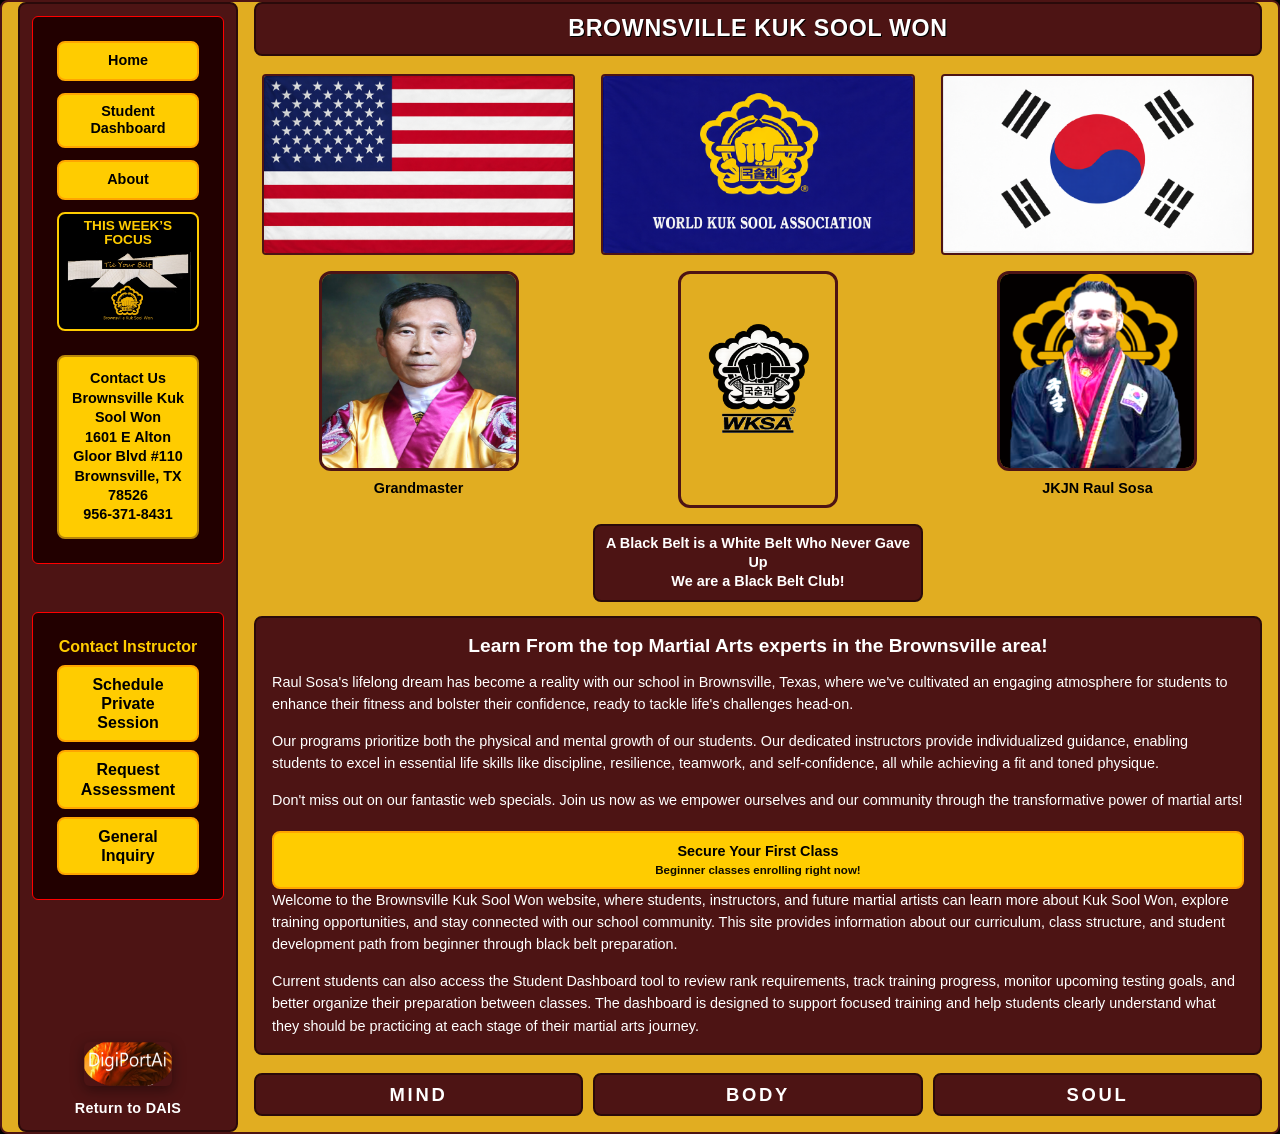
<file: index.html>
<!doctype html>
<html lang="en">

<head>
  <meta charset="utf-8">
  <meta name="viewport" content="width=device-width, initial-scale=1">
  <title>Brownsville Kuk Sool Won</title>
  <link rel="stylesheet" href="assets/css/style.css">
  <link rel="stylesheet" href="assets/css/dragon.css">
  <link rel="stylesheet" href="assets/css/home.css">
</head>

<body class="home-page">
  <div class="wrapper">
    <nav class="card site-nav site-nav--mobile-top" aria-label="Mobile navigation top">
      <div class="site-nav-row">
        <a class="btn" href="index.html">Home</a>
        <a class="btn" href="dashboard.html">Student<br>Dashboard</a>
        <a class="btn" href="about.html">About</a>
      </div>
    </nav>

    <div class="page-layout">
      <aside class="sidebar sidebar-stack">
        <div class="card sidebar-primary-panel">
          <nav class="sidebar-nav" aria-label="Primary navigation">
            <a class="btn" href="index.html">Home</a>
            <a class="btn" href="dashboard.html">Student<br>Dashboard</a>
            <a class="btn" href="about.html">About</a>
            <a class="btn sidebar-feature-thumb-btn" href="https://www.youtube.com/watch?v=524OClYrYD0&amp;t=24s" aria-label="Watch this week's focus video">
              <span class="sidebar-feature-thumb-label">This Week&rsquo;s<br>Focus</span>
              <img src="assets/images/thumbnail/feature.jpg" alt="" width="220" height="124">
            </a>
          </nav>
          <a class="box sidebar-address-card" href="mailto:johnbarkle@msn.com?subject=General%20Inquiry%20about%20your%20school&amp;body=Feel%20free%20to%20ask%20us%20about%20anything%E2%80%94class%20schedules%2C%20programs%2C%20getting%20started%2C%20or%20whatever%20is%20on%20your%20mind.%20We%20are%20here%20to%20help." aria-label="Contact Brownsville Kuk Sool Won by email">
            <p>
              <strong>Contact Us</strong><br>
              Brownsville Kuk Sool Won<br>
              1601 E Alton Gloor Blvd #110<br>
              Brownsville, TX 78526<br>
              956-371-8431
            </p>
          </a>
        </div>
        <section class="card sidebar-contact-instructor" aria-labelledby="sidebar-contact-instructor-heading">
          <h3 id="sidebar-contact-instructor-heading">Contact Instructor</h3>
          <div class="dashboard-contact-actions">
            <a class="btn" href="mailto:johnbarkle@msn.com?subject=Schedule%20Private%20Session&amp;body=Hello%2C%0A%0AI%20would%20like%20to%20schedule%20a%20private%20lesson%20at%20Brownsville%20Kuk%20Sool%20Won.%0A%0AStudent%20name%3A%0APreferred%20days%20or%20times%3A%0APhone%20%28optional%29%3A%0A%0AThank%20you.">Schedule Private Session</a>
            <a class="btn" href="mailto:johnbarkle@msn.com?subject=Request%20Assessment&amp;body=Hello%2C%0A%0AI%20would%20like%20to%20request%20feedback%20or%20an%20assessment%20related%20to%20rank%20testing.%0A%0ACurrent%20rank%3A%0AWhat%20I%20would%20like%20assessed%20or%20reviewed%3A%0A%0AThank%20you.">Request Assessment</a>
            <a class="btn" href="mailto:johnbarkle@msn.com?subject=General%20Inquiry%20about%20your%20school&amp;body=Feel%20free%20to%20ask%20us%20about%20anything%E2%80%94class%20schedules%2C%20programs%2C%20getting%20started%2C%20or%20whatever%20is%20on%20your%20mind.%20We%20are%20here%20to%20help.">General Inquiry</a>
          </div>
        </section>
        <div class="sidebar-dai-portal">
          <dai-home-button label="Return to DAIS"></dai-home-button>
          <p class="sidebar-dai-portal-caption">Return to DAIS</p>
        </div>
      </aside>

      <div class="page-content home-shell">
        <header class="home-header">
          <div class="home-header-wrap">
            <h1 class="home-header-title">Brownsville Kuk Sool Won</h1>
          </div>
        </header>

        <main class="home-main">
          <!-- Row 1: Flags -->
          <section class="home-row" aria-label="Association flags">
            <div class="home-flag-cell">
              <img src="assets/images/usa-flag.png" alt="United States flag" width="280" height="160">
            </div>
            <div class="home-flag-cell">
              <img src="assets/images/ksw-flag.png" alt="World Kuk Sool Association flag" width="280" height="160">
            </div>
            <div class="home-flag-cell">
              <img src="assets/images/korea-flag.png" alt="South Korea flag" width="280" height="160">
            </div>
          </section>

          <!-- Row 2: Profiles and center content -->
          <section class="home-row" aria-label="Leadership and club message">
            <figure class="home-profile">
              <img src="assets/images/ksn-profile.png" alt="Grandmaster portrait" width="220" height="280">
              <figcaption>Grandmaster</figcaption>
            </figure>

            <div class="home-center-col">
              <img class="home-logo" src="assets/images/logo.png" alt="Kuk Sool Won logo"
                width="180" height="180">
              <div class="home-panel home-quote">
                A Black Belt is a White Belt Who Never Gave Up<br>
                We are a Black Belt Club!
              </div>
            </div>

            <figure class="home-profile">
              <img src="assets/images/jkjn-sosa-headshot.png" alt="JKJN Raul Sosa" width="220" height="280">
              <figcaption>JKJN Raul Sosa</figcaption>
            </figure>
          </section>

          <section class="home-panel calltoaction" aria-labelledby="calltoaction-heading">
            <h2 id="calltoaction-heading">Learn From the top Martial Arts experts in the Brownsville area!</h2>
            <p>Raul Sosa's lifelong dream has become a reality with our school in Brownsville, Texas, where we've
              cultivated an engaging atmosphere for students to enhance their fitness and bolster their confidence,
              ready to tackle life's challenges head-on.</p>
            <p>Our programs prioritize both the physical and mental growth of our students. Our dedicated instructors
              provide individualized guidance, enabling students to excel in essential life skills like discipline,
              resilience, teamwork, and self-confidence, all while achieving a fit and toned physique.</p>
            <p>Don't miss out on our fantastic web specials. Join us now as we empower ourselves and our community
              through the transformative power of martial arts!</p>
            <div class="calltoaction-footer">
              <a class="btn calltoaction-btn"
                href="mailto:johnbarkle@msn.com?subject=Free%20introductory%20session%20request&body=Hello%2C%0A%0APlease%20contact%20me%20to%20arrange%20a%20free%20introductory%20session%20at%20Brownsville%20Kuk%20Sool%20Won.%0A%0AI%20can%20be%20reached%20at%20this%20email%20address%20%E2%80%94%20feel%20free%20to%20call%20or%20reply%20with%20times%20that%20work.%0A%0AThank%20you."
                aria-label="Email the instructor to request a free introductory session">
                <span class="calltoaction-btn-primary">Secure Your First Class</span>
                <span class="calltoaction-btn-sub">Beginner classes enrolling right now!</span>
              </a>
            </div>
            <div class="home-purpose-copy">
              <p>Welcome to the Brownsville Kuk Sool Won website, where students, instructors, and future martial artists can learn more about Kuk Sool Won, explore training opportunities, and stay connected with our school community. This site provides information about our curriculum, class structure, and student development path from beginner through black belt preparation.</p>
              <p>Current students can also access the Student Dashboard tool to review rank requirements, track training progress, monitor upcoming testing goals, and better organize their preparation between classes. The dashboard is designed to support focused training and help students clearly understand what they should be practicing at each stage of their martial arts journey.</p>
            </div>
          </section>

        </main>

        <section class="home-mobile-weekly-focus" aria-labelledby="home-mobile-weekly-focus-heading">
          <a class="home-panel home-mobile-weekly-focus-link" href="https://www.youtube.com/watch?v=524OClYrYD0&amp;t=24s">
            <span id="home-mobile-weekly-focus-heading" class="home-mobile-weekly-focus-title">This Week&rsquo;s Focus</span>
            <img src="assets/images/thumbnail/feature.jpg" alt="This week's focus video thumbnail" width="220" height="124">
          </a>
        </section>

        <footer class="home-row home-philosophy" aria-label="Mind Body Soul footer">
          <div class="home-panel">Mind</div>
          <div class="home-panel">Body</div>
          <div class="home-panel">Soul</div>
        </footer>

        <section class="home-mobile-contact-address" aria-label="School address and email">
          <a class="box sidebar-address-card" href="mailto:johnbarkle@msn.com?subject=General%20Inquiry%20about%20your%20school&amp;body=Feel%20free%20to%20ask%20us%20about%20anything%E2%80%94class%20schedules%2C%20programs%2C%20getting%20started%2C%20or%20whatever%20is%20on%20your%20mind.%20We%20are%20here%20to%20help." aria-label="Contact Brownsville Kuk Sool Won by email">
            <p>
              <strong>Contact Us</strong><br>
              Brownsville Kuk Sool Won<br>
              1601 E Alton Gloor Blvd #110<br>
              Brownsville, TX 78526<br>
              956-371-8431
            </p>
          </a>
        </section>
      </div>
    </div>
  </div>
  <script>
    (function () {
      var btn = document.querySelector('.calltoaction-btn');
      if (!btn) return;
      if (window.matchMedia('(prefers-reduced-motion: reduce)').matches) return;

      function cycle() {
        setTimeout(function () {
          btn.classList.add('is-pulsing');
          setTimeout(function () {
            btn.classList.remove('is-pulsing');
            setTimeout(cycle, 10000);
          }, 2000);
        }, 15000);
      }
      cycle();
    })();

  </script>
  <script type="module" src="assets/dai-portal-home-button/dai-home-button.js"></script>
  <script src="assets/js/sidebar-feature.js"></script>
</body>

</html>
</file>
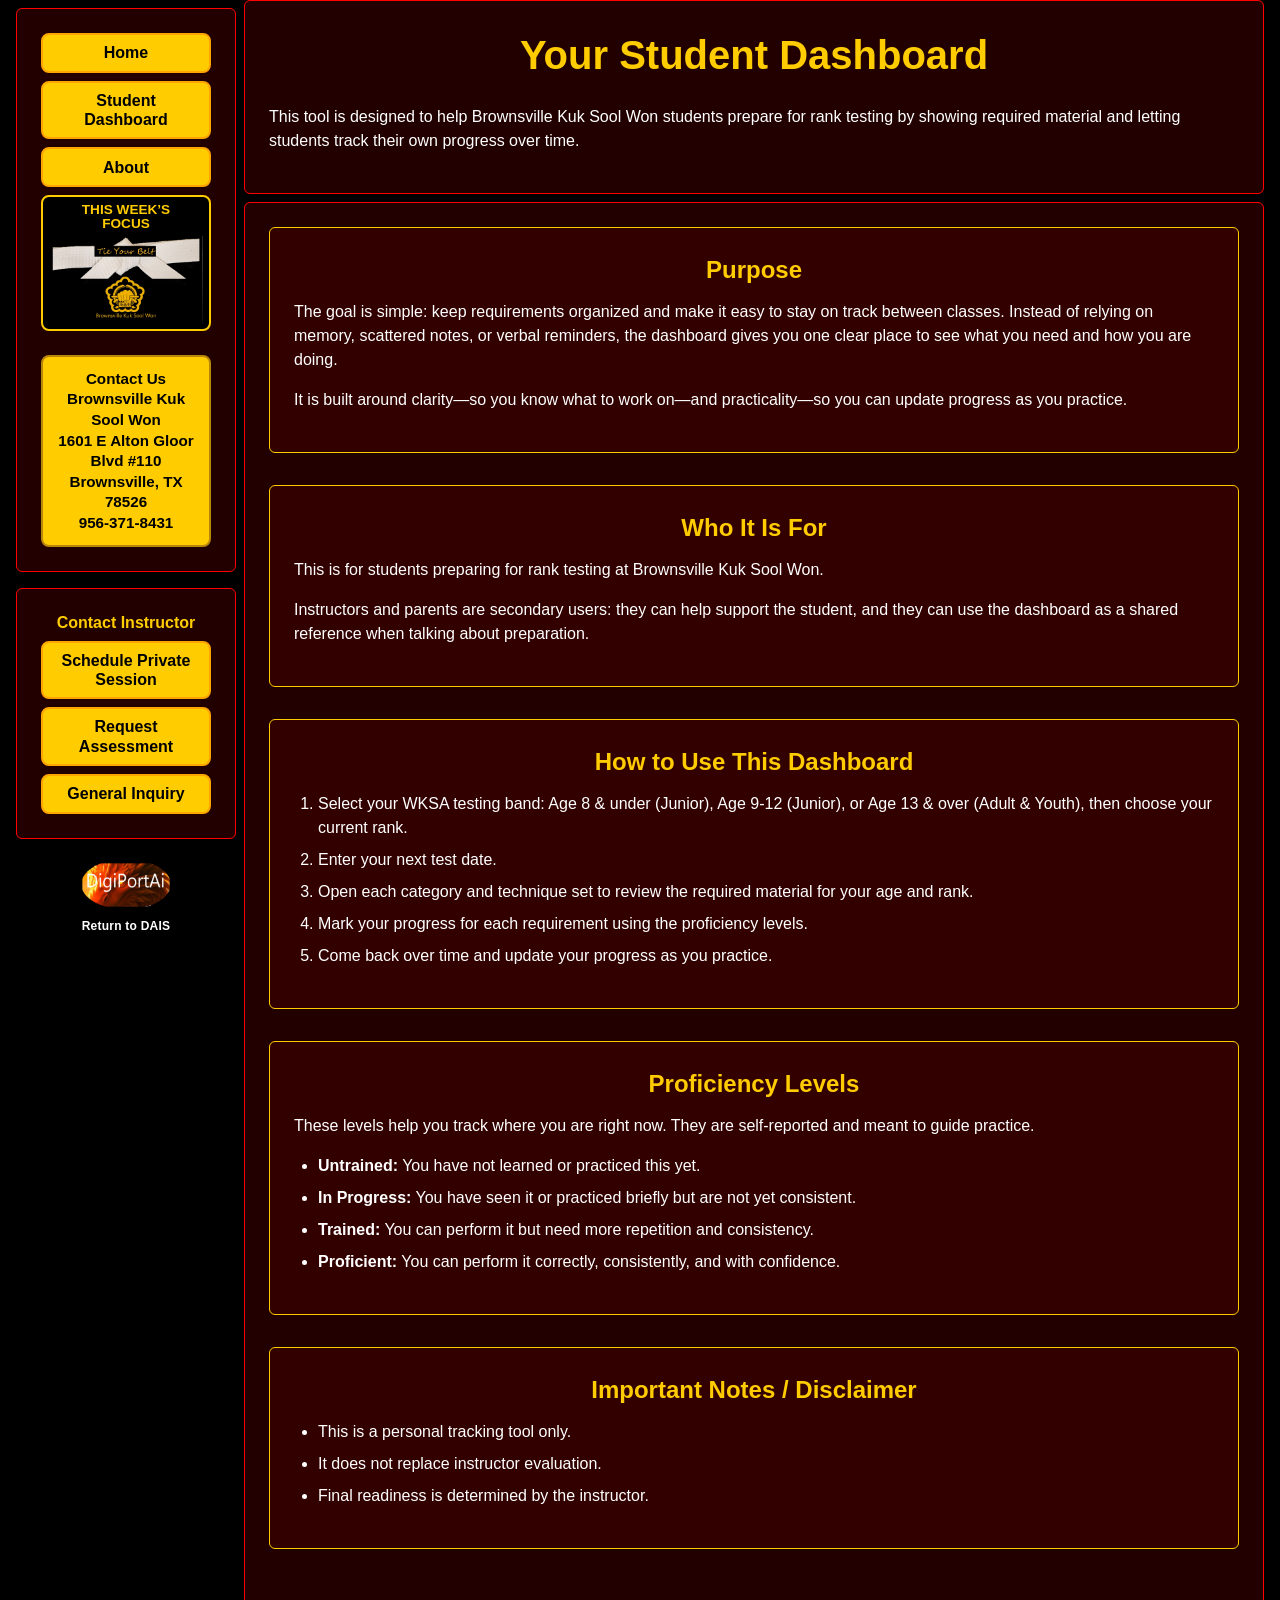
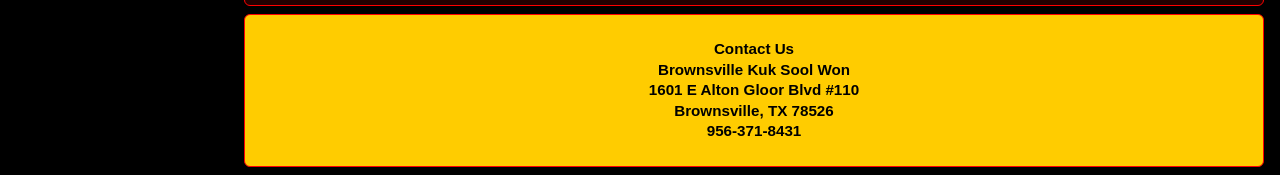
<file: about.html>
<!doctype html>
<html lang="en">
<head>
  <meta charset="utf-8">
  <meta name="viewport" content="width=device-width, initial-scale=1">
  <title>About the Student Dashboard — Brownsville Kuk Sool Won</title>
  <link rel="stylesheet" href="assets/css/style.css">
  <link rel="stylesheet" href="assets/css/dragon.css">
  <link rel="stylesheet" href="assets/css/home.css">
</head>
<body class="dashboard-page about-page">
  <div class="wrapper">
    <nav class="card site-nav site-nav--mobile-top" aria-label="Mobile navigation top">
      <div class="site-nav-row">
        <a class="btn" href="index.html">Home</a>
        <a class="btn" href="dashboard.html">Student<br>Dashboard</a>
        <a class="btn" href="about.html">About</a>
      </div>
    </nav>

    <div class="page-layout">
    <aside class="sidebar sidebar-stack">
      <div class="card sidebar-primary-panel">
        <nav class="sidebar-nav" aria-label="Primary navigation">
          <a class="btn" href="index.html">Home</a>
          <a class="btn" href="dashboard.html">Student<br>Dashboard</a>
          <a class="btn" href="about.html">About</a>
          <a class="btn sidebar-feature-thumb-btn" href="https://www.youtube.com/watch?v=524OClYrYD0&amp;t=24s" aria-label="Watch this week's focus video">
            <span class="sidebar-feature-thumb-label">This Week&rsquo;s<br>Focus</span>
            <img src="assets/images/thumbnail/feature.jpg" alt="" width="220" height="124">
          </a>
        </nav>
        <a class="box sidebar-address-card" href="mailto:johnbarkle@msn.com?subject=General%20Inquiry%20about%20your%20school&amp;body=Feel%20free%20to%20ask%20us%20about%20anything%E2%80%94class%20schedules%2C%20programs%2C%20getting%20started%2C%20or%20whatever%20is%20on%20your%20mind.%20We%20are%20here%20to%20help." aria-label="Contact Brownsville Kuk Sool Won by email">
          <p>
            <strong>Contact Us</strong><br>
            Brownsville Kuk Sool Won<br>
            1601 E Alton Gloor Blvd #110<br>
            Brownsville, TX 78526<br>
            956-371-8431
          </p>
        </a>
      </div>
      <section class="card sidebar-contact-instructor" aria-labelledby="sidebar-contact-instructor-heading">
        <h3 id="sidebar-contact-instructor-heading">Contact Instructor</h3>
        <div class="dashboard-contact-actions">
          <a class="btn" href="mailto:johnbarkle@msn.com?subject=Schedule%20Private%20Session&amp;body=Hello%2C%0A%0AI%20would%20like%20to%20schedule%20a%20private%20lesson%20at%20Brownsville%20Kuk%20Sool%20Won.%0A%0AStudent%20name%3A%0APreferred%20days%20or%20times%3A%0APhone%20%28optional%29%3A%0A%0AThank%20you.">Schedule Private Session</a>
          <a class="btn" href="mailto:johnbarkle@msn.com?subject=Request%20Assessment&amp;body=Hello%2C%0A%0AI%20would%20like%20to%20request%20feedback%20or%20an%20assessment%20related%20to%20rank%20testing.%0A%0ACurrent%20rank%3A%0AWhat%20I%20would%20like%20assessed%20or%20reviewed%3A%0A%0AThank%20you.">Request Assessment</a>
          <a class="btn" href="mailto:johnbarkle@msn.com?subject=General%20Inquiry%20about%20your%20school&amp;body=Feel%20free%20to%20ask%20us%20about%20anything%E2%80%94class%20schedules%2C%20programs%2C%20getting%20started%2C%20or%20whatever%20is%20on%20your%20mind.%20We%20are%20here%20to%20help.">General Inquiry</a>
        </div>
        </section>
        <div class="sidebar-dai-portal">
          <dai-home-button label="Return to DAIS"></dai-home-button>
          <p class="sidebar-dai-portal-caption">Return to DAIS</p>
        </div>
      </aside>

    <div class="page-content">
      <header class="card">
        <h1>Your Student Dashboard</h1>
        <p>
          This tool is designed to help Brownsville Kuk Sool Won students prepare for rank testing by showing required material
          and letting students track their own progress over time.
        </p>
      </header>

      <main class="card">
        <section class="box">
          <h3>Purpose</h3>
          <p>
            The goal is simple: keep requirements organized and make it easy to stay on track between classes.
            Instead of relying on memory, scattered notes, or verbal reminders, the dashboard gives you one clear place
            to see what you need and how you are doing.
          </p>
          <p>
            It is built around clarity—so you know what to work on—and practicality—so you can update progress
            as you practice.
          </p>
        </section>

        <section class="box">
          <h3>Who It Is For</h3>
          <p>This is for students preparing for rank testing at Brownsville Kuk Sool Won.</p>
          <p>
            Instructors and parents are secondary users: they can help support the student, and they can use
            the dashboard as a shared reference when talking about preparation.
          </p>
        </section>

        <section class="box">
          <h3>How to Use This Dashboard</h3>
          <ol>
            <li>Select your WKSA testing band: Age 8 &amp; under (Junior), Age 9-12 (Junior), or Age 13 &amp; over (Adult &amp; Youth), then choose your current rank.</li>
            <li>Enter your next test date.</li>
            <li>Open each category and technique set to review the required material for your age and rank.</li>
            <li>Mark your progress for each requirement using the proficiency levels.</li>
            <li>Come back over time and update your progress as you practice.</li>
          </ol>
        </section>

        <section class="box">
          <h3>Proficiency Levels</h3>
          <p>
            These levels help you track where you are right now. They are self-reported and meant to guide practice.
          </p>
          <ul>
            <li><strong>Untrained:</strong> You have not learned or practiced this yet.</li>
            <li><strong>In Progress:</strong> You have seen it or practiced briefly but are not yet consistent.</li>
            <li><strong>Trained:</strong> You can perform it but need more repetition and consistency.</li>
            <li><strong>Proficient:</strong> You can perform it correctly, consistently, and with confidence.</li>
          </ul>
        </section>

        <section class="box">
          <h3>Important Notes / Disclaimer</h3>
          <ul>
            <li>This is a personal tracking tool only.</li>
            <li>It does not replace instructor evaluation.</li>
            <li>Final readiness is determined by the instructor.</li>
          </ul>
        </section>
      </main>

        <footer class="about-page-footer" role="contentinfo" aria-label="Contact">
          <a class="card about-contact-address" href="mailto:johnbarkle@msn.com?subject=General%20Inquiry%20about%20your%20school&amp;body=Feel%20free%20to%20ask%20us%20about%20anything%E2%80%94class%20schedules%2C%20programs%2C%20getting%20started%2C%20or%20whatever%20is%20on%20your%20mind.%20We%20are%20here%20to%20help." aria-label="Contact Brownsville Kuk Sool Won by email">
            <p>
              <strong>Contact Us</strong><br>
              Brownsville Kuk Sool Won<br>
              1601 E Alton Gloor Blvd #110<br>
              Brownsville, TX 78526<br>
              956-371-8431
            </p>
          </a>
        </footer>
    </div>
    </div>
  </div>
  <script type="module" src="assets/dai-portal-home-button/dai-home-button.js"></script>
  <script src="assets/js/sidebar-feature.js"></script>
</body>
</html>
</file>
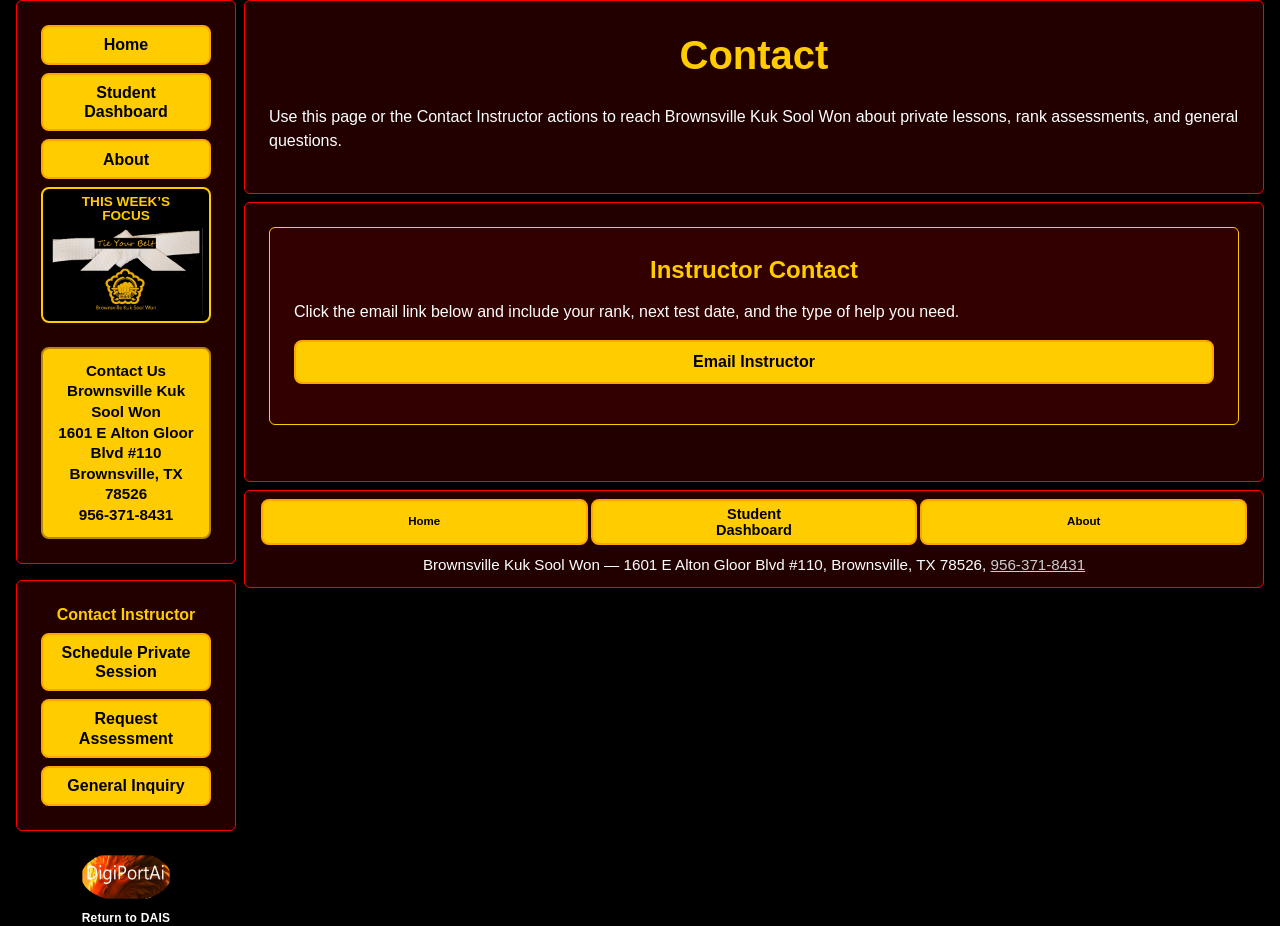
<file: contact.html>
<!doctype html>
<html lang="en">
<head>
  <meta charset="utf-8">
  <meta name="viewport" content="width=device-width, initial-scale=1">
  <title>Contact — Brownsville Kuk Sool Won</title>
  <link rel="stylesheet" href="assets/css/style.css">
  <link rel="stylesheet" href="assets/css/dragon.css">
  <link rel="stylesheet" href="assets/css/home.css">
</head>
<body class="dashboard-page">
  <div class="wrapper">
    <nav class="card site-nav site-nav--mobile-top" aria-label="Mobile navigation top">
      <div class="site-nav-row">
        <a class="btn" href="index.html">Home</a>
        <a class="btn" href="dashboard.html">Student<br>Dashboard</a>
        <a class="btn" href="about.html">About</a>
      </div>
    </nav>

    <div class="page-layout">
    <aside class="sidebar sidebar-stack">
      <div class="card sidebar-primary-panel">
        <nav class="sidebar-nav" aria-label="Primary navigation">
          <a class="btn" href="index.html">Home</a>
          <a class="btn" href="dashboard.html">Student<br>Dashboard</a>
          <a class="btn" href="about.html">About</a>
          <a class="btn sidebar-feature-thumb-btn" href="https://www.youtube.com/watch?v=524OClYrYD0&amp;t=24s" aria-label="Watch this week's focus video">
            <span class="sidebar-feature-thumb-label">This Week&rsquo;s<br>Focus</span>
            <img src="assets/images/thumbnail/feature.jpg" alt="" width="220" height="124">
          </a>
        </nav>
        <a class="box sidebar-address-card" href="mailto:johnbarkle@msn.com?subject=General%20Inquiry%20about%20your%20school&amp;body=Feel%20free%20to%20ask%20us%20about%20anything%E2%80%94class%20schedules%2C%20programs%2C%20getting%20started%2C%20or%20whatever%20is%20on%20your%20mind.%20We%20are%20here%20to%20help." aria-label="Contact Brownsville Kuk Sool Won by email">
          <p>
            <strong>Contact Us</strong><br>
            Brownsville Kuk Sool Won<br>
            1601 E Alton Gloor Blvd #110<br>
            Brownsville, TX 78526<br>
            956-371-8431
          </p>
        </a>
      </div>
      <section class="card sidebar-contact-instructor" aria-labelledby="sidebar-contact-instructor-heading">
        <h3 id="sidebar-contact-instructor-heading">Contact Instructor</h3>
        <div class="dashboard-contact-actions">
          <a class="btn" href="mailto:johnbarkle@msn.com?subject=Schedule%20Private%20Session&amp;body=Hello%2C%0A%0AI%20would%20like%20to%20schedule%20a%20private%20lesson%20at%20Brownsville%20Kuk%20Sool%20Won.%0A%0AStudent%20name%3A%0APreferred%20days%20or%20times%3A%0APhone%20%28optional%29%3A%0A%0AThank%20you.">Schedule Private Session</a>
          <a class="btn" href="mailto:johnbarkle@msn.com?subject=Request%20Assessment&amp;body=Hello%2C%0A%0AI%20would%20like%20to%20request%20feedback%20or%20an%20assessment%20related%20to%20rank%20testing.%0A%0ACurrent%20rank%3A%0AWhat%20I%20would%20like%20assessed%20or%20reviewed%3A%0A%0AThank%20you.">Request Assessment</a>
          <a class="btn" href="mailto:johnbarkle@msn.com?subject=General%20Inquiry%20about%20your%20school&amp;body=Feel%20free%20to%20ask%20us%20about%20anything%E2%80%94class%20schedules%2C%20programs%2C%20getting%20started%2C%20or%20whatever%20is%20on%20your%20mind.%20We%20are%20here%20to%20help.">General Inquiry</a>
        </div>
      </section>
      <div class="sidebar-dai-portal">
        <dai-home-button label="Return to DAIS"></dai-home-button>
        <p class="sidebar-dai-portal-caption">Return to DAIS</p>
      </div>
    </aside>

    <div class="page-content">
      <header class="card">
        <h1>Contact</h1>
        <p>
          Use this page or the Contact Instructor actions to reach Brownsville Kuk Sool Won about private lessons, rank assessments, and general questions.
        </p>
      </header>

      <main class="card">
        <section class="box" id="contact-me">
          <h3>Instructor Contact</h3>
          <p>
            Click the email link below and include your rank, next test date, and the type of help you need.
          </p>
          <p>
            <a class="btn" href="mailto:johnbarkle@msn.com?subject=KSW%20Audit%20Request">Email Instructor</a>
          </p>
        </section>
      </main>

        <footer class="card dashboard-page-footer">
          <nav class="site-nav dashboard-mobile-footer-nav" aria-label="Footer navigation">
            <div class="site-nav-row">
              <a class="btn" href="index.html">Home</a>
              <a class="btn" href="dashboard.html">Student<br>Dashboard</a>
              <a class="btn" href="about.html">About</a>
            </div>
          </nav>
          <p class="dashboard-footer-tagline">
            <span class="dashboard-footer-tagline__school">Brownsville Kuk Sool Won</span><span class="dashboard-footer-tagline__dash"> — </span><span class="dashboard-footer-tagline__street">1601 E Alton Gloor Blvd #110</span><span class="dashboard-footer-tagline__sep">, </span><span class="dashboard-footer-tagline__locality">Brownsville, TX 78526</span><span class="dashboard-footer-tagline__sep">, </span><a class="dashboard-footer-tagline__phone" href="tel:+19563718431">956-371-8431</a>
          </p>
        </footer>
    </div>
    </div>
  </div>
  <script type="module" src="assets/dai-portal-home-button/dai-home-button.js"></script>
  <script src="assets/js/sidebar-feature.js"></script>
</body>
</html>
</file>
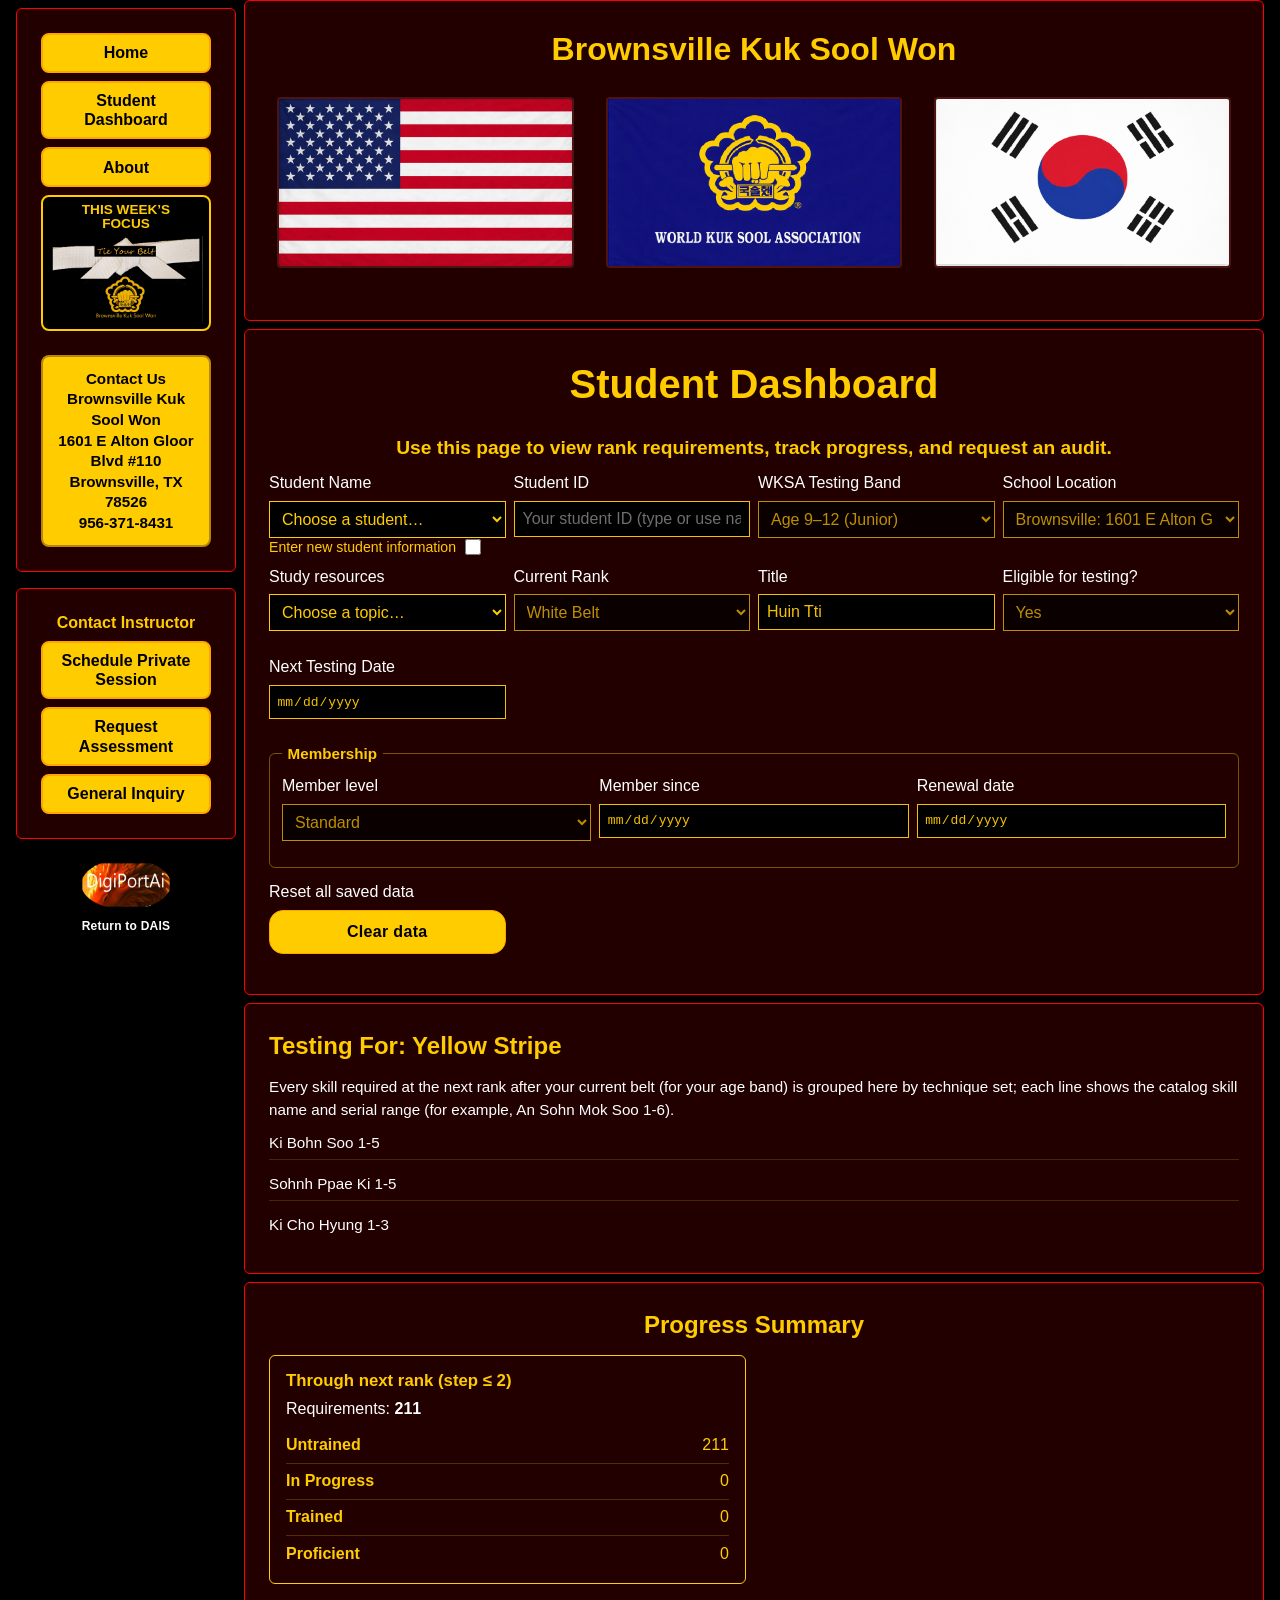
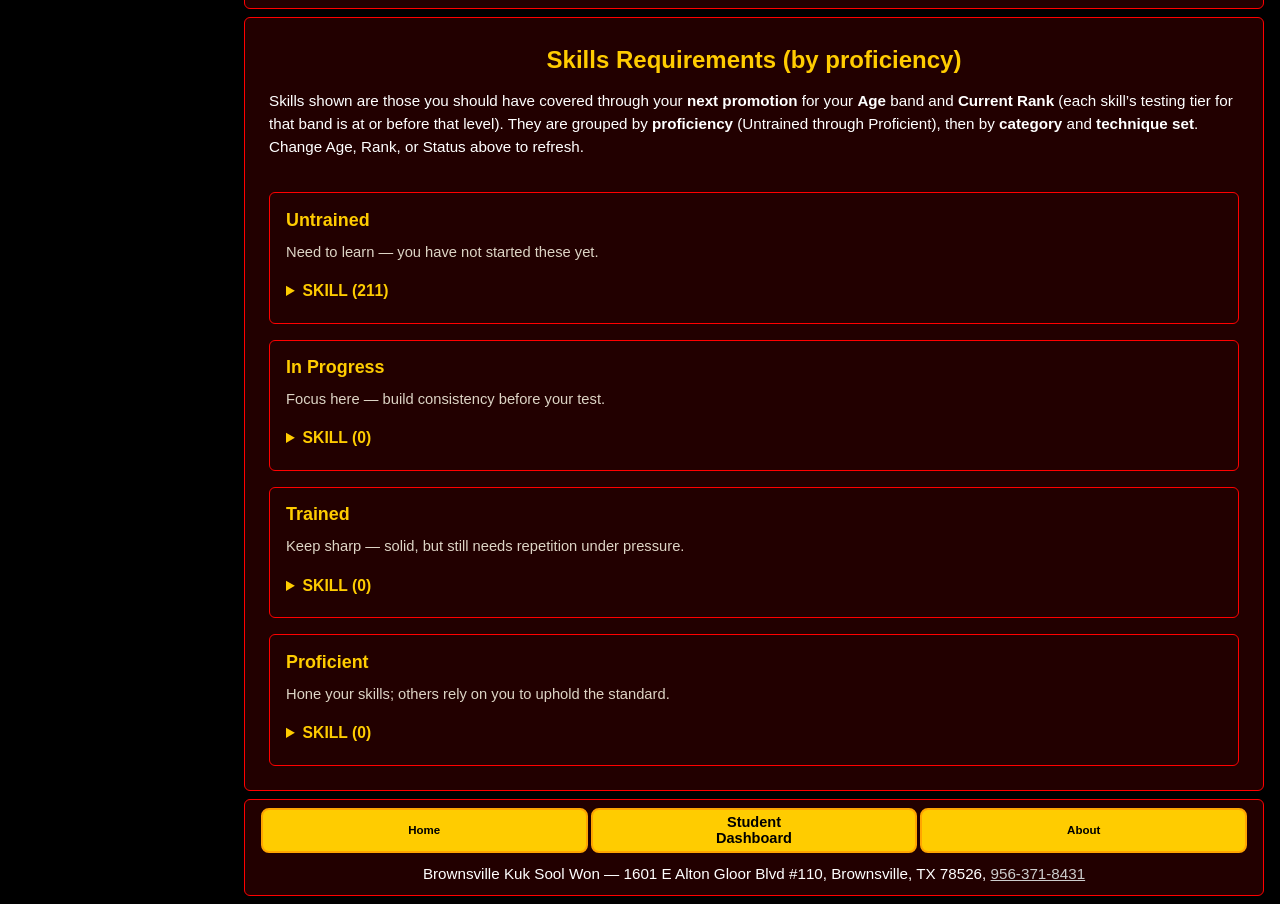
<file: dashboard.html>
<!doctype html>
<html lang="en">

<head>
  <meta charset="utf-8">
  <meta name="viewport" content="width=device-width, initial-scale=1">
  <title>Student Dashboard — Brownsville Kuk Sool Won</title>
  <link rel="stylesheet" href="assets/css/style.css">
  <link rel="stylesheet" href="assets/css/dragon.css">
  <link rel="stylesheet" href="assets/css/home.css">
</head>

<body class="dashboard-page">
  <a id="top"></a>
  <div class="scroll-controls" aria-label="Scroll controls">
    <button type="button" class="scroll-controls-btn scroll-controls-btn--jump" id="scroll-top-btn" aria-label="Scroll to top of page">⇑</button>
    <button type="button" class="scroll-controls-btn" id="scroll-up-btn" aria-label="Previous section">▲</button>
    <button type="button" class="scroll-controls-btn" id="scroll-down-btn" aria-label="Next section">▼</button>
    <button type="button" class="scroll-controls-btn scroll-controls-btn--jump" id="scroll-end-btn" aria-label="Scroll to end of page">⇓</button>
  </div>
  <div class="wrapper">
    <nav class="card site-nav site-nav--mobile-top" aria-label="Mobile navigation top">
      <div class="site-nav-row">
        <a class="btn" href="index.html">Home</a>
        <a class="btn" href="dashboard.html">Student<br>Dashboard</a>
        <a class="btn" href="about.html">About</a>
      </div>
    </nav>

    <div class="page-layout">
      <aside class="sidebar sidebar-stack">
        <div class="card sidebar-primary-panel">
          <nav class="sidebar-nav" aria-label="Primary navigation">
            <a class="btn" href="index.html">Home</a>
            <a class="btn" href="dashboard.html">Student<br>Dashboard</a>
            <a class="btn" href="about.html">About</a>
            <a class="btn sidebar-feature-thumb-btn" href="https://www.youtube.com/watch?v=524OClYrYD0&amp;t=24s" aria-label="Watch this week's focus video">
              <span class="sidebar-feature-thumb-label">This Week&rsquo;s<br>Focus</span>
              <img src="assets/images/thumbnail/feature.jpg" alt="" width="220" height="124">
            </a>
          </nav>
          <a class="box sidebar-address-card" href="mailto:johnbarkle@msn.com?subject=General%20Inquiry%20about%20your%20school&amp;body=Feel%20free%20to%20ask%20us%20about%20anything%E2%80%94class%20schedules%2C%20programs%2C%20getting%20started%2C%20or%20whatever%20is%20on%20your%20mind.%20We%20are%20here%20to%20help." aria-label="Contact Brownsville Kuk Sool Won by email">
            <p>
              <strong>Contact Us</strong><br>
              Brownsville Kuk Sool Won<br>
              1601 E Alton Gloor Blvd #110<br>
              Brownsville, TX 78526<br>
              956-371-8431
            </p>
          </a>
        </div>
        <section class="card sidebar-contact-instructor" aria-labelledby="sidebar-contact-instructor-heading">
          <h3 id="sidebar-contact-instructor-heading">Contact Instructor</h3>
          <div class="dashboard-contact-actions">
            <a class="btn" href="mailto:johnbarkle@msn.com?subject=Schedule%20Private%20Session&amp;body=Hello%2C%0A%0AI%20would%20like%20to%20schedule%20a%20private%20lesson%20at%20Brownsville%20Kuk%20Sool%20Won.%0A%0AStudent%20name%3A%0APreferred%20days%20or%20times%3A%0APhone%20%28optional%29%3A%0A%0AThank%20you.">Schedule Private Session</a>
            <a class="btn" href="mailto:johnbarkle@msn.com?subject=Request%20Assessment&amp;body=Hello%2C%0A%0AI%20would%20like%20to%20request%20feedback%20or%20an%20assessment%20related%20to%20rank%20testing.%0A%0ACurrent%20rank%3A%0AWhat%20I%20would%20like%20assessed%20or%20reviewed%3A%0A%0AThank%20you.">Request Assessment</a>
            <a class="btn" href="mailto:johnbarkle@msn.com?subject=General%20Inquiry%20about%20your%20school&amp;body=Feel%20free%20to%20ask%20us%20about%20anything%E2%80%94class%20schedules%2C%20programs%2C%20getting%20started%2C%20or%20whatever%20is%20on%20your%20mind.%20We%20are%20here%20to%20help.">General Inquiry</a>
          </div>
        </section>
        <div class="sidebar-dai-portal">
          <dai-home-button label="Return to DAIS"></dai-home-button>
          <p class="sidebar-dai-portal-caption">Return to DAIS</p>
        </div>
      </aside>

      <div class="page-content">
        <section class="card dashboard-hero" aria-labelledby="dashboard-hero-heading">
          <h2 id="dashboard-hero-heading">Brownsville Kuk Sool Won</h2>

          <section class="home-row dashboard-hero-flags" aria-label="Association flags">
            <div class="home-flag-cell">
              <img src="assets/images/usa-flag.png" alt="United States flag" width="280" height="160">
            </div>
            <div class="home-flag-cell">
              <img src="assets/images/ksw-flag.png" alt="World Kuk Sool Association flag" width="280" height="160">
            </div>
            <div class="home-flag-cell">
              <img src="assets/images/korea-flag.png" alt="South Korea flag" width="280" height="160">
            </div>
          </section>
        </section>

        <section class="dashboard-header-personal" aria-labelledby="dashboard-page-title">
          <div class="dashboard-page-header-panel" role="group" aria-labelledby="dashboard-page-title">
            <h1 id="dashboard-page-title">Student Dashboard</h1>
            <h4>Use this page to view rank requirements, track progress, and request an audit.</h4>
          </div>

          <div class="dashboard-personal-main" role="region" aria-label="Personal information">
            <div class="dashboard-personal-grid">
            <div class="dashboard-field dashboard-field--student-name">
              <p><label for="student-name">Student Name</label></p>
              <div class="dashboard-student-name-stack">
                <select id="student-name-roster" name="student-name-roster" class="dashboard-student-name-roster" aria-label="Choose student from roster"></select>
                <input id="student-name" name="student-name" type="text" autocomplete="name" placeholder="Type or pick name" list="student-name-datalist" spellcheck="false" class="dashboard-student-name-input is-hidden">
                <datalist id="student-name-datalist"></datalist>
              </div>
              <label class="dashboard-manual-entry-label" for="manual-student-entry-toggle">
                <span class="dashboard-manual-entry-text">Enter new student information</span>
                <input type="checkbox" id="manual-student-entry-toggle" name="manual-student-entry-toggle" class="dashboard-manual-entry-toggle-input">
              </label>
            </div>
            <div class="dashboard-field dashboard-field--student-id">
              <p><label for="student-id-number">Student ID</label></p>
              <input id="student-id-number" name="student-id-number" type="text" autocomplete="off" placeholder="Your student ID (type or use name below)" spellcheck="false" class="dashboard-student-id-combobox" aria-label="Student ID">
            </div>
            <div class="dashboard-field">
              <p><label for="student-age">WKSA Testing Band</label></p>
              <select id="student-age" name="student-age">
                <option value="junior-9-12">Age 9–12 (Junior)</option>
                <option value="junior-8">Age 8 &amp; under (Junior)</option>
                <option value="adult-youth">Age 13 &amp; over (Adult &amp; Youth)</option>
              </select>
            </div>
            <div class="dashboard-field">
              <p><label for="school-location">School Location</label></p>
              <select id="school-location" name="school-location">
                <option value="brownsville">Brownsville: 1601 E Alton Gloor Blvd.</option>
              </select>
            </div>
            <div class="dashboard-field">
              <p><label for="study-resources">Study resources</label></p>
              <select id="study-resources" name="study-resources" class="dashboard-study-resources" aria-label="Open optional study pages">
                <option value="">Choose a topic…</option>
              </select>
            </div>
            <div class="dashboard-field">
              <p><label for="rank">Current Rank</label></p>
              <select id="rank" name="rank">
                <option value="1" data-rank-name="Huin Tti">White Belt</option>
                <option value="2" data-rank-name="Huin Tti">Yellow Stripe</option>
                <option value="3" data-rank-name="Norang Tti">Yellow Belt</option>
                <option value="4" data-rank-name="Norang Tti">Blue Stripe</option>
                <option value="5" data-rank-name="Cheong Tti">Blue Belt</option>
                <option value="6" data-rank-name="Cheong Tti">Red Stripe</option>
                <option value="7" data-rank-name="Hong Tti">Red Belt</option>
                <option value="8" data-rank-name="Hong Tti">Brown Stripe</option>
                <option value="9" data-rank-name="Ja Tti">Brown Belt</option>
                <option value="10" data-rank-name="Ja Tti">1 Black Stripe</option>
                <option value="11" data-rank-name="Dahnbo Nim">2 Black Stripes</option>
                <option value="12" data-rank-name="Dahnbo Nim">3 Black Stripes</option>
                <option value="13" data-rank-name="Dahnbo Nim">4 Black Stripes</option>
                <option value="14" data-rank-name="Dahnbo Nim">5 Black Stripes</option>
                <option value="15" data-rank-name="Dahnbo Nim">6 Black Stripes</option>
                <option value="16" data-rank-name="Jyo Kyo Nim">Jyo Kyo Nim</option>
              </select>
            </div>
            <div class="dashboard-field">
              <p><label for="rank-title">Title</label></p>
              <input id="rank-title" name="rank-title" type="text" readonly tabindex="-1" aria-live="polite">
            </div>
            <div class="dashboard-field">
              <p><label for="eligible-for-testing">Eligible for testing?</label></p>
              <select id="eligible-for-testing" name="eligible-for-testing">
                <option value="yes">Yes</option>
                <option value="no">No</option>
              </select>
            </div>
            <div class="dashboard-field">
              <p><label for="test-date">Next Testing Date</label></p>
              <input id="test-date" name="test-date" type="date">
            </div>
            <fieldset class="dashboard-membership" aria-labelledby="membership-legend">
              <legend id="membership-legend">Membership</legend>
              <div class="dashboard-membership-inner">
                <div class="dashboard-field">
                  <p><label for="member-level">Member level</label></p>
                  <select id="member-level" name="member-level">
                    <option value="standard">Standard</option>
                    <option value="black-belt-club">Black Belt Club</option>
                    <option value="masters-club">Masters Club</option>
                  </select>
                </div>
                <div class="dashboard-field">
                  <p><label for="member-since">Member since</label></p>
                  <input id="member-since" name="member-since" type="date" autocomplete="off">
                </div>
                <div class="dashboard-field">
                  <p><label for="renewal-date">Renewal date</label></p>
                  <input id="renewal-date" name="renewal-date" type="date" autocomplete="off">
                </div>
              </div>
            </fieldset>
            <div class="dashboard-field">
              <p><label for="reset-dashboard-data">Reset all saved data</label></p>
              <button id="reset-dashboard-data" type="button" class="dashboard-reset-button">Clear data</button>
            </div>
          </div>
          </div>
        </section>

        <section class="card dashboard-testable" aria-labelledby="testable-heading">
          <h3 id="testable-heading">Testing For: <span id="testable-heading-rank"></span></h3>
          <p class="testable-intro">Every skill required at the next rank after your current belt (for your age band) is grouped here by technique set; each line shows the catalog skill name and serial range (for example, An Sohn Mok Soo 1-6).</p>
          <div id="testable-rollups" class="testable-rollups" role="region" aria-live="polite" aria-label="Testable technique sets at promotion rank"></div>
        </section>
        <section class="card dashboard-progress-summary" aria-labelledby="progress-summary-heading">
          <h3 id="progress-summary-heading">Progress Summary</h3>
          <div class="progress-summary-split">
            <section class="progress-summary-column" aria-labelledby="progress-summary-learn-title">
              <h4 id="progress-summary-learn-title" class="progress-summary-subheading">To learn</h4>
              <p class="progress-summary-intro">
                Requirements: <strong id="progress-summary-learn-count">0</strong>
              </p>
              <div
                id="progress-summary-learn-by-status"
                class="progress-summary-by-status"
                role="group"
                aria-label="Requirements through next promotion: count by proficiency"
              ></div>
            </section>
            <section
              id="progress-summary-maintain-column"
              class="progress-summary-column"
              aria-labelledby="progress-summary-maintain-title"
            >
              <h4 id="progress-summary-maintain-title" class="progress-summary-subheading">Maintain</h4>
              <p class="progress-summary-intro">
                Requirements: <strong id="progress-summary-maintain-count">0</strong>
              </p>
              <div id="progress-summary-maintain-by-status" class="progress-summary-by-status" role="group" aria-label="Maintain: count by proficiency"></div>
            </section>
          </div>
        </section>
        <section class="card">
          <h3>Skills Requirements (by proficiency)</h3>
          <p class="requirements-hint">Skills shown are those you should have covered through your <strong>next promotion</strong> for your <strong>Age</strong> band and <strong>Current Rank</strong> (each skill’s testing tier for that band is at or before that level). They are grouped by <strong>proficiency</strong> (Untrained through Proficient), then by <strong>category</strong> and <strong>technique set</strong>. Change Age, Rank, or Status above to refresh.</p>
          <!-- Temporarily hidden for P02 polish; export/import code remains below for a later restore.
          <div class="requirements-actions">
            <button id="export-syllabus-json" class="btn" type="button">Save your progress</button>
            <label id="import-syllabus-json-button" class="btn import-button-label">
              Load saved progress
              <input id="import-syllabus-json-input" type="file" accept="application/json" style="display:none">
            </label>
          </div>
          -->
          <div id="requirements-status" class="requirements-status" role="status"></div>
          <div id="requirements-by-rank" class="requirements-by-rank" aria-live="polite"></div>
        </section>



        <footer class="card dashboard-page-footer">
          <nav class="site-nav dashboard-mobile-footer-nav" aria-label="Footer navigation">
            <div class="site-nav-row">
              <a class="btn" href="index.html">Home</a>
              <a class="btn" href="dashboard.html">Student<br>Dashboard</a>
              <a class="btn" href="about.html">About</a>
            </div>
          </nav>
          <p class="dashboard-footer-tagline">
            <span class="dashboard-footer-tagline__school">Brownsville Kuk Sool Won</span><span class="dashboard-footer-tagline__dash"> — </span><span class="dashboard-footer-tagline__street">1601 E Alton Gloor Blvd #110</span><span class="dashboard-footer-tagline__sep">, </span><span class="dashboard-footer-tagline__locality">Brownsville, TX 78526</span><span class="dashboard-footer-tagline__sep">, </span><a class="dashboard-footer-tagline__phone" href="tel:+19563718431">956-371-8431</a>
          </p>
        </footer>
      </div>
    </div>
  </div>

  <div class="dashboard-modal-backdrop" id="requirements-modal-backdrop" aria-hidden="true">
    <div class="dashboard-modal" role="dialog" aria-modal="true" aria-labelledby="requirements-modal-title">
      <div class="dashboard-modal-header">
        <h3 id="requirements-modal-title" class="dashboard-modal-title"></h3>
      </div>
      <div class="dashboard-modal-body" id="requirements-modal-body"></div>
      <div class="dashboard-modal-footer">
        <button type="button" class="btn dashboard-modal-cancel" id="requirements-modal-cancel">Cancel</button>
        <button type="button" class="btn dashboard-modal-proceed" id="requirements-modal-proceed">Proceed</button>
      </div>
    </div>
  </div>

  <script>
    (function () {
      /** Canonical curriculum JSON (repo: assets/data/json/). */
      var SYLLABUS_URL = 'assets/data/json/app-syllabus.db.json';
      var syllabusPayload = null;
      var STATUS_OPTIONS = ['Untrained', 'In Progress', 'Trained', 'Proficient'];
      var STATUS_SECTION_SUBTEXT = {
        Untrained: 'Need to learn — you have not started these yet.',
        'In Progress': 'Focus here — build consistency before your test.',
        Trained: 'Keep sharp — solid, but still needs repetition under pressure.',
        Proficient: 'Hone your skills; others rely on you to uphold the standard.'
      };
      var STATUS_STORAGE_KEY = 'kswSyllabusStatusByKey.v1';
      var USER_STORAGE_KEY = 'kswDashboardUser.v1';
      var MANUAL_STUDENT_ENTRY_STORAGE_KEY = 'kswDashboardManualStudentEntry.v1';
      var statusByKey = null;

      function loadManualStudentEntryPreference() {
        try {
          return localStorage.getItem(MANUAL_STUDENT_ENTRY_STORAGE_KEY) === '1';
        } catch (e) {
          return false;
        }
      }

      function saveManualStudentEntryPreference(on) {
        try {
          localStorage.setItem(MANUAL_STUDENT_ENTRY_STORAGE_KEY, on ? '1' : '0');
        } catch (e) {
          // ignore
        }
      }

      function isManualStudentEntry() {
        var t = document.getElementById('manual-student-entry-toggle');
        return !!(t && t.checked);
      }

      var modalBackdrop = document.getElementById('requirements-modal-backdrop');
      var modalTitleEl = document.getElementById('requirements-modal-title');
      var modalBodyEl = document.getElementById('requirements-modal-body');
      var modalCancelBtn = document.getElementById('requirements-modal-cancel');
      var modalProceedBtn = document.getElementById('requirements-modal-proceed');

      var currentModalOnProceed = null;
      var currentModalOnCancel = null;

      function closeModal() {
        if (!modalBackdrop) return;
        modalBackdrop.classList.remove('is-open');
        modalBackdrop.setAttribute('aria-hidden', 'true');
        currentModalOnProceed = null;
        currentModalOnCancel = null;
      }

      function openModal(options) {
        if (!modalBackdrop || !modalTitleEl || !modalBodyEl || !modalCancelBtn || !modalProceedBtn) return;
        var title = options && options.title ? options.title : '';
        var body = options && options.body ? options.body : '';
        var proceedLabel = (options && options.proceedLabel) || 'Proceed';
        var cancelLabel = (options && options.cancelLabel) || 'Cancel';

        modalTitleEl.textContent = title;
        if (typeof body === 'string') {
          modalBodyEl.innerHTML = '';
          var p = document.createElement('p');
          p.textContent = body;
          modalBodyEl.appendChild(p);
        } else {
          modalBodyEl.innerHTML = '';
          modalBodyEl.appendChild(body);
        }

        modalProceedBtn.textContent = proceedLabel;
        modalCancelBtn.textContent = cancelLabel;

        currentModalOnProceed = typeof options.onProceed === 'function' ? options.onProceed : null;
        currentModalOnCancel = typeof options.onCancel === 'function' ? options.onCancel : null;

        modalBackdrop.classList.add('is-open');
        modalBackdrop.setAttribute('aria-hidden', 'false');
        modalProceedBtn.focus();
      }

      function normalizeStatus(status) {
        if (!status) return status;
        if (status === 'Retrain') return 'In Progress';
        return status;
      }

      /** Stable skill id for keys, localStorage, and DOM `data-item-key`. */
      function itemKey(it) {
        return String((it && (it.key != null ? it.key : it.keyId)) || '').trim();
      }

      /** Map CSV / free-text statuses onto STATUS_OPTIONS for bucketing and UI. */
      /** Allow same-origin paths and http(s) links from curriculum JSON; block obvious script URLs. */
      function isSafeStudyUrl(u) {
        var s = String(u || '').trim();
        if (!s) return false;
        if (/^javascript:/i.test(s)) return false;
        if (s.indexOf(':') >= 0 && !/^https?:\/\//i.test(s)) return false;
        return true;
      }

      function canonicalRequirementStatus(status) {
        var s = normalizeStatus(String(status || '').trim());
        if (!s) return 'Untrained';
        var compact = s.replace(/\s+/g, '').toLowerCase();
        if (compact === 'inprogress') return 'In Progress';
        if (compact === 'untrained') return 'Untrained';
        if (compact === 'trained') return 'Trained';
        if (compact === 'proficient') return 'Proficient';
        if (STATUS_OPTIONS.indexOf(s) >= 0) return s;
        return 'Untrained';
      }

      /** Canonical repo JSON: top-level maps (Rank, SKILL, skillStatus, student, …) — no `tables` / `items`. */
      function isTopLevelMapDbShape(data) {
        return !!(
          data &&
          typeof data === 'object' &&
          !Array.isArray(data) &&
          data.SKILL &&
          typeof data.SKILL === 'object' &&
          !Array.isArray(data.SKILL) &&
          !data.tables &&
          !Array.isArray(data.items)
        );
      }

      function mapObjectToTableRows(obj) {
        if (!obj || typeof obj !== 'object' || Array.isArray(obj)) return [];
        return Object.keys(obj).map(function (kid) {
          var row = obj[kid];
          var out = {};
          if (row && typeof row === 'object') {
            Object.keys(row).forEach(function (k) {
              out[k] = row[k];
            });
          }
          out.keyId = out.keyId || out.keyID || kid;
          return out;
        });
      }

      /** Build dashboard payload (tables + items + beltStepLabels) from top-level map DB JSON. */
      function normalizeTopLevelMapDbToDashboard(raw) {
        if (!isTopLevelMapDbShape(raw)) return null;

        var rankMap = raw.Rank && typeof raw.Rank === 'object' ? raw.Rank : {};
        var chartRowSkillRanks =
          raw.extras &&
          typeof raw.extras === 'object' &&
          raw.extras.skillAgeRankIdsAreChartRows === true;
        function rbToStep(rbId) {
          var r = rankMap[rbId];
          if (!r || typeof r !== 'object') return null;
          var n = parseInt(String(r.serialNumber || '').trim(), 10);
          return Number.isNaN(n) ? null : n;
        }
        /**
         * When extras.skillAgeRankIdsAreChartRows is set, SKILL 8under/9to12/13up use WKSA chart row
         * ids (paper r001… ≈ rb001…): rb000 = white-belt-only tier; rb001 = first testing row → belt step 2.
         */
        function skillChartRowRefToBeltStep(rbStr) {
          var m = /^rb(\d+)$/i.exec(String(rbStr || '').trim());
          if (!m) return null;
          var chartN = parseInt(m[1], 10);
          if (Number.isNaN(chartN)) return null;
          if (chartN === 0) return 1;
          return chartN + 1;
        }

        var beltStepLabels = {};
        Object.keys(rankMap).forEach(function (rid) {
          var row = rankMap[rid];
          var step = String(row && row.serialNumber != null ? row.serialNumber : '').trim();
          var lab = String((row && (row.description || row.name)) || '').trim();
          if (step && lab) beltStepLabels[step] = lab;
        });

        var sk = raw.SKILL;
        var keys = Object.keys(sk).sort(function (a, b) {
          return a.localeCompare(b, undefined, { sensitivity: 'base', numeric: true });
        });

        var items = keys.map(function (keyId, idx) {
          var s = sk[keyId];
          if (!s || typeof s !== 'object') {
            return {
              count: idx + 1,
              key: keyId,
              keyId: keyId,
              rank: 1,
              thirteenPlus: null,
              twelveDown: null,
              eightUnder: null,
              nineToTwelve: null,
              learningObjective: '',
              name: '',
              type: 'SKILL',
              status: 'Untrained',
              description: '',
              studyUrl: ''
            };
          }
          function stepFromRankField(val) {
            if (val == null) return null;
            if (typeof val === 'string' && /^rb\d+/i.test(String(val))) {
              if (chartRowSkillRanks) return skillChartRowRefToBeltStep(val);
              return rbToStep(val);
            }
            var n = parseInt(String(val), 10);
            return Number.isNaN(n) ? null : n;
          }
          var upId = s['13up'] != null ? s['13up'] : s.thirteenPlus;
          var nineId = s['9to12'] != null ? s['9to12'] : s.nineToTwelve;
          var eightId = s['8under'] != null ? s['8under'] : s.eightUnder;
          var downId = s['12under'] != null ? s['12under'] : s.twelveDown;
          var tp = stepFromRankField(upId);
          var tdLegacy = stepFromRankField(downId);
          var nineStep = stepFromRankField(nineId);
          var eightStep = stepFromRankField(eightId);
          if (nineStep == null && tdLegacy != null) nineStep = tdLegacy;
          var td = nineStep;
          if (Number.isNaN(tp)) tp = null;
          if (Number.isNaN(td)) td = null;
          var sn = parseInt(String(s.serialNumber || ''), 10);
          var ranks = [tp, td, eightStep, nineStep].filter(function (x) {
            return x != null && !Number.isNaN(x);
          });
          var fallbackRank = ranks.length ? Math.max.apply(null, ranks) : 1;
          return {
            count: Number.isNaN(sn) ? idx + 1 : sn,
            key: keyId,
            keyId: keyId,
            rank: fallbackRank,
            thirteenPlus: tp,
            twelveDown: td,
            eightUnder: eightStep,
            nineToTwelve: nineStep,
            learningObjective: String(s.skillCatagoryId || '').trim(),
            name: String(s.name || '').trim(),
            type: 'SKILL',
            status: String(s.status || 'Untrained').trim() || 'Untrained',
            description: String(s.description || '').trim(),
            studyUrl: String(s.studyUrl != null ? s.studyUrl : '').trim()
          };
        });

        var skillStatusIdx = {};
        var ss = raw.skillStatus;
        if (ss && typeof ss === 'object' && !Array.isArray(ss)) {
          Object.keys(ss).forEach(function (stKey) {
            var r = ss[stKey];
            if (!r || typeof r !== 'object') return;
            var sid = String(r.studentId || '').trim();
            var skid = String(r.skillId || '').trim();
            if (!sid || !skid) return;
            if (!skillStatusIdx[sid]) skillStatusIdx[sid] = {};
            skillStatusIdx[sid][skid] = canonicalRequirementStatus(r.status);
          });
        }

        var rosterRows = [];
        var stu = raw.student;
        if (stu && typeof stu === 'object' && !Array.isArray(stu)) {
          rosterRows = Object.keys(stu).map(function (kid) {
            var row = stu[kid];
            var out = {};
            if (row && typeof row === 'object') {
              Object.keys(row).forEach(function (k) {
                out[k] = row[k];
              });
            }
            out.keyId = out.keyId || out.keyID || kid;
            return out;
          });
        }

        return {
          version: typeof raw.version === 'number' ? raw.version : 3,
          source: raw.source || SYLLABUS_URL,
          tables: {
            Rank: mapObjectToTableRows(raw.Rank),
            skillCatagory: mapObjectToTableRows(raw.skillCatagory || raw.skillcategory),
            SKILL: mapObjectToTableRows(raw.SKILL),
            student: rosterRows
          },
          items: items,
          beltStepLabels: beltStepLabels,
          syllabusByAgeGroup: raw.syllabusByAgeGroup || {
            junior: { source: 'assets/data/csv/ksw-syllabus.csv' },
            'adult-youth': { source: 'assets/data/csv/ksw-syllabus.csv' }
          },
          categoryDisplayNames: raw.categoryDisplayNames || {},
          learningObjectiveDisplayNames: raw.learningObjectiveDisplayNames || {},
          categoryPriority: raw.categoryPriority || {},
          extras: raw.extras || {},
          _skillStatusByStudent: skillStatusIdx,
          _fromTopLevelMapDb: true,
          student: stu
        };
      }

      function syncEmbeddedSkillStatusesIntoItems() {
        if (!syllabusPayload || !Array.isArray(syllabusPayload.items)) return;
        var idx = syllabusPayload._skillStatusByStudent;
        if (!idx || typeof idx !== 'object') return;
        var idEl = document.getElementById('student-id-number');
        var sid = idEl ? String(idEl.value || '').trim() : '';
        syllabusPayload.items.forEach(function (it) {
          if (!it) return;
          var k = itemKey(it);
          if (!k) return;
          if (!sid) {
            it.status = 'Untrained';
            return;
          }
          var map = idx[sid];
          if (!map || typeof map !== 'object') {
            it.status = 'Untrained';
            return;
          }
          if (Object.prototype.hasOwnProperty.call(map, k)) {
            it.status = map[k];
          } else {
            it.status = 'Untrained';
          }
        });
      }

      function safeJsonParse(str, fallback) {
        try {
          return JSON.parse(str);
        } catch (e) {
          return fallback;
        }
      }

      function loadStatusOverrides() {
        if (statusByKey) return statusByKey;
        var raw = null;
        try {
          raw = localStorage.getItem(STATUS_STORAGE_KEY);
        } catch (e) {
          raw = null;
        }
        statusByKey = raw ? safeJsonParse(raw, {}) : {};
        if (!statusByKey || typeof statusByKey !== 'object') statusByKey = {};

        // Migrate legacy value(s) to the current allowed set.
        var changed = false;
        Object.keys(statusByKey).forEach(function (k) {
          var next = normalizeStatus(statusByKey[k]);
          if (next !== statusByKey[k]) {
            statusByKey[k] = next;
            changed = true;
          }
        });
        if (changed) saveStatusOverrides();

        return statusByKey;
      }

      function saveStatusOverrides() {
        try {
          localStorage.setItem(STATUS_STORAGE_KEY, JSON.stringify(statusByKey || {}));
        } catch (e) {
          // ignore (private mode / quota)
        }
      }

      function forEachSyllabusItemsArray(payload, fn) {
        if (!payload || typeof fn !== 'function') return;
        if (Array.isArray(payload.items)) fn(payload.items);
        var g = payload.syllabusByAgeGroup;
        if (!g || typeof g !== 'object') return;
        Object.keys(g).forEach(function (band) {
          if (g[band] && Array.isArray(g[band].items)) fn(g[band].items);
        });
      }

      /** Maps legacy JSON keys under-18 / over-18 to WKSA-aligned junior / adult-youth (age cutoff 12 / 13+). */
      function normalizeSyllabusAgeBands(payload) {
        if (!payload || typeof payload !== 'object') return;
        var rb = payload.requirementsByAgeBand;
        if (rb && typeof rb === 'object') {
          if (rb['under-18'] && !rb['junior']) rb['junior'] = rb['under-18'];
          if (rb['over-18'] && !rb['adult-youth']) rb['adult-youth'] = rb['over-18'];
        }
        var sg = payload.syllabusByAgeGroup;
        if (sg && typeof sg === 'object') {
          if (sg['under-18'] && !sg['junior']) sg['junior'] = sg['under-18'];
          if (sg['over-18'] && !sg['adult-youth']) sg['adult-youth'] = sg['over-18'];
        }
        normalizeTablesSkillAgeColumns(payload);
        normalizeItemAgeRankKeys(payload);
      }

      /** Legacy imports: overEighteen/underEighteen and overTwelve/underThirteen → thirteenPlus/twelveDown. */
      function normalizeItemAgeRankKeys(payload) {
        if (!payload || !Array.isArray(payload.items)) return;
        payload.items.forEach(function (it) {
          if (!it || typeof it !== 'object') return;
          if (it.thirteenPlus == null && it.overEighteen != null) {
            var oe = parseInt(String(it.overEighteen), 10);
            it.thirteenPlus = Number.isNaN(oe) ? null : oe;
          }
          if (it.thirteenPlus == null && it.overTwelve != null) {
            var ot = parseInt(String(it.overTwelve), 10);
            it.thirteenPlus = Number.isNaN(ot) ? null : ot;
          }
          if (it.twelveDown == null && it.underEighteen != null) {
            var ue = parseInt(String(it.underEighteen), 10);
            it.twelveDown = Number.isNaN(ue) ? null : ue;
          }
          if (it.twelveDown == null && it.underThirteen != null) {
            var ut = parseInt(String(it.underThirteen), 10);
            it.twelveDown = Number.isNaN(ut) ? null : ut;
          }
          if (Object.prototype.hasOwnProperty.call(it, 'overEighteen')) delete it.overEighteen;
          if (Object.prototype.hasOwnProperty.call(it, 'underEighteen')) delete it.underEighteen;
          if (Object.prototype.hasOwnProperty.call(it, 'overTwelve')) delete it.overTwelve;
          if (Object.prototype.hasOwnProperty.call(it, 'underThirteen')) delete it.underThirteen;
        });
      }

      function normalizeTablesSkillAgeColumns(payload) {
        var t = payload.tables;
        if (!t || typeof t !== 'object') return;
        var skillRows = t.SKILL || t.Skill;
        if (!Array.isArray(skillRows)) return;
        skillRows.forEach(function (row) {
          if (!row || typeof row !== 'object') return;
          if (row.overTwelve == null && row.overEighteen != null) row.overTwelve = row.overEighteen;
          if (row.overTwelve == null && row.OverEighteen != null) row.overTwelve = row.OverEighteen;
          delete row.overEighteen;
          delete row.OverEighteen;
          if (row.underThirteen == null && row.underEighteen != null) row.underThirteen = row.underEighteen;
          if (row.underThirteen == null && row.UnderEighteen != null) row.underThirteen = row.UnderEighteen;
          delete row.underEighteen;
          delete row.UnderEighteen;
        });
      }

      function getStudentAgeBandKey() {
        var el = document.getElementById('student-age');
        var v = el ? String(el.value || '').trim() : '';
        if (v === 'adult-youth' || v === 'over-18') return 'adult-youth';
        if (v === 'junior-8') return 'junior-8';
        if (v === 'junior-9-12') return 'junior-9-12';
        if (v === 'junior' || v === 'under-18') return 'junior-9-12';
        return 'junior-9-12';
      }

      function requirementsAgeBandKeyForPayload(payload, ageBandUi) {
        if (!payload || !payload.requirementsByAgeBand) return ageBandUi;
        var rb = payload.requirementsByAgeBand;
        var mapped =
          ageBandUi === 'junior-8' || ageBandUi === 'junior-9-12' ? 'junior' : ageBandUi;
        if (rb[mapped]) return mapped;
        if (mapped === 'junior' && rb['under-18']) return 'under-18';
        if (ageBandUi === 'adult-youth' && rb['over-18']) return 'over-18';
        return mapped;
      }

      var itemLookupByKey = {};

      function rebuildItemLookup() {
        itemLookupByKey = {};
        if (!syllabusPayload || !Array.isArray(syllabusPayload.items)) return;
        syllabusPayload.items.forEach(function (it) {
          var k = itemKey(it);
          if (it && k) itemLookupByKey[k] = it;
        });
      }

      /** Fill Study resources dropdown from unique non-empty `studyUrl` values on syllabus items. */
      function populateStudyResourcesSelect() {
        var sel = document.getElementById('study-resources');
        if (!sel) return;
        while (sel.options.length > 1) {
          sel.remove(1);
        }
        if (!syllabusPayload || !Array.isArray(syllabusPayload.items)) return;
        var seen = Object.create(null);
        var rows = [];
        syllabusPayload.items.forEach(function (it) {
          if (!it) return;
          var u = String(it.studyUrl || '').trim();
          if (!u || !isSafeStudyUrl(u)) return;
          if (seen[u]) return;
          seen[u] = true;
          var lab = String(it.name || '').trim() || u;
          rows.push({ url: u, label: lab });
        });
        rows.sort(function (a, b) {
          return a.label.localeCompare(b.label, undefined, { sensitivity: 'base' });
        });
        rows.forEach(function (row) {
          var opt = document.createElement('option');
          opt.value = row.url;
          opt.textContent = row.label;
          sel.appendChild(opt);
        });
      }

      function hasRequirementMappings(payload) {
        if (!payload || !payload.requirementsByAgeBand) return false;
        var rb = payload.requirementsByAgeBand;
        var hasJ = rb['junior'] || rb['under-18'];
        var hasA = rb['adult-youth'] || rb['over-18'];
        return !!(hasJ && hasA);
      }

      function getRequirementKeysForRank(payload, ageBandUi, rankNum) {
        var r = String(rankNum);
        var key = requirementsAgeBandKeyForPayload(payload, ageBandUi);
        var band = payload.requirementsByAgeBand[key];
        if (!band || !Array.isArray(band[r])) return [];
        return band[r].slice();
      }

      function mergeMaintainRequirementKeys(payload, ageBand, R) {
        var keys = [];
        var seen = new Set();
        for (var r = 1; r < R; r++) {
          getRequirementKeysForRank(payload, ageBand, r).forEach(function (k) {
            if (!k || seen.has(k)) return;
            seen.add(k);
            keys.push(k);
          });
        }
        return keys;
      }

      function resolveItemsFromKeys(keys) {
        return keys
          .map(function (k) {
            return itemLookupByKey[k];
          })
          .filter(Boolean);
      }

      function getLegacyContextItems() {
        if (!syllabusPayload) return [];
        var bandUi = getStudentAgeBandKey();
        var bandKey = requirementsAgeBandKeyForPayload(syllabusPayload, bandUi);
        var g = syllabusPayload.syllabusByAgeGroup;
        if (g && g[bandKey] && Array.isArray(g[bandKey].items)) return g[bandKey].items;
        if (g && g[bandUi] && Array.isArray(g[bandUi].items)) return g[bandUi].items;
        if (Array.isArray(syllabusPayload.items)) return syllabusPayload.items;
        return [];
      }

      /** Belt step (1–16) at which this skill applies for the current WKSA testing band; falls back to `rank`. */
      function itemRequirementRankForBand(it, band) {
        if (!it) return null;
        if (band === 'adult-youth') {
          if (it.thirteenPlus != null && !Number.isNaN(it.thirteenPlus)) return it.thirteenPlus;
        } else if (band === 'junior-8') {
          if (it.eightUnder != null && !Number.isNaN(it.eightUnder)) return it.eightUnder;
          if (it.nineToTwelve != null && !Number.isNaN(it.nineToTwelve)) return it.nineToTwelve;
          if (it.twelveDown != null && !Number.isNaN(it.twelveDown)) return it.twelveDown;
        } else if (band === 'junior-9-12' || band === 'junior' || band === 'under-18') {
          if (it.nineToTwelve != null && !Number.isNaN(it.nineToTwelve)) return it.nineToTwelve;
          if (it.twelveDown != null && !Number.isNaN(it.twelveDown)) return it.twelveDown;
        }
        var r = it.rank;
        return r != null && !Number.isNaN(r) ? r : null;
      }

      /**
       * All syllabus rows required at belt step R for the current age band.
       * Uses master `items` (not per-band syllabus slices) so the Testable card matches full catalog data.
       */
      function getItemsAtCurrentBeltRank(R) {
        if (!syllabusPayload) return [];
        var band = getStudentAgeBandKey();
        if (hasRequirementMappings(syllabusPayload)) {
          rebuildItemLookup();
          return resolveItemsFromKeys(getRequirementKeysForRank(syllabusPayload, band, R));
        }
        if (!Array.isArray(syllabusPayload.items)) return [];
        return syllabusPayload.items.filter(function (it) {
          var rr = itemRequirementRankForBand(it, band);
          return rr != null && rr === R;
        });
      }

      /**
       * Skills Requirements pool: every syllabus item whose age-band requirement belt step is at or
       * before the student’s next promotion (current rank R → include steps ≤ R+1), so e.g. a yellow
       * belt includes material through blue-stripe testing for that band.
       */
      function getSkillsRequirementsCumulativeItems(R) {
        if (!syllabusPayload) return [];
        rebuildItemLookup();
        var band = getStudentAgeBandKey();
        var maxStep = R >= 16 ? 999 : R + 1;

        if (hasRequirementMappings(syllabusPayload)) {
          var capRank = R >= 16 ? 16 : R + 1;
          var seen = new Set();
          var keys = [];
          for (var r = 1; r <= capRank; r++) {
            getRequirementKeysForRank(syllabusPayload, band, r).forEach(function (k) {
              if (!k || seen.has(k)) return;
              seen.add(k);
              keys.push(k);
            });
          }
          return resolveItemsFromKeys(keys).filter(function (it) {
            if (!it) return false;
            var step = itemRequirementRankForBand(it, band);
            if (step == null || Number.isNaN(step)) return true;
            return step <= maxStep;
          });
        }

        if (!Array.isArray(syllabusPayload.items)) return [];
        return syllabusPayload.items.filter(function (it) {
          if (!it) return false;
          var step = itemRequirementRankForBand(it, band);
          if (step == null || Number.isNaN(step)) return false;
          return step <= maxStep;
        });
      }

      function getLearnMaintainBundle(R) {
        if (!syllabusPayload) {
          return { learnItems: [], maintainItems: [] };
        }
        var band = getStudentAgeBandKey();
        if (hasRequirementMappings(syllabusPayload)) {
          rebuildItemLookup();
          var learnKeys = getRequirementKeysForRank(syllabusPayload, band, R);
          var maintainKeys = mergeMaintainRequirementKeys(syllabusPayload, band, R);
          return {
            learnItems: resolveItemsFromKeys(learnKeys),
            maintainItems: resolveItemsFromKeys(maintainKeys)
          };
        }
        var active = getLegacyContextItems();
        var source =
          Array.isArray(syllabusPayload.items) && syllabusPayload.items.length
            ? syllabusPayload.items
            : active;
        return {
          learnItems: source.filter(function (it) {
            var rr = itemRequirementRankForBand(it, band);
            return rr != null && rr === R;
          }),
          maintainItems: source.filter(function (it) {
            var rr = itemRequirementRankForBand(it, band);
            return rr != null && rr < R;
          })
        };
      }

      function syllabusPayloadLooksValid(data) {
        if (!data || typeof data !== 'object') return false;
        if (Array.isArray(data.items)) return true;
        if (isTopLevelMapDbShape(data)) return true;
        var g = data.syllabusByAgeGroup;
        if (!g || typeof g !== 'object') return false;
        var bands = Object.keys(g);
        for (var i = 0; i < bands.length; i++) {
          if (g[bands[i]] && Array.isArray(g[bands[i]].items)) return true;
        }
        return false;
      }

      function applyStatusOverridesToPayload() {
        if (!syllabusPayload) return;
        var map = loadStatusOverrides();
        forEachSyllabusItemsArray(syllabusPayload, function (arr) {
          arr.forEach(function (it) {
            var k = itemKey(it);
            if (!it || !k) return;
            if (Object.prototype.hasOwnProperty.call(map, k)) {
              it.status = normalizeStatus(map[k]);
            }
          });
        });
      }

      function syncRankTitle() {
        var rankSel = document.getElementById('rank');
        var titleOut = document.getElementById('rank-title');
        if (!rankSel || !titleOut) return;
        var opt = rankSel.options[rankSel.selectedIndex];
        titleOut.value = opt ? (opt.getAttribute('data-rank-name') || '') : '';
      }

      function groupItemsByType(items) {
        var byType = {};
        items.forEach(function (it) {
          var t = it.type || 'Unspecified';
          if (!byType[t]) byType[t] = [];
          byType[t].push(it);
        });
        return byType;
      }

      function groupItemsByLearningObjective(items) {
        var byLo = {};
        items.forEach(function (it) {
          var lo = String(it.learningObjective || '').trim() || 'Other';
          if (!byLo[lo]) byLo[lo] = [];
          byLo[lo].push(it);
        });
        return byLo;
      }

      /** Sort key for skill category ids (sc001 / c001 → 1); unknown keys sort last. */
      function learningObjectiveKeySortValue(loKey) {
        var raw = String(loKey || '').trim();
        if (!raw || raw === 'Other') return 999999;
        var m = raw.match(/^(sc|c)(\d+)$/i);
        if (m) return parseInt(m[2], 10);
        var digits = raw.match(/(\d+)/);
        if (digits) return parseInt(digits[1], 10);
        return 999998;
      }

      function compareLearningObjectiveKeys(a, b, byLo) {
        var va = learningObjectiveKeySortValue(a);
        var vb = learningObjectiveKeySortValue(b);
        if (va !== vb) return va - vb;
        var ha = resolveLearningObjectiveHeading(a, byLo && byLo[a] ? byLo[a] : []);
        var hb = resolveLearningObjectiveHeading(b, byLo && byLo[b] ? byLo[b] : []);
        return ha.localeCompare(hb);
      }

      /** Fixed WKSA skill category ids (sc001 … sc012) for requirements disclosure order. */
      function getCanonicalLearningObjectiveKeys() {
        var out = [];
        for (var i = 1; i <= 12; i++) {
          out.push('sc' + String(i).padStart(3, '0'));
        }
        return out;
      }

      /** "Technique Name 12" -> { base: "Technique Name", index: 12 } */
      function parseSeriesBaseIndex(str) {
        var s = String(str || '').trim();
        var m = s.match(/^(.+?)\s+(\d+)$/);
        if (!m) return null;
        return { base: m[1].trim(), index: parseInt(m[2], 10) };
      }

      /** e.g. "1-Forward/Back" -> 1 */
      function parseDescriptionLeadingNumber(desc) {
        var s = String(desc || '').trim();
        var m = s.match(/^(\d+)[\-–:]/);
        if (!m) return null;
        return parseInt(m[1], 10);
      }

      /** Maps skillCatagory keyId (sc005 / c005) to short display name from syllabus tables. */
      function buildSkillCategoryLookup(payload) {
        var map = {};
        if (!payload || !payload.tables || typeof payload.tables !== 'object') return map;
        var rows = payload.tables.skillCatagory || payload.tables.skillcategory || [];
        if (!Array.isArray(rows)) return map;
        rows.forEach(function (row) {
          var kid = String(row.keyId || '').trim();
          var nm = String(row.name || '').trim();
          if (!kid || !nm) return;
          map[kid] = nm;
          if (kid.indexOf('sc') === 0) {
            map['c' + kid.slice(2)] = nm;
          }
        });
        return map;
      }

      /**
       * One line per technique set at this rank: set label from skill `name` only (parse trailing
       * digit only on name). Missing `name` is invalid syllabus data — do not substitute description.
       * Range from items[].count (syllabus serialNumber) when present, then name index fallbacks.
       * Category is used only for grouping/sort.
       */
      function buildTestableRollupLines(learnItems) {
        var catLookup = buildSkillCategoryLookup(syllabusPayload);
        var rangeSep = '-';
        var groups = {};

        learnItems.forEach(function (it) {
          if (!it) return;
          var catId = String(it.learningObjective || '').trim() || '_other';
          var nameParsed = parseSeriesBaseIndex(it.name);
          var rawName = String(it.name || '').trim();
          var family = nameParsed ? nameParsed.base.trim() : rawName;
          var key = catId + '\0' + (family || itemKey(it) || '_missing_name');
          if (!groups[key]) {
            groups[key] = { catId: catId, family: family, items: [] };
          }
          groups[key].items.push(it);
        });

        var rows = Object.keys(groups).map(function (k) {
          return groups[k];
        });

        rows.sort(function (a, b) {
          var na = catLookup[a.catId] || a.catId || '';
          var nb = catLookup[b.catId] || b.catId || '';
          var c = na.localeCompare(nb);
          if (c !== 0) return c;
          return (a.family || '').localeCompare(b.family || '');
        });

        var out = [];
        rows.forEach(function (g) {
          var serials = [];
          g.items.forEach(function (it) {
            var n = parseInt(String(it.count != null ? it.count : ''), 10);
            if (!Number.isNaN(n)) serials.push(n);
          });

          var lo;
          var hi;
          var rangePart;
          if (serials.length) {
            lo = Math.min.apply(null, serials);
            hi = Math.max.apply(null, serials);
            rangePart = lo === hi ? String(lo) : lo + rangeSep + hi;
          } else {
            var idxs = [];
            g.items.forEach(function (it) {
              var q = parseSeriesBaseIndex(it.name);
              if (q) idxs.push(q.index);
            });
            if (idxs.length) {
              lo = Math.min.apply(null, idxs);
              hi = Math.max.apply(null, idxs);
              rangePart = lo === hi ? String(lo) : lo + rangeSep + hi;
            } else {
              var descNums = [];
              g.items.forEach(function (it) {
                var d = parseDescriptionLeadingNumber(it && it.description);
                if (d != null) descNums.push(d);
              });
              if (descNums.length >= Math.ceil(g.items.length * 0.5)) {
                lo = Math.min.apply(null, descNums);
                hi = Math.max.apply(null, descNums);
                rangePart = lo === hi ? String(lo) : lo + rangeSep + hi;
              } else if (g.items.length > 1) {
                rangePart = '1' + rangeSep + g.items.length;
              } else {
                rangePart = '1';
              }
            }
          }

          var fam = String(g.family || '').trim();
          out.push({ text: fam ? fam + ' ' + rangePart : rangePart });
        });

        return out;
      }

      /** Visible belt label from the Current Rank dropdown (e.g. "Yellow Stripe" for step 2). */
      function getRankSelectBeltLabel(rankStep) {
        var rankSel = document.getElementById('rank');
        if (!rankSel || rankStep == null || Number.isNaN(rankStep)) return '';
        var opts = rankSel.options;
        for (var i = 0; i < opts.length; i++) {
          if (parseInt(opts[i].value, 10) === rankStep) {
            return String(opts[i].textContent || opts[i].innerText || '').trim();
          }
        }
        return '';
      }

      function renderTestableCard() {
        var container = document.getElementById('testable-rollups');
        var headingRank = document.getElementById('testable-heading-rank');
        if (!container) return;
        var rankSel = document.getElementById('rank');
        var R = rankSel ? parseInt(rankSel.value, 10) : NaN;
        if (headingRank) headingRank.textContent = '';
        if (!syllabusPayload || Number.isNaN(R) || R < 1) {
          container.innerHTML = '';
          return;
        }
        if (R >= 16) {
          if (headingRank) headingRank.textContent = '—';
          container.innerHTML = '';
          var pMax = document.createElement('p');
          pMax.className = 'testable-empty';
          pMax.textContent = 'No higher promotion rank; you are already at the top step in this list.';
          container.appendChild(pMax);
          return;
        }
        var promotionR = R + 1;
        if (headingRank) headingRank.textContent = getRankSelectBeltLabel(promotionR) || 'Rank ' + promotionR;
        rebuildItemLookup();
        var testableItems = getItemsAtCurrentBeltRank(promotionR);
        var lines = buildTestableRollupLines(testableItems);
        container.innerHTML = '';
        if (!lines.length) {
          var p = document.createElement('p');
          p.className = 'testable-empty';
          p.textContent = 'No testable skills for this promotion rank.';
          container.appendChild(p);
          return;
        }
        var ul = document.createElement('ul');
        ul.className = 'testable-rollup-list';
        lines.forEach(function (row) {
          var li = document.createElement('li');
          li.className = 'testable-rollup-line';
          li.textContent = row.text;
          ul.appendChild(li);
        });
        container.appendChild(ul);
      }

      function getCategoryDisplayLabel(typeName) {
        var raw = String(typeName || '').trim() || 'Unspecified';
        var m = syllabusPayload && syllabusPayload.categoryDisplayNames;
        if (m && m[raw]) return m[raw];
        return raw;
      }

      function getLearningObjectiveDisplayLabel(lo) {
        var raw = String(lo || '').trim() || 'Other';
        var m = syllabusPayload && syllabusPayload.learningObjectiveDisplayNames;
        if (m && m[raw]) return m[raw];
        return raw;
      }

      /**
       * Heading for a learning-objective group: friendly map, category table (c005 ↔ sc005),
       * or a short label inferred from the skills in the group (e.g. shared `name` for c013 rows).
       */
      function resolveLearningObjectiveHeading(loKey, loItems) {
        var raw = String(loKey || '').trim() || 'Other';
        var disp = syllabusPayload && syllabusPayload.learningObjectiveDisplayNames;
        if (disp && disp[raw]) return disp[raw];
        var catLookup = buildSkillCategoryLookup(syllabusPayload);
        if (catLookup[raw]) return catLookup[raw];
        if (/^c\d+$/i.test(raw)) {
          var scKey = 'sc' + raw.replace(/^c/i, '');
          if (catLookup[scKey]) return catLookup[scKey];
        }
        if (loItems && loItems.length) {
          var names = loItems.map(function (it) {
            return String((it && it.name) || '').trim();
          }).filter(Boolean);
          if (names.length) {
            var first = names[0];
            if (names.every(function (n) {
              return n === first;
            })) {
              return first;
            }
            var bases = [];
            loItems.forEach(function (it) {
              if (!it) return;
              var p = parseSeriesBaseIndex(it.name) || parseSeriesBaseIndex(it.description);
              if (p && p.base) bases.push(String(p.base).trim());
            });
            if (
              bases.length &&
              bases.every(function (b) {
                return b === bases[0];
              })
            ) {
              return bases[0];
            }
            return first;
          }
        }
        return getLearningObjectiveDisplayLabel(loKey);
      }

      function getCategoryPriority(typeName) {
        var normalizedType = String(typeName || '').trim();
        var value = null;
        if (syllabusPayload && syllabusPayload.categoryPriority) {
          value = syllabusPayload.categoryPriority[normalizedType];
        }
        if (value == null && syllabusPayload && syllabusPayload.objects && Array.isArray(syllabusPayload.objects.Priority)) {
          syllabusPayload.objects.Priority.some(function (row) {
            if (!row) return false;
            var rowType = String(row.Type || '').trim();
            if (rowType !== normalizedType) return false;
            value = row.Rank;
            return true;
          });
        }
        var n = parseInt(String(value), 10);
        return Number.isNaN(n) ? null : n;
      }

      function getStudentRosterFromPayload(payload) {
        if (!payload) return [];
        var t = payload.tables;
        if (t && Array.isArray(t.student) && t.student.length) return t.student;
        if (t && Array.isArray(t.STUDENT) && t.STUDENT.length) return t.STUDENT;
        var obj = payload.student;
        if (obj && typeof obj === 'object' && !Array.isArray(obj)) {
          return Object.keys(obj).map(function (kid) {
            var row = obj[kid];
            if (!row || typeof row !== 'object') return { keyId: kid };
            var copy = {};
            Object.keys(row).forEach(function (k) {
              copy[k] = row[k];
            });
            copy.keyId = copy.keyId || copy.keyID || kid;
            return copy;
          });
        }
        return [];
      }

      function findStudentRowById(payload, rawId) {
        var want = String(rawId || '').trim().toLowerCase();
        if (!want) return null;
        var rows = getStudentRosterFromPayload(payload);
        for (var i = 0; i < rows.length; i++) {
          var kid = String(rows[i].keyId || rows[i].keyID || '').trim();
          if (kid.toLowerCase() === want) return rows[i];
        }
        return null;
      }

      function ageCsvToAgeBand(ageStr) {
        var n = parseInt(String(ageStr || '').trim(), 10);
        if (!Number.isNaN(n)) {
          if (n >= 13) return 'adult-youth';
          if (n <= 8) return 'junior-8';
          return 'junior-9-12';
        }
        return 'adult-youth';
      }

      function rankIdToSelectValue(rankId) {
        var digits = String(rankId || '').replace(/\D/g, '');
        if (!digits) return '';
        var n = parseInt(digits, 10);
        if (Number.isNaN(n) || n < 1 || n > 16) return '';
        return String(n);
      }

      function membershipIdToSelectValue(membershipId) {
        var m = String(membershipId || '').trim().toLowerCase();
        if (m === 'ms0003') return 'black-belt-club';
        if (m === 'ms0004') return 'masters-club';
        if (m === 'ms0001') return 'standard';
        return 'standard';
      }

      /** First non-empty roster property (handles CSV / JSON casing). */
      function rosterStringField(row, keys) {
        if (!row || typeof row !== 'object') return '';
        for (var i = 0; i < keys.length; i++) {
          var k = keys[i];
          if (!Object.prototype.hasOwnProperty.call(row, k)) continue;
          var v = row[k];
          if (v == null) continue;
          var s = String(v).trim();
          if (s) return s;
        }
        return '';
      }

      function rosterYearHintFromTestDate(row) {
        var t = rosterStringField(row, ['testDate', 'TestDate']);
        var iso = parseFlexibleSlashDate(t);
        if (iso) {
          var y = parseInt(iso.slice(0, 4), 10);
          if (!Number.isNaN(y)) return y;
        }
        return new Date().getFullYear();
      }

      /** Best-effort M/D/YYYY (or D/M/YYYY when day > 12) to YYYY-MM-DD for date inputs. */
      function parseFlexibleSlashDate(s) {
        var parts = String(s || '')
          .trim()
          .split(/[/.\-]/);
        if (parts.length !== 3) return '';
        var a = parseInt(parts[0], 10);
        var b = parseInt(parts[1], 10);
        var y = parseInt(parts[2], 10);
        if (Number.isNaN(a) || Number.isNaN(b) || Number.isNaN(y)) return '';
        if (y < 100) y += 2000;
        var month = a;
        var day = b;
        if (a > 12) {
          day = a;
          month = b;
        }
        if (month < 1 || month > 12 || day < 1 || day > 31) return '';
        return (
          y +
          '-' +
          (month < 10 ? '0' : '') +
          month +
          '-' +
          (day < 10 ? '0' : '') +
          day
        );
      }

      var STUDENT_CSV_MONTH = {
        jan: 1,
        feb: 2,
        mar: 3,
        apr: 4,
        may: 5,
        jun: 6,
        jul: 7,
        aug: 8,
        sep: 9,
        oct: 10,
        nov: 11,
        dec: 12
      };

      /**
       * Student CSV dates: slash form (parseFlexibleSlashDate) or day-MON[-year] e.g. 30-Apr, 22-Aug-2024.
       * If year is omitted, defaultYear is used (often from next testing date).
       */
      function parseStudentCsvDate(s, defaultYear) {
        var t = String(s || '').trim();
        if (!t) return '';
        var fromSlash = parseFlexibleSlashDate(t);
        if (fromSlash) return fromSlash;
        var ydef = defaultYear != null && !Number.isNaN(parseInt(String(defaultYear), 10)) ? parseInt(String(defaultYear), 10) : new Date().getFullYear();
        var m = t.match(/^(\d{1,2})-([A-Za-z]{3,9})(?:-(\d{2,4}))?$/);
        if (!m) return '';
        var day = parseInt(m[1], 10);
        var monKey = String(m[2] || '')
          .toLowerCase()
          .slice(0, 3);
        var mon = STUDENT_CSV_MONTH[monKey];
        if (!mon || Number.isNaN(day) || day < 1 || day > 31) return '';
        var y =
          m[3] != null && String(m[3]).trim() !== ''
            ? parseInt(m[3], 10)
            : ydef;
        if (Number.isNaN(y)) return '';
        if (y < 100) y += 2000;
        return (
          y +
          '-' +
          (mon < 10 ? '0' : '') +
          mon +
          '-' +
          (day < 10 ? '0' : '') +
          day
        );
      }

      function applyStudentRosterRowToForm(row) {
        if (!row || typeof row !== 'object') return false;
        var set = function (id, value) {
          var el = document.getElementById(id);
          if (!el) return;
          if (value == null || value === '') return;
          el.value = value;
        };

        var kid = String(row.keyId || row.keyID || '').trim();
        set('student-id-number', kid);

        var fn = String(row.firstName || '').trim();
        var ln = String(row.LastName || row.lastName || '').trim();
        var full = [fn, ln].filter(Boolean).join(' ').trim();
        set('student-name', full);

        set('student-age', ageCsvToAgeBand(row.age));

        var rv = rankIdToSelectValue(row.rankId);
        if (rv) set('rank', rv);
        syncRankTitle();

        var te = String(row.testEligible || '').trim().toLowerCase();
        set('eligible-for-testing', te === 'yes' ? 'yes' : 'no');

        var testRaw = rosterStringField(row, ['testDate', 'TestDate']);
        var iso = parseFlexibleSlashDate(testRaw);
        if (iso) set('test-date', iso);

        var yearHint = rosterYearHintFromTestDate(row);
        var mid = rosterStringField(row, ['membershipId', 'MembershipId']);
        set('member-level', membershipIdToSelectValue(mid));

        var msRaw = rosterStringField(row, ['memberSince', 'MemberSince']);
        var msLoose = parseStudentCsvDate(msRaw, yearHint);
        if (msLoose) set('member-since', msLoose);

        var rnRaw = rosterStringField(row, ['renewalDate', 'RenewalDate']);
        var rnLoose = parseStudentCsvDate(rnRaw, yearHint);
        if (rnLoose) set('renewal-date', rnLoose);

        set('school-location', 'brownsville');

        if (!isManualStudentEntry()) {
          syncStudentNameRosterSelectByStudentId(kid);
        }

        saveUserToStorage();
        renderRequirements();
        return true;
      }

      /** Choosing this name from the datalist starts a blank profile (same as former ID flow). */
      var STUDENT_NAME_NEW = 'Create new student';

      function studentRowDisplayName(row) {
        if (!row || typeof row !== 'object') return '';
        var fn = String(row.firstName || '').trim();
        var ln = String(row.LastName || row.lastName || '').trim();
        return [fn, ln].filter(Boolean).join(' ').trim();
      }

      /** Build roster entries: id, display name, datalist label (disambiguate duplicate names). */
      function buildStudentRosterForUi(payload) {
        var rows = getStudentRosterFromPayload(payload);
        var out = [];
        for (var i = 0; i < rows.length; i++) {
          var r = rows[i];
          var id = String(r.keyId || r.keyID || '').trim();
          if (!id) continue;
          var display = studentRowDisplayName(r);
          if (!display) display = id;
          var sortLast = String(r.LastName || r.lastName || '').trim();
          var sortFirst = String(r.firstName || '').trim();
          out.push({ id: id, display: display, sortLast: sortLast, sortFirst: sortFirst });
        }
        var byDisplay = {};
        for (var j = 0; j < out.length; j++) {
          var d = out[j].display;
          byDisplay[d] = (byDisplay[d] || 0) + 1;
        }
        for (var k = 0; k < out.length; k++) {
          out[k].label = byDisplay[out[k].display] > 1 ? out[k].display + ' (' + out[k].id + ')' : out[k].display;
        }
        return out;
      }

      function getStudentNameValueForStorage() {
        if (isManualStudentEntry()) {
          var inp = document.getElementById('student-name');
          return inp ? String(inp.value || '').trim() : '';
        }
        var sel = document.getElementById('student-name-roster');
        if (!sel || sel.selectedIndex < 0) return '';
        var opt = sel.options[sel.selectedIndex];
        if (!opt || !String(opt.value || '').trim()) return '';
        if (opt.value === STUDENT_NAME_NEW) return '';
        return String(opt.textContent || '').trim();
      }

      function syncStudentNameRosterSelectByStudentId(studentId) {
        var sel = document.getElementById('student-name-roster');
        if (!sel) return;
        var want = String(studentId || '').trim();
        sel.selectedIndex = 0;
        if (!want) return;
        for (var i = 0; i < sel.options.length; i++) {
          if (sel.options[i].value === want) {
            sel.selectedIndex = i;
            return;
          }
        }
      }

      function syncStudentNameRosterSelectFromNameText(nameStr) {
        var sel = document.getElementById('student-name-roster');
        if (!sel) return;
        var want = String(nameStr || '').trim();
        sel.selectedIndex = 0;
        if (!want) return;
        var wn = want.toLowerCase();
        for (var i = 0; i < sel.options.length; i++) {
          var t = String(sel.options[i].textContent || '').trim();
          if (t === want || t.toLowerCase() === wn) {
            sel.selectedIndex = i;
            return;
          }
        }
      }

      function setPersonalFieldsEditable(isManual) {
        var lockIds = [
          'student-id-number',
          'student-age',
          'school-location',
          'rank',
          'eligible-for-testing',
          'test-date',
          'member-level',
          'member-since',
          'renewal-date'
        ];
        for (var i = 0; i < lockIds.length; i++) {
          var el = document.getElementById(lockIds[i]);
          if (!el) continue;
          if (isManual) {
            el.removeAttribute('readonly');
            el.disabled = false;
          } else {
            if (el.tagName === 'SELECT') {
              el.disabled = true;
            } else {
              el.readOnly = true;
              el.disabled = false;
            }
          }
        }
      }

      function applyStudentEntryModeFromToggle() {
        var manual = isManualStudentEntry();
        setPersonalFieldsEditable(manual);
        var nameInp = document.getElementById('student-name');
        var nameSel = document.getElementById('student-name-roster');
        if (!nameInp || !nameSel) return;
        if (manual) {
          if (nameSel.value && nameSel.value !== STUDENT_NAME_NEW) {
            var opt = nameSel.options[nameSel.selectedIndex];
            if (opt) nameInp.value = String(opt.textContent || '').trim();
          }
          nameInp.classList.remove('is-hidden');
          nameSel.classList.add('is-hidden');
        } else {
          syncStudentNameRosterSelectFromNameText(String(nameInp.value || '').trim());
          nameInp.classList.add('is-hidden');
          nameSel.classList.remove('is-hidden');
        }
      }

      function applyStudentFromRosterSelect() {
        var sel = document.getElementById('student-name-roster');
        if (!sel || !syllabusPayload) return;
        var v = String(sel.value || '').trim();
        if (!v) return;
        if (v === STUDENT_NAME_NEW) {
          clearFormForNewStudent();
          return;
        }
        var row = findStudentRowById(syllabusPayload, v);
        if (row) applyStudentRosterRowToForm(row);
      }

      function finishStudentProfileAfterSyllabusWrite() {
        if (!syllabusPayload) return;
        var idEl = document.getElementById('student-id-number');
        var ids = idEl ? String(idEl.value || '').trim() : '';
        if (isManualStudentEntry()) {
          if (getStudentNameValueForStorage()) commitStudentFromNameField();
          else if (ids) commitStudentIdField();
          return;
        }
        if (ids) syncStudentNameRosterSelectByStudentId(ids);
        else {
          var ni = document.getElementById('student-name');
          if (ni) syncStudentNameRosterSelectFromNameText(String(ni.value || '').trim());
        }
        applyStudentFromRosterSelect();
      }

      /** Fill student name datalist and roster select from JSON student map (sorted names). */
      function populateStudentRosterDatalists(payload) {
        var nameList = document.getElementById('student-name-datalist');
        var nameSel = document.getElementById('student-name-roster');
        if (nameList) {
          nameList.innerHTML = '';
          var optNew = document.createElement('option');
          optNew.value = STUDENT_NAME_NEW;
          optNew.label = STUDENT_NAME_NEW;
          nameList.appendChild(optNew);
        }
        if (nameSel) {
          nameSel.innerHTML = '';
          var ph = document.createElement('option');
          ph.value = '';
          ph.textContent = 'Choose a student…';
          nameSel.appendChild(ph);
          var oc = document.createElement('option');
          oc.value = STUDENT_NAME_NEW;
          oc.textContent = STUDENT_NAME_NEW;
          nameSel.appendChild(oc);
        }

        if (!payload) {
          setPersonalFieldsEditable(isManualStudentEntry());
          return;
        }

        var entries = buildStudentRosterForUi(payload);
        var namesSorted = entries.slice().sort(function (a, b) {
          var cmpLast = String(a.sortLast || '').localeCompare(String(b.sortLast || ''), undefined, {
            sensitivity: 'base',
            numeric: true
          });
          if (cmpLast !== 0) return cmpLast;
          var cmpFirst = String(a.sortFirst || '').localeCompare(String(b.sortFirst || ''), undefined, {
            sensitivity: 'base',
            numeric: true
          });
          if (cmpFirst !== 0) return cmpFirst;
          return a.label.localeCompare(b.label, undefined, { sensitivity: 'base', numeric: true });
        });

        namesSorted.forEach(function (e) {
          if (nameList) {
            var nd = document.createElement('option');
            nd.value = e.label;
            nameList.appendChild(nd);
          }
          if (nameSel) {
            var so = document.createElement('option');
            so.value = e.id;
            so.textContent = e.label;
            nameSel.appendChild(so);
          }
        });

        setPersonalFieldsEditable(isManualStudentEntry());
        if (!isManualStudentEntry()) {
          var idEl = document.getElementById('student-id-number');
          var sid = idEl ? String(idEl.value || '').trim() : '';
          if (sid) syncStudentNameRosterSelectByStudentId(sid);
          else {
            var ni = document.getElementById('student-name');
            if (ni) syncStudentNameRosterSelectFromNameText(String(ni.value || '').trim());
          }
        }
      }

      /** Resolve roster row from the typed / chosen student name and fill ID + profile when it matches one roster row. */
      function commitStudentFromNameField() {
        if (!isManualStudentEntry()) return;
        var statusEl = document.getElementById('requirements-status');
        var idEl = document.getElementById('student-id-number');
        var nameEl = document.getElementById('student-name');
        if (!nameEl) return;

        if (!syllabusPayload) {
          if (statusEl) {
            statusEl.textContent =
              'Load curriculum first (wait for requirements below), then choose or type your student name.';
          }
          return;
        }

        var want = String(nameEl.value || '').trim();
        if (!want) {
          saveUserToStorage();
          if (statusEl) statusEl.textContent = '';
          renderRequirements();
          return;
        }

        if (want === STUDENT_NAME_NEW) {
          clearFormForNewStudent();
          return;
        }

        var entries = buildStudentRosterForUi(syllabusPayload);
        var wantNorm = want.toLowerCase();
        var hits = [];
        for (var i = 0; i < entries.length; i++) {
          var e = entries[i];
          if (
            e.label === want ||
            e.display === want ||
            e.label.toLowerCase() === wantNorm ||
            e.display.toLowerCase() === wantNorm
          ) {
            hits.push(e);
          }
        }

        if (hits.length === 1) {
          var row = findStudentRowById(syllabusPayload, hits[0].id);
          if (row) {
            applyStudentRosterRowToForm(row);
            if (statusEl) {
              statusEl.textContent = 'Loaded roster data for ' + studentRowDisplayName(row) + '.';
            }
          }
          return;
        }

        if (hits.length > 1) {
          saveUserToStorage();
          if (statusEl) {
            statusEl.textContent =
              'Multiple roster students match that name — pick the full line with (id) from suggestions.';
          }
          renderRequirements();
          return;
        }

        saveUserToStorage();
        if (statusEl) {
          statusEl.textContent =
            'No roster student matches that name. Pick from suggestions, or keep your own ID and details below.';
        }
        renderRequirements();
      }

      /** Load profile from student ID when it matches the roster (or save a custom ID for a new user). */
      function commitStudentIdField() {
        var statusEl = document.getElementById('requirements-status');
        if (!syllabusPayload) {
          if (statusEl) {
            statusEl.textContent =
              'Load curriculum first (wait for requirements below). Your ID and other fields are saved locally.';
          }
          saveUserToStorage();
          return;
        }
        var idEl = document.getElementById('student-id-number');
        var raw = idEl ? String(idEl.value || '').trim() : '';
        if (!raw) {
          saveUserToStorage();
          if (statusEl) statusEl.textContent = '';
          renderRequirements();
          return;
        }
        var row = findStudentRowById(syllabusPayload, raw);
        if (!row) {
          saveUserToStorage();
          if (statusEl) {
            statusEl.textContent =
              'ID "' +
              raw +
              '" is not in the roster — you can still use it as your own ID; details below are saved locally.';
          }
          renderRequirements();
          return;
        }
        applyStudentRosterRowToForm(row);
        if (statusEl) {
          statusEl.textContent = 'Loaded roster data for ' + String(row.keyId || row.keyID || raw) + '.';
        }
      }

      function clearFormForNewStudent() {
        var set = function (id, value) {
          var el = document.getElementById(id);
          if (!el) return;
          el.value = value != null ? value : '';
        };
        var idInp = document.getElementById('student-id-number');
        if (idInp) idInp.value = '';
        set('student-name', '');
        var nameRosterClear = document.getElementById('student-name-roster');
        if (nameRosterClear) nameRosterClear.selectedIndex = 0;
        set('student-age', 'junior-9-12');
        set('rank', '1');
        syncRankTitle();
        set('eligible-for-testing', 'no');
        set('test-date', '');
        set('member-level', 'standard');
        set('member-since', '');
        set('renewal-date', '');
        set('school-location', 'brownsville');
        saveUserToStorage();
        renderRequirements();
        var statusEl = document.getElementById('requirements-status');
        if (statusEl) statusEl.textContent = 'New student profile — fill in the fields below.';
      }

      function readUserFromForm() {
        var get = function (id) {
          var el = document.getElementById(id);
          return el ? el.value : '';
        };
        return {
          studentIdNumber: get('student-id-number'),
          studentName: getStudentNameValueForStorage(),
          studentAge: get('student-age'),
          schoolLocation: get('school-location'),
          rank: get('rank'),
          rankTitle: get('rank-title'),
          eligibleForTesting: get('eligible-for-testing'),
          testDate: get('test-date'),
          memberLevel: get('member-level'),
          memberSince: get('member-since'),
          renewalDate: get('renewal-date')
        };
      }

      function loadUserFromStorage() {
        var raw = null;
        try {
          raw = localStorage.getItem(USER_STORAGE_KEY);
        } catch (e) {
          raw = null;
        }
        if (!raw) return null;
        var user = safeJsonParse(raw, null);
        if (!user || typeof user !== 'object') return null;
        return user;
      }

      function saveUserToStorage() {
        try {
          localStorage.setItem(USER_STORAGE_KEY, JSON.stringify(readUserFromForm()));
        } catch (e) {
          // ignore (private mode / quota)
        }
      }

      function writeUserToForm(user) {
        if (!user || typeof user !== 'object') return;
        var set = function (id, value) {
          var el = document.getElementById(id);
          if (!el || value == null) return;
          el.value = value;
        };

        set('student-id-number', user.studentIdNumber);
        set('student-name', user.studentName);
        var ageEl = document.getElementById('student-age');
        if (ageEl && user.studentAge != null && user.studentAge !== '') {
          var sa = String(user.studentAge).trim();
          if (sa === 'adult-youth' || sa === 'junior-8' || sa === 'junior-9-12') {
            ageEl.value = sa;
          } else if (sa === 'junior' || sa === 'under-18') {
            ageEl.value = 'junior-9-12';
          } else if (sa === 'over-18') {
            ageEl.value = 'adult-youth';
          } else {
            var num = parseInt(sa, 10);
            if (!Number.isNaN(num)) {
              if (num >= 13) ageEl.value = 'adult-youth';
              else if (num <= 8) ageEl.value = 'junior-8';
              else ageEl.value = 'junior-9-12';
            } else {
              ageEl.value = sa;
            }
          }
        }
        set('school-location', user.schoolLocation);
        set('rank', user.rank);
        set('rank-title', user.rankTitle);
        set('eligible-for-testing', user.eligibleForTesting);
        set('test-date', user.testDate);
        set('member-level', user.memberLevel);
        set('member-since', user.memberSince);
        set('renewal-date', user.renewalDate);

        var rosterSelW = document.getElementById('student-name-roster');
        if (!isManualStudentEntry() && rosterSelW && rosterSelW.options.length > 1) {
          var sidW = String(user.studentIdNumber || '').trim();
          if (sidW) syncStudentNameRosterSelectByStudentId(sidW);
          else if (user.studentName) syncStudentNameRosterSelectFromNameText(String(user.studentName || '').trim());
        }

        syncRankTitle();
      }

      function sortItemsByRankThenCount(items) {
        return items.slice().sort(function (a, b) {
          var ra = a.rank != null ? a.rank : 0;
          var rb = b.rank != null ? b.rank : 0;
          if (ra !== rb) return ra - rb;
          var ac = a.count != null ? a.count : 0;
          var bc = b.count != null ? b.count : 0;
          return ac - bc;
        });
      }

      /** Per-row label for Learning Objective column: category from `learningObjective` / skillCatagoryId. */
      function resolveLearningObjectiveCellLabel(it, catLookup) {
        if (!it) return '';
        var raw = String(it.learningObjective || '').trim();
        if (!raw) return '';
        var disp = syllabusPayload && syllabusPayload.learningObjectiveDisplayNames;
        if (disp && disp[raw]) return disp[raw];
        if (catLookup && catLookup[raw]) return catLookup[raw];
        if (/^c\d+$/i.test(raw)) {
          var scKey = 'sc' + raw.replace(/^c/i, '');
          if (catLookup && catLookup[scKey]) return catLookup[scKey];
        }
        return raw;
      }

      /** Category → learning objective → tables; no curriculum-rank sub-headings. */
      function appendTypeLoDisclosureTables(parent, items) {
        var requirementCategoryLookup = buildSkillCategoryLookup(syllabusPayload);
        var group = sortItemsByRankThenCount(items && items.length ? items : []);
        var byType = groupItemsByType(group);
        var typeKeys = Object.keys(byType);
        var types = typeKeys.length
          ? typeKeys.sort(function (a, b) {
              var pa = getCategoryPriority(a);
              var pb = getCategoryPriority(b);
              if (pa != null && pb != null && pa !== pb) return pa - pb;
              if (pa != null && pb == null) return -1;
              if (pa == null && pb != null) return 1;
              return a.localeCompare(b);
            })
          : ['SKILL'];

        types.forEach(function (typeName) {
          var typeItems = byType[typeName] || [];
          var typeDetails = document.createElement('details');
          typeDetails.className = 'requirement-disclosure requirement-disclosure--type';

          var typeSum = document.createElement('summary');
          typeSum.className = 'requirement-disclosure-summary';
          typeSum.textContent = getCategoryDisplayLabel(typeName) + ' (' + typeItems.length + ')';
          typeDetails.appendChild(typeSum);

          var byLo = groupItemsByLearningObjective(typeItems);
          var loKeys = getCanonicalLearningObjectiveKeys();

          loKeys.forEach(function (loKey) {
            var loItems = (byLo[loKey] ? byLo[loKey].slice() : []);
            loItems.sort(function (a, b) {
              var ac = a.count != null ? a.count : 0;
              var bc = b.count != null ? b.count : 0;
              return ac - bc;
            });

            var loDetails = document.createElement('details');
            loDetails.className = 'requirement-disclosure requirement-disclosure--lo';
            var loSum = document.createElement('summary');
            loSum.className = 'requirement-disclosure-summary requirement-disclosure-summary--lo';
            loSum.textContent = resolveLearningObjectiveHeading(loKey, loItems) + ' (' + loItems.length + ')';
            loDetails.appendChild(loSum);

            var tableWrap = document.createElement('div');
            tableWrap.className = 'requirement-table-wrap';

            var table = document.createElement('table');
            table.className = 'requirement-table';

            var thead = document.createElement('thead');
            var headRow = document.createElement('tr');
            ['Description', 'Learning Objective', 'Status'].forEach(function (label, idx) {
              var th = document.createElement('th');
              if (idx === 0) th.className = 'description-col';
              th.textContent = label;
              headRow.appendChild(th);
            });
            thead.appendChild(headRow);
            table.appendChild(thead);

            var tbody = document.createElement('tbody');
            loItems.forEach(function (it) {
              var tr = document.createElement('tr');
              var descriptionTd = document.createElement('td');
              descriptionTd.className = 'description-col';
              descriptionTd.textContent = it.description || '';
              tr.appendChild(descriptionTd);

              var objectiveTd = document.createElement('td');
              objectiveTd.textContent = resolveLearningObjectiveCellLabel(it, requirementCategoryLookup);
              tr.appendChild(objectiveTd);

              // P02 scope: hide the per-row Study column while keeping studyUrl data
              // and the Study resources dropdown available for later resource work.

              var statusTd = document.createElement('td');
              var statusSel = document.createElement('select');
              statusSel.className = 'requirement-status-select';
              var rowKey = itemKey(it);
              if (rowKey) statusSel.setAttribute('data-item-key', rowKey);
              var currentStatus = canonicalRequirementStatus(it.status);
              STATUS_OPTIONS.forEach(function (statusValue) {
                var opt = document.createElement('option');
                opt.value = statusValue;
                opt.textContent = statusValue;
                if (statusValue === currentStatus) opt.selected = true;
                statusSel.appendChild(opt);
              });
              if (STATUS_OPTIONS.indexOf(currentStatus) === -1) {
                var fallbackOpt = document.createElement('option');
                fallbackOpt.value = currentStatus;
                fallbackOpt.textContent = currentStatus;
                fallbackOpt.selected = true;
                statusSel.appendChild(fallbackOpt);
              }
              statusTd.appendChild(statusSel);
              tr.appendChild(statusTd);

              tbody.appendChild(tr);
            });
            table.appendChild(tbody);
            tableWrap.appendChild(table);
            loDetails.appendChild(tableWrap);
            typeDetails.appendChild(loDetails);
          });

          parent.appendChild(typeDetails);
        });
      }

      function progressSummaryZeroCounts() {
        var counts = {};
        STATUS_OPTIONS.forEach(function (s) {
          counts[s] = 0;
        });
        return counts;
      }

      function progressSummaryAddStatus(counts, it) {
        var s = canonicalRequirementStatus(it.status);
        counts[s]++;
      }

      function progressSummaryFillRows(container, counts) {
        container.innerHTML = '';
        STATUS_OPTIONS.forEach(function (label) {
          var row = document.createElement('div');
          row.className = 'progress-summary-row';
          var lab = document.createElement('span');
          lab.className = 'progress-summary-label';
          lab.textContent = label;
          var num = document.createElement('span');
          num.className = 'progress-summary-num';
          num.textContent = String(counts[label]);
          row.appendChild(lab);
          row.appendChild(num);
          container.appendChild(row);
        });
      }

      function updateProgressSummary() {
        var learnCountEl = document.getElementById('progress-summary-learn-count');
        var learnContainer = document.getElementById('progress-summary-learn-by-status');
        var maintainCountEl = document.getElementById('progress-summary-maintain-count');
        var maintainContainer = document.getElementById('progress-summary-maintain-by-status');
        var learnTitle = document.getElementById('progress-summary-learn-title');
        var maintainTitle = document.getElementById('progress-summary-maintain-title');
        if (!learnCountEl || !learnContainer || !maintainCountEl || !maintainContainer) return;

        function clearBoth() {
          learnCountEl.textContent = '0';
          maintainCountEl.textContent = '0';
          learnContainer.innerHTML = '';
          maintainContainer.innerHTML = '';
          if (learnTitle) learnTitle.textContent = 'To learn';
          if (maintainTitle) maintainTitle.textContent = 'Maintain';
          var maintainCol = document.getElementById('progress-summary-maintain-column');
          if (maintainCol) {
            maintainCol.style.display = '';
            maintainCol.removeAttribute('aria-hidden');
          }
        }

        if (!syllabusPayload) {
          clearBoth();
          return;
        }

        var rankSel = document.getElementById('rank');
        var R = rankSel ? parseInt(rankSel.value, 10) : NaN;
        if (Number.isNaN(R) || R < 1) {
          clearBoth();
          return;
        }

        if (learnTitle) {
          learnTitle.textContent =
            'Through next rank (step ≤ ' + (R >= 16 ? R : R + 1) + ')';
        }
        if (maintainTitle) maintainTitle.textContent = '';
        var maintainCol = document.getElementById('progress-summary-maintain-column');
        if (maintainCol) {
          maintainCol.style.display = 'none';
          maintainCol.setAttribute('aria-hidden', 'true');
        }

        var learnCounts = progressSummaryZeroCounts();
        var pool = getSkillsRequirementsCumulativeItems(R);
        var learnTotal = 0;
        pool.forEach(function (it) {
          if (!it) return;
          learnTotal++;
          progressSummaryAddStatus(learnCounts, it);
        });

        learnCountEl.textContent = String(learnTotal);
        maintainCountEl.textContent = '0';
        progressSummaryFillRows(learnContainer, learnCounts);
        maintainContainer.innerHTML = '';
      }

      function mergeCurriculumItemsForDisplay(learnItems, maintainItems) {
        var seen = Object.create(null);
        var out = [];
        function pushUnique(arr) {
          if (!arr || !arr.length) return;
          arr.forEach(function (it) {
            var k = itemKey(it);
            if (!it || !k) return;
            if (seen[k]) return;
            seen[k] = true;
            out.push(it);
          });
        }
        pushUnique(learnItems);
        pushUnique(maintainItems);
        return out;
      }

      function partitionItemsByStatus(items) {
        var buckets = {
          Untrained: [],
          'In Progress': [],
          Trained: [],
          Proficient: []
        };
        items.forEach(function (it) {
          if (!it) return;
          var s = canonicalRequirementStatus(it.status);
          buckets[s].push(it);
        });
        return buckets;
      }

      function appendStatusMajorSection(container, statusLabel, items, labels) {
        var section = document.createElement('div');
        section.className = 'requirement-major-section requirement-major-section--by-status';
        var h = document.createElement('h3');
        h.className = 'requirement-section-heading';
        h.textContent = statusLabel;
        section.appendChild(h);
        var sub = document.createElement('p');
        sub.className = 'requirement-section-subtext';
        sub.textContent = STATUS_SECTION_SUBTEXT[statusLabel] || '';
        section.appendChild(sub);
        var groupsWrap = document.createElement('div');
        groupsWrap.className = 'requirement-groups';
        appendTypeLoDisclosureTables(groupsWrap, items || []);
        section.appendChild(groupsWrap);
        container.appendChild(section);
      }

      function renderRequirements() {
        var container = document.getElementById('requirements-by-rank');
        var statusEl = document.getElementById('requirements-status');
        var rankSel = document.getElementById('rank');
        if (!container || !rankSel) return;

        if (!syllabusPayload) {
          if (statusEl) statusEl.textContent = 'Loading curriculum…';
          updateProgressSummary();
          renderTestableCard();
          populateStudyResourcesSelect();
          return;
        }

        syncEmbeddedSkillStatusesIntoItems();
        applyStatusOverridesToPayload();

        var R = parseInt(rankSel.value, 10);
        if (statusEl) statusEl.textContent = '';

        if (Number.isNaN(R) || R < 1) {
          container.innerHTML = '';
          updateProgressSummary();
          renderTestableCard();
          populateStudyResourcesSelect();
          return;
        }

        var labels = syllabusPayload.beltStepLabels || {};
        var allItems = getSkillsRequirementsCumulativeItems(R);
        var buckets = partitionItemsByStatus(allItems);

        container.innerHTML = '';

        STATUS_OPTIONS.forEach(function (statusLabel) {
          appendStatusMajorSection(container, statusLabel, buckets[statusLabel], labels);
        });

        if (statusEl && allItems.length === 0) {
          statusEl.textContent = 'No syllabus items for this selection.';
        }

        updateProgressSummary();
        renderTestableCard();
        populateStudyResourcesSelect();
      }

      function loadSyllabus(done) {
        if (syllabusPayload) {
          done(null);
          return;
        }
        fetch(SYLLABUS_URL)
          .then(function (res) {
            if (!res.ok) throw new Error('HTTP ' + res.status);
            return res.json();
          })
          .then(function (data) {
            var normalized = normalizeTopLevelMapDbToDashboard(data);
            syllabusPayload = normalized || data;
            normalizeSyllabusAgeBands(syllabusPayload);
            populateStudentRosterDatalists(syllabusPayload);
            if (data && data.user) {
              writeUserToForm(data.user);
            }
            finishStudentProfileAfterSyllabusWrite();
            syncEmbeddedSkillStatusesIntoItems();
            applyStatusOverridesToPayload();
            rebuildItemLookup();
            done(null);
          })
          .catch(function () {
            done(new Error('fetch'));
          });
      }

      function exportUpdatedJson() {
        if (!syllabusPayload) return;
        saveUserToStorage();
        var payloadToSave = {};
        Object.keys(syllabusPayload).forEach(function (k) {
          if (k === 'user' || k.charAt(0) === '_') return;
          payloadToSave[k] = syllabusPayload[k];
        });
        payloadToSave.user = readUserFromForm();

        var jsonText = JSON.stringify(payloadToSave, null, 2);
        var blob = new Blob([jsonText], { type: 'application/json' });
        var url = URL.createObjectURL(blob);
        var a = document.createElement('a');
        a.href = url;
        a.download = 'app-syllabus.db.json';
        document.body.appendChild(a);
        a.click();
        a.remove();
        setTimeout(function () {
          URL.revokeObjectURL(url);
        }, 1000);
      }

      var rankSel = document.getElementById('rank');
      if (rankSel) {
        rankSel.addEventListener('change', function () {
          syncRankTitle();
          renderRequirements();
          saveUserToStorage();
        });
        syncRankTitle();
      }

      var ageSel = document.getElementById('student-age');
      if (ageSel) {
        ageSel.addEventListener('change', function () {
          renderRequirements();
          saveUserToStorage();
        });
      }

      var studyResourcesSel = document.getElementById('study-resources');
      if (studyResourcesSel) {
        studyResourcesSel.addEventListener('change', function () {
          var u = String(studyResourcesSel.value || '').trim();
          if (!u || !isSafeStudyUrl(u)) return;
          if (/^https?:\/\//i.test(u)) {
            window.open(u, '_blank', 'noopener,noreferrer');
          } else {
            window.location.href = u;
          }
          studyResourcesSel.selectedIndex = 0;
        });
      }

      // Restore any saved personal info immediately (before/independent of syllabus fetch).
      var savedUser = loadUserFromStorage();
      if (savedUser) {
        writeUserToForm(savedUser);
      }

      var studentNameInput = document.getElementById('student-name');
      if (studentNameInput) {
        studentNameInput.addEventListener('change', function () {
          if (!isManualStudentEntry()) return;
          commitStudentFromNameField();
        });
        studentNameInput.addEventListener('input', function () {
          if (!isManualStudentEntry()) return;
          var v = String(studentNameInput.value || '').trim();
          if (v) return;
          saveUserToStorage();
          renderRequirements();
        });
        studentNameInput.addEventListener('keydown', function (e) {
          if (!isManualStudentEntry()) return;
          if (e.key === 'Enter') {
            e.preventDefault();
            commitStudentFromNameField();
          }
        });
      }

      var studentNameRosterSel = document.getElementById('student-name-roster');
      if (studentNameRosterSel) {
        studentNameRosterSel.addEventListener('change', function () {
          if (isManualStudentEntry()) return;
          saveUserToStorage();
          applyStudentFromRosterSelect();
        });
      }

      var manualToggleEl = document.getElementById('manual-student-entry-toggle');
      if (manualToggleEl) {
        manualToggleEl.checked = loadManualStudentEntryPreference();
        manualToggleEl.addEventListener('change', function () {
          saveManualStudentEntryPreference(manualToggleEl.checked);
          applyStudentEntryModeFromToggle();
          saveUserToStorage();
        });
      }
      applyStudentEntryModeFromToggle();

      var studentIdInput = document.getElementById('student-id-number');
      if (studentIdInput) {
        studentIdInput.addEventListener('change', function () {
          commitStudentIdField();
        });
        studentIdInput.addEventListener('keydown', function (e) {
          if (e.key === 'Enter') {
            e.preventDefault();
            commitStudentIdField();
          }
        });
      }

      [
        'student-id-number',
        'student-name',
        'student-age',
        'school-location',
        'eligible-for-testing',
        'test-date',
        'member-level',
        'member-since',
        'renewal-date'
      ].forEach(function (id) {
        var el = document.getElementById(id);
        if (!el) return;
        var evtName = el.tagName === 'INPUT' ? 'input' : 'change';
        el.addEventListener(evtName, function () {
          saveUserToStorage();
        });
        // Also capture changes for inputs that don’t fire input reliably (dates)
        el.addEventListener('change', function () {
          saveUserToStorage();
        });
      });

      var exportBtn = document.getElementById('export-syllabus-json');
      if (exportBtn) {
        exportBtn.addEventListener('click', function () {
          openModal({
            title: 'Save your progress',
            body: 'Saving writes your curriculum data and personal info to a JSON file on this device. Recommended: create a \"KSW-Dashboard\" folder in your Documents and save the file there as \"app-syllabus.db.json\".',
            proceedLabel: 'Proceed to save',
            cancelLabel: 'Cancel',
            onProceed: function () {
              exportUpdatedJson();
              closeModal();
              var statusEl = document.getElementById('requirements-status');
              if (statusEl) statusEl.textContent = 'Progress saved. Keep your file somewhere safe (for example, Documents/KSW-Dashboard).';
            },
            onCancel: function () {
              closeModal();
            }
          });
        });
      }

      var importLabel = document.getElementById('import-syllabus-json-button');
      var importInput = document.getElementById('import-syllabus-json-input');
      var pendingImportedData = null;

      if (importLabel && importInput) {
        importLabel.addEventListener('click', function (evt) {
          evt.preventDefault();
          openModal({
            title: 'Load saved progress',
            body: 'Loading is for when you cleared your browser cache or site data and need to restore from a backup. Choose an \"app-syllabus.db.json\" file you saved earlier (for example, from Documents/KSW-Dashboard).',
            proceedLabel: 'Choose file',
            cancelLabel: 'Cancel',
            onProceed: function () {
              closeModal();
              importInput.click();
            },
            onCancel: function () {
              closeModal();
            }
          });
        });

        importInput.addEventListener('change', function () {
          var file = importInput.files && importInput.files[0];
          if (!file) return;

          var reader = new FileReader();
          reader.onload = function (e) {
            try {
              var text = e.target.result;
              var data = JSON.parse(text);
              if (!syllabusPayloadLooksValid(data)) {
                openModal({
                  title: 'Import error',
                  body: 'The selected file does not look like a KSW syllabus JSON export. Please choose a file that was exported from this dashboard.',
                  proceedLabel: 'Close',
                  cancelLabel: 'Cancel',
                  onProceed: function () {
                    closeModal();
                  },
                  onCancel: function () {
                    closeModal();
                  }
                });
                return;
              }
              pendingImportedData = data;
              openModal({
                title: 'Confirm import',
                body: 'This will overwrite the current in-browser data and restore your curriculum, personal info, and saved progress from the selected JSON file. Continue?',
                proceedLabel: 'Proceed with import',
                cancelLabel: 'Cancel',
                onProceed: function () {
                  closeModal();
                  if (!pendingImportedData) return;
                  var impNorm = normalizeTopLevelMapDbToDashboard(pendingImportedData);
                  syllabusPayload = impNorm || pendingImportedData;
                  normalizeSyllabusAgeBands(syllabusPayload);
                  populateStudentRosterDatalists(syllabusPayload);
                  if (pendingImportedData.user) {
                    writeUserToForm(pendingImportedData.user);
                    saveUserToStorage();
                  }
                  finishStudentProfileAfterSyllabusWrite();
                  syncEmbeddedSkillStatusesIntoItems();
                  applyStatusOverridesToPayload();
                  rebuildItemLookup();
                  // Rebuild localStorage map from imported statuses
                  statusByKey = {};
                  forEachSyllabusItemsArray(syllabusPayload, function (arr) {
                    arr.forEach(function (it) {
                      var ik = itemKey(it);
                      if (!it || !ik) return;
                      if (it.status) {
                        statusByKey[ik] = canonicalRequirementStatus(it.status);
                      }
                    });
                  });
                  saveStatusOverrides();
                  renderRequirements();
                  var statusEl = document.getElementById('requirements-status');
                  if (statusEl) statusEl.textContent = 'Saved progress loaded from file.';
                  pendingImportedData = null;
                },
                onCancel: function () {
                  closeModal();
                  pendingImportedData = null;
                }
              });
            } catch (err) {
              openModal({
                title: 'Import error',
                body: 'Could not read JSON file: ' + err.message,
                proceedLabel: 'Close',
                cancelLabel: 'Cancel',
                onProceed: function () {
                  closeModal();
                },
                onCancel: function () {
                  closeModal();
                }
              });
            } finally {
              importInput.value = '';
            }
          };
          reader.readAsText(file);
        });
      }

      loadSyllabus(function (err) {
        var statusEl = document.getElementById('requirements-status');
        if (err) {
          if (statusEl) {
            statusEl.textContent =
              'Could not load curriculum data. Check that ' + SYLLABUS_URL + ' is available.';
          }
          updateProgressSummary();
          renderTestableCard();
          populateStudyResourcesSelect();
          return;
        }
        if (statusEl) statusEl.textContent = '';
        renderRequirements();
      });

      if (modalCancelBtn && modalProceedBtn && modalBackdrop) {
        modalCancelBtn.addEventListener('click', function () {
          if (currentModalOnCancel) currentModalOnCancel();
          else closeModal();
        });
        modalProceedBtn.addEventListener('click', function () {
          if (currentModalOnProceed) currentModalOnProceed();
          else closeModal();
        });
        modalBackdrop.addEventListener('click', function (evt) {
          if (evt.target === modalBackdrop) {
            if (currentModalOnCancel) currentModalOnCancel();
            else closeModal();
          }
        });
        document.addEventListener('keydown', function (evt) {
          if (evt.key === 'Escape' && modalBackdrop.classList.contains('is-open')) {
            if (currentModalOnCancel) currentModalOnCancel();
            else closeModal();
          }
        });
      }

      var resetBtn = document.getElementById('reset-dashboard-data');
      if (resetBtn) {
        resetBtn.addEventListener('click', function () {
          openModal({
            title: 'Reset all saved data',
            body: 'Are you sure you want to reset all data fields? This will clear your saved personal info and progress on this device, and reload the original dashboard data.',
            proceedLabel: 'Yes, reset',
            cancelLabel: 'Cancel',
            onProceed: function () {
              closeModal();
              try {
                localStorage.removeItem(STATUS_STORAGE_KEY);
                localStorage.removeItem(USER_STORAGE_KEY);
                localStorage.removeItem(MANUAL_STUDENT_ENTRY_STORAGE_KEY);
              } catch (e) {}

              statusByKey = null;
              syllabusPayload = null;

              var statusEl = document.getElementById('requirements-status');
              if (statusEl) statusEl.textContent = 'Resetting…';

              // Reset form fields back to their initial defaults.
              var formIds = [
                'student-id-number',
                'student-name',
                'student-age',
                'school-location',
                'study-resources',
                'rank',
                'rank-title',
                'eligible-for-testing',
                'test-date',
                'member-level',
                'member-since',
                'renewal-date'
              ];
              formIds.forEach(function (id) {
                var el = document.getElementById(id);
                if (!el) return;
                if (el.tagName === 'SELECT') {
                  el.selectedIndex = 0;
                } else {
                  el.value = '';
                }
              });
              var nameRosterReset = document.getElementById('student-name-roster');
              if (nameRosterReset) nameRosterReset.selectedIndex = 0;
              var manualToggleReset = document.getElementById('manual-student-entry-toggle');
              if (manualToggleReset) manualToggleReset.checked = false;
              if (typeof applyStudentEntryModeFromToggle === 'function') {
                applyStudentEntryModeFromToggle();
              }
              syncRankTitle();

              // Reload original JSON from GitHub (cache-bust).
              var originalUrl = SYLLABUS_URL + '?t=' + Date.now();
              fetch(originalUrl)
                .then(function (res) {
                  if (!res.ok) throw new Error('HTTP ' + res.status);
                  return res.json();
                })
                .then(function (data) {
                  var normReset = normalizeTopLevelMapDbToDashboard(data);
                  syllabusPayload = normReset || data;
                  normalizeSyllabusAgeBands(syllabusPayload);
                  populateStudentRosterDatalists(syllabusPayload);
                  if (data && data.user) {
                    writeUserToForm(data.user);
                  }
                  finishStudentProfileAfterSyllabusWrite();
                  syncEmbeddedSkillStatusesIntoItems();
                  applyStatusOverridesToPayload();
                  rebuildItemLookup();
                  renderRequirements();
                  if (statusEl) statusEl.textContent = 'All saved data cleared.';
                })
                .catch(function () {
                  if (statusEl) statusEl.textContent = 'Reset completed, but could not reload curriculum data.';
                  renderRequirements();
                });
            },
            onCancel: function () {
              closeModal();
            }
          });
        });
      }

      document.addEventListener('change', function (e) {
        var t = e.target;
        if (!t || !t.classList || !t.classList.contains('requirement-status-select')) return;
        var key = t.getAttribute('data-item-key');
        if (!key) return;
        var value = normalizeStatus(t.value);

        loadStatusOverrides();
        statusByKey[key] = value;
        saveStatusOverrides();
        if (syllabusPayload) {
          forEachSyllabusItemsArray(syllabusPayload, function (arr) {
            arr.forEach(function (it) {
              if (it && itemKey(it) === key) it.status = value;
            });
          });
        }

        var statusEl = document.getElementById('requirements-status');
        if (statusEl) statusEl.textContent = 'Saved status for ' + key + '.';
        renderRequirements();
      });

      function getCategoryTargets() {
        // Jump across all headers in page content, top to bottom.
        var root = document.querySelector('.page-content');
        if (!root) return [];
        return Array.prototype.slice.call(root.querySelectorAll('h1,h2,h3,h4,h5,h6'));
      }

      function jumpToCategory(direction) {
        var targets = getCategoryTargets();
        if (!targets.length) return;

        var threshold = 120; // px from top
        var currentIndex = 0;

        // Use the last heading above the threshold as the current one.
        for (var i = 0; i < targets.length; i++) {
          var top = targets[i].getBoundingClientRect().top;
          if (top - threshold <= 0) {
            currentIndex = i;
          } else {
            break;
          }
        }

        var nextIndex = currentIndex + direction;
        if (nextIndex < 0) nextIndex = 0;
        if (nextIndex >= targets.length) nextIndex = targets.length - 1;

        targets[nextIndex].scrollIntoView({ behavior: 'smooth', block: 'start' });
      }

      function bindJump(btn, direction) {
        if (!btn) return;
        var lastJumpAt = 0;

        btn.addEventListener('pointerdown', function (evt) {
          evt.preventDefault();
          lastJumpAt = Date.now();
          jumpToCategory(direction);
        });

        btn.addEventListener('click', function (evt) {
          // Skip the synthetic click that can fire after pointerdown
          if (Date.now() - lastJumpAt < 250) {
            evt.preventDefault();
            return;
          }
          jumpToCategory(direction);
        });
      }

      bindJump(document.getElementById('scroll-up-btn'), -1);
      bindJump(document.getElementById('scroll-down-btn'), 1);

      (function bindScrollTopEnd() {
        var topBtn = document.getElementById('scroll-top-btn');
        if (topBtn) {
          topBtn.addEventListener('click', function () {
            var anchor = document.getElementById('top');
            if (anchor) {
              anchor.scrollIntoView({ behavior: 'smooth', block: 'start' });
            } else {
              window.scrollTo({ top: 0, behavior: 'smooth' });
            }
          });
        }
        var endBtn = document.getElementById('scroll-end-btn');
        if (endBtn) {
          endBtn.addEventListener('click', function () {
            var h = Math.max(
              document.documentElement.scrollHeight,
              document.body.scrollHeight
            );
            window.scrollTo({ top: h, behavior: 'smooth' });
          });
        }
      })();

      function positionScrollControls() {
        var controls = document.querySelector('.scroll-controls');
        var content = document.querySelector('.page-content');
        if (!controls || !content) return;
        var rect = content.getBoundingClientRect();
        // Position 24px to the right of the content section
        controls.style.left = (rect.right + 24) + 'px';
      }

      window.addEventListener('resize', positionScrollControls);
      window.addEventListener('load', positionScrollControls);
      positionScrollControls();

      ['member-since', 'renewal-date', 'test-date'].forEach(function (id) {
        var el = document.getElementById(id);
        if (!el || typeof el.showPicker !== 'function') return;
        el.addEventListener('click', function () {
          var p = el.showPicker();
          if (p && typeof p.catch === 'function') p.catch(function () {});
        });
      });
    })();
  </script>
  <script type="module" src="assets/dai-portal-home-button/dai-home-button.js"></script>
  <script src="assets/js/sidebar-feature.js"></script>
</body>

</html>
</file>
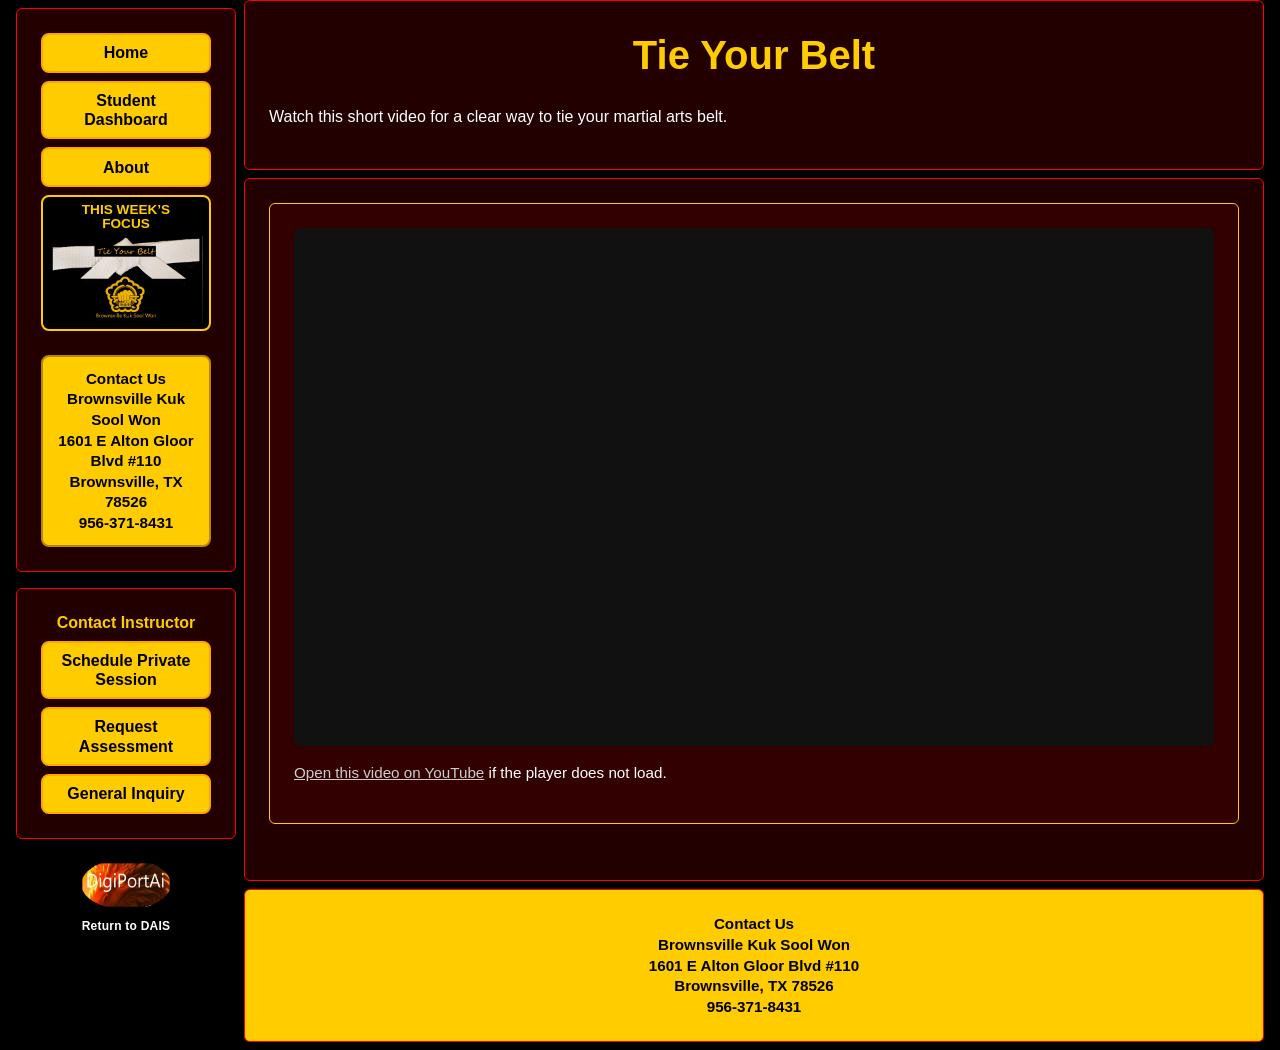
<file: contents/Skills/sc010-foundations/tie-your-belt.html>
<!doctype html>
<html lang="en">
<head>
  <meta charset="utf-8">
  <meta name="viewport" content="width=device-width, initial-scale=1">
  <title>Tie Your Belt — Brownsville Kuk Sool Won</title>
  <link rel="stylesheet" href="../../../assets/css/style.css">
  <link rel="stylesheet" href="../../../assets/css/dragon.css">
  <link rel="stylesheet" href="../../../assets/css/home.css">
  <style>
    .tie-belt-video-wrap {
      position: relative;
      width: 100%;
      max-width: 960px;
      margin: 0 auto;
      aspect-ratio: 16 / 9;
      background: #111;
      border-radius: 6px;
      overflow: hidden;
    }
    .tie-belt-video-wrap iframe {
      position: absolute;
      inset: 0;
      width: 100%;
      height: 100%;
      border: 0;
    }
    .tie-belt-video-caption {
      margin-top: 1rem;
      font-size: 0.95rem;
    }
  </style>
</head>
<body class="dashboard-page about-page">
  <div class="wrapper">
    <nav class="card site-nav site-nav--mobile-top" aria-label="Mobile navigation top">
      <div class="site-nav-row">
        <a class="btn" href="../../../index.html">Home</a>
        <a class="btn" href="../../../dashboard.html">Student<br>Dashboard</a>
        <a class="btn" href="../../../about.html">About</a>
      </div>
    </nav>

    <div class="page-layout">
      <aside class="sidebar sidebar-stack">
        <div class="card sidebar-primary-panel">
          <nav class="sidebar-nav" aria-label="Primary navigation">
            <a class="btn" href="../../../index.html">Home</a>
            <a class="btn" href="../../../dashboard.html">Student<br>Dashboard</a>
            <a class="btn" href="../../../about.html">About</a>
            <a class="btn sidebar-feature-thumb-btn" href="https://www.youtube.com/watch?v=524OClYrYD0&amp;t=24s" aria-label="Watch this week's focus video">
              <span class="sidebar-feature-thumb-label">This Week&rsquo;s<br>Focus</span>
              <img src="../../../assets/images/thumbnail/feature.jpg" alt="" width="220" height="124">
            </a>
          </nav>
          <a class="box sidebar-address-card" href="mailto:johnbarkle@msn.com?subject=General%20Inquiry%20about%20your%20school&amp;body=Feel%20free%20to%20ask%20us%20about%20anything%E2%80%94class%20schedules%2C%20programs%2C%20getting%20started%2C%20or%20whatever%20is%20on%20your%20mind.%20We%20are%20here%20to%20help." aria-label="Contact Brownsville Kuk Sool Won by email">
            <p>
              <strong>Contact Us</strong><br>
              Brownsville Kuk Sool Won<br>
              1601 E Alton Gloor Blvd #110<br>
              Brownsville, TX 78526<br>
              956-371-8431
            </p>
          </a>
        </div>
        <section class="card sidebar-contact-instructor" aria-labelledby="sidebar-contact-instructor-heading">
          <h3 id="sidebar-contact-instructor-heading">Contact Instructor</h3>
          <div class="dashboard-contact-actions">
            <a class="btn" href="mailto:johnbarkle@msn.com?subject=Schedule%20Private%20Session&amp;body=Hello%2C%0A%0AI%20would%20like%20to%20schedule%20a%20private%20lesson%20at%20Brownsville%20Kuk%20Sool%20Won.%0A%0AStudent%20name%3A%0APreferred%20days%20or%20times%3A%0APhone%20%28optional%29%3A%0A%0AThank%20you.">Schedule Private Session</a>
            <a class="btn" href="mailto:johnbarkle@msn.com?subject=Request%20Assessment&amp;body=Hello%2C%0A%0AI%20would%20like%20to%20request%20feedback%20or%20an%20assessment%20related%20to%20rank%20testing.%0A%0ACurrent%20rank%3A%0AWhat%20I%20would%20like%20assessed%20or%20reviewed%3A%0A%0AThank%20you.">Request Assessment</a>
            <a class="btn" href="mailto:johnbarkle@msn.com?subject=General%20Inquiry%20about%20your%20school&amp;body=Feel%20free%20to%20ask%20us%20about%20anything%E2%80%94class%20schedules%2C%20programs%2C%20getting%20started%2C%20or%20whatever%20is%20on%20your%20mind.%20We%20are%20here%20to%20help.">General Inquiry</a>
          </div>
        </section>
        <div class="sidebar-dai-portal">
          <dai-home-button label="Return to DAIS"></dai-home-button>
          <p class="sidebar-dai-portal-caption">Return to DAIS</p>
        </div>
      </aside>

      <div class="page-content">
        <header class="card">
          <h1>Tie Your Belt</h1>
          <p>Watch this short video for a clear way to tie your martial arts belt.</p>
        </header>

        <main class="card" id="main-content">
          <section class="box" aria-label="Video: how to tie your belt">
            <div class="tie-belt-video-wrap">
              <iframe
                src="https://www.youtube.com/embed/524OClYrYD0"
                title="YouTube video: how to tie your belt"
                allow="accelerometer; autoplay; clipboard-write; encrypted-media; gyroscope; picture-in-picture; web-share"
                referrerpolicy="strict-origin-when-cross-origin"
                allowfullscreen
                loading="lazy"></iframe>
            </div>
            <p class="tie-belt-video-caption">
              <a href="https://youtu.be/524OClYrYD0?si=VRFkxMa6JaDGxE64" rel="noopener noreferrer">Open this video on YouTube</a> if the player does not load.
            </p>
          </section>
        </main>

        <footer class="about-page-footer" role="contentinfo" aria-label="Contact">
          <a class="card about-contact-address" href="mailto:johnbarkle@msn.com?subject=General%20Inquiry%20about%20your%20school&amp;body=Feel%20free%20to%20ask%20us%20about%20anything%E2%80%94class%20schedules%2C%20programs%2C%20getting%20started%2C%20or%20whatever%20is%20on%20your%20mind.%20We%20are%20here%20to%20help." aria-label="Contact Brownsville Kuk Sool Won by email">
            <p>
              <strong>Contact Us</strong><br>
              Brownsville Kuk Sool Won<br>
              1601 E Alton Gloor Blvd #110<br>
              Brownsville, TX 78526<br>
              956-371-8431
            </p>
          </a>
        </footer>
      </div>
    </div>
  </div>
  <script type="module" src="../../../assets/dai-portal-home-button/dai-home-button.js"></script>
  <script src="../../../assets/js/sidebar-feature.js"></script>
</body>
</html>
</file>
<file: assets/css/style.css>
/* ================================================
   GLOBAL BASE STYLES — structure and layout only
   This file should NEVER define colors or theme.
   Used for resets, layout, typography sizing, and
   container formatting shared by all themes.

   This allows me to keep this as a basic topography template and just change the color addon sheet for different looks.
   Colors and theme-specific styles go in the theme files. The the only thing I need to change is the css refernce link in the HTML document head.
   ================================================ */

/* Reset default browser margins, paddings, and box model */
* {
  margin: 0;
  /* Remove default outer spacing */
  padding: 0;
  /* Remove default inner spacing */
  box-sizing: border-box;
  /* Use border-box model globally */
}

/* Set default page height and global font */
html,
body {
  height: 100%;
  /* Fill entire screen vertically */
  font-family: Arial, sans-serif;
  /* Clean sans-serif base font */
  line-height: 1.5;
  /* Comfortable line spacing */
}

/* ================================================
   GLOBAL LAYOUT WRAPPER
   Constrains page width and centers layout
   ================================================ */
.wrapper {
  max-width: 1500px;
  /* Limits overall width of content */
  margin: 0 auto;
  /* Horizontally centers the page */
  padding: 0 1rem;
  /* Adds breathing room on left/right */
}

/* ================================================
   GLOBAL TYPOGRAPHY — sizing and alignment only
   Theme-specific colors are set in theme files
   ================================================ */
h1 {
  font-size: 2.5em;
  text-align: center;
  margin-bottom: 0.5em;
}

h2 {
  font-size: 2em;
  text-align: center;
  margin-bottom: 0.5em;
}

h3 {
  font-size: 1.5em;
  text-align: center;
  margin-bottom: 0.5em;
}

h4 {
  font-size: 1.2em;
}

h5 {
  font-size: 1em;
}

h6 {
  font-size: 0.9em;
}

p {
  font-size: 1em;
  margin-bottom: 1em;
}

ul,
ol {
  margin-left: 1.5em;
  /* Indent lists */
  margin-bottom: 1em;
  /* Space below lists */
}

li {
  margin-bottom: 0.5em;
  /* Space between list items */
}
/* ================================================
   GLOBAL CONTAINERS — Card & Box Layouts
   Shared structural styles (color in theme files)
   ================================================ */

.card,
.box {
  padding: 1.5rem;              /* More breathing room */
  margin-bottom: 2rem;          /* Clear separation between sections */
  border-radius: 6px;           /* Softer corners */
  max-width: 100%;              /* Contain inside parent */
}

/* ================================================
   GLOBAL FORMS / INPUTS / BUTTON STRUCTURE ONLY
   Colors defined in theme files
   ================================================ */
input,
select,
textarea {
  font-size: 1em;
  padding: 0.5em;
  margin-bottom: 1em;
  border: 1px solid;
  /* Color defined in theme */
  background-color: transparent;
  color: inherit;
  /* Text color from theme */
}

input:focus,
select:focus,
textarea:focus {
  outline: none;
}

button,
.btn {
  font-size: 1em;
  padding: 0.5em 1em;
  margin-bottom: 1em;
  border: 2px solid;
  /* Color defined in theme */
  cursor: pointer;
  text-align: center;
  border-radius: 8px;
  display: flex;
  justify-content: center;
  align-items: center;
  min-height: 2.75rem;
  width: auto;
  max-width: 100%;
  font-weight: bold;
  text-decoration: none;
  line-height: 1.2;
  white-space: normal;
  overflow-wrap: anywhere;
}

/* Misc */
hr {
  border: 0;
  height: 1px;
  margin: 1em 0;
}

blockquote {
  margin: 1em 2em;
  padding: 0.5em 1em;
  border-left: 4px solid;
}

code,
pre {
  font-family: monospace;
  padding: 0.2em 0.4em;
  border-radius: 3px;
}

pre {
  overflow-x: auto;
  padding: 1em;
}

/* ================================================
   LEFT SIDEBAR NAVIGATION LAYOUT
   Used to keep navigation consistent across pages.
   ================================================ */
.page-layout {
  display: flex;
  align-items: flex-start;
  gap: 1rem;
}

.sidebar {
  min-width: 220px;
}

/* Stacked sidebar: primary panel (nav + address) + Contact Instructor; 16px gap */
.sidebar.sidebar-stack {
  display: flex;
  flex: 0 0 220px;
  flex-direction: column;
  gap: 16px;
  width: 220px;
  max-width: 220px;
  min-width: 0;
}

.sidebar-primary-panel {
  display: flex;
  flex-direction: column;
  min-width: 0;
  width: 100%;
}

.sidebar-nav {
  min-width: 0;
  width: 100%;
}

.sidebar-contact-instructor h3 {
  margin: 0 0 0.5rem;
  font-size: 1rem;
  line-height: 1.25;
  text-align: center;
}

.sidebar-contact-instructor .dashboard-contact-actions {
  margin-top: 0;
}

/* DigiPortAI portal — bottom of sidebar column (desktop: margin-top: auto) */
.sidebar-dai-portal {
  display: flex;
  flex-direction: column;
  justify-content: flex-end;
  align-items: center;
  width: 100%;
  margin-top: auto;
  flex-shrink: 0;
  padding-top: 0.5rem;
  text-align: center;
}

.sidebar-dai-portal dai-home-button {
  --dai-btn-max-height: 44px;
}

.sidebar-dai-portal-caption {
  margin: 0.35rem 0 0;
  color: #fff;
  font-size: 0.75rem;
  font-weight: 600;
  line-height: 1.25;
  letter-spacing: 0.02em;
}

@media (min-width: 769px) {
  .sidebar.sidebar-stack {
    align-self: stretch;
  }
}

/* Tighter chrome than generic .card (1.5rem) — legacy single-card sidebar */
.sidebar.card {
  padding: 0.75rem;
}

/* Sidebar stack children use their own .card borders; suppress extra vertical margin from dashboard grid */
.dashboard-page .sidebar.sidebar-stack > .card {
  margin-bottom: 0;
}

/* Dashboard: keep sidebar visible while scrolling */
.dashboard-page .sidebar {
  position: sticky;
  top: 8px;
  align-self: flex-start;
}

.sidebar-nav {
  display: flex;
  flex-direction: column;
  gap: 0.75rem;
}

.sidebar-nav .btn {
  width: 100% !important;
  margin-bottom: 0;
  height: auto;
  padding: 8px;
  min-height: 2.5rem;
}

.sidebar-nav .sidebar-feature-thumb-btn {
  display: flex;
  flex-direction: column;
  justify-content: flex-start;
  max-width: 100%;
  aspect-ratio: auto;
  height: auto !important;
  max-height: none;
  padding: 0.35rem;
  overflow: hidden;
  transition: border-color 160ms ease, box-shadow 160ms ease;
}

.sidebar-nav .sidebar-feature-thumb-label {
  display: block;
  width: 100%;
  margin-bottom: 0.3rem;
  font-size: 0.85rem;
  font-weight: 700;
  line-height: 1.05;
  text-align: center;
  text-transform: uppercase;
}

.sidebar-nav .sidebar-feature-thumb-btn img {
  display: block;
  width: 100%;
  max-width: 100%;
  height: auto;
}

.page-content {
  flex: 1;
  width: 100%;
  min-width: 0;
}

/* Mobile top nav only (hidden on desktop) */
.site-nav--mobile-top {
  display: none;
}

.site-nav-row {
  display: flex;
  flex-wrap: wrap;
  justify-content: center;
  gap: 0.5rem;
}

.site-nav-row .btn {
  flex: 1 1 calc(50% - 0.5rem);
  min-width: 8rem;
  width: auto !important;
  margin-bottom: 0;
}

/* Dashboard: vertical gaps between sections ≤ 8px */
.dashboard-page .card {
  margin-bottom: 8px;
}

/* Title + personal info: one bordered panel; inner wrappers must not draw a second box */
.dashboard-page .dashboard-header-personal {
  padding: 1.5rem;
  margin-bottom: 8px;
  border-radius: 6px;
  overflow-x: hidden;
  max-width: 100%;
  box-sizing: border-box;
}

.dashboard-page .dashboard-header-personal .dashboard-page-header-panel,
.dashboard-page .dashboard-header-personal .dashboard-personal-main {
  border: none !important;
  box-shadow: none !important;
  outline: none;
  background: transparent !important;
  padding: 0;
  margin: 0;
}

.dashboard-page .dashboard-header-personal .dashboard-page-header-panel h1 {
  margin-top: 0;
}

.dashboard-page .dashboard-header-personal .dashboard-personal-main {
  margin-top: 0.5rem;
}

.dashboard-page .dashboard-header-personal .dashboard-personal-grid {
  margin-top: 0;
}

.dashboard-page .dashboard-student-id-combobox {
  width: 100%;
  max-width: 100%;
  box-sizing: border-box;
}

.dashboard-page .dashboard-field--student-name .dashboard-student-name-stack {
  margin-bottom: 0;
}

.dashboard-page .dashboard-student-name-stack {
  display: flex;
  flex-direction: column;
  gap: 6px;
  width: 100%;
  max-width: 100%;
  box-sizing: border-box;
}

.dashboard-page .dashboard-student-name-stack .dashboard-student-name-roster,
.dashboard-page .dashboard-student-name-stack .dashboard-student-name-input {
  width: 100%;
  max-width: 100%;
  box-sizing: border-box;
  margin-bottom: 0;
}

.dashboard-page .dashboard-student-name-stack .is-hidden {
  display: none !important;
}

/* Under the student name control: caption first, checkbox immediately after (same row); snug to input. */
.dashboard-page .dashboard-field--student-name .dashboard-manual-entry-label {
  display: flex;
  flex-direction: row;
  flex-wrap: wrap;
  align-items: center;
  gap: 0.45rem 0.55rem;
  margin: 0;
  padding: 0;
  width: 100%;
  max-width: 100%;
  box-sizing: border-box;
  font-size: 0.88rem;
  line-height: 1.35;
  cursor: pointer;
}

.dashboard-page .dashboard-field--student-name .dashboard-manual-entry-text {
  flex: 0 1 auto;
}

.dashboard-page .dashboard-field--student-name .dashboard-manual-entry-toggle-input {
  flex-shrink: 0;
  margin: 0;
  width: 1rem;
  height: 1rem;
  vertical-align: middle;
}

.dashboard-page .page-layout {
  gap: 8px;
}

.dashboard-page .sidebar-nav {
  gap: 8px;
}

/* Dashboard: site links row inside page footer (not a separate card) */
.dashboard-page footer.card {
  padding: 0.5rem 1rem 0.65rem;
}

.dashboard-page .dashboard-mobile-footer-nav {
  display: block;
  margin-top: 0;
  padding-top: 0;
  box-sizing: border-box;
}

.dashboard-page .dashboard-mobile-footer-nav .site-nav-row {
  flex-wrap: nowrap;
  gap: 0.2rem;
  justify-content: stretch;
}

.dashboard-page .dashboard-mobile-footer-nav .site-nav-row .btn {
  flex: 1 1 0;
  min-width: 0;
  width: auto !important;
  height: auto;
  min-height: 2.1rem;
  padding: 0.3rem 0.12rem;
  font-size: clamp(0.54rem, 2.4vw, 0.72rem);
  font-weight: 600;
  line-height: 1.1;
  border-width: 2px;
  white-space: nowrap;
  text-align: center;
  hyphens: none;
  overflow-wrap: normal;
  margin-bottom: 0;
}

.dashboard-page .dashboard-mobile-footer-nav .site-nav-row .btn[href="dashboard.html"] {
  font-size: clamp(0.68rem, 3.04vw, 0.91rem);
}

.dashboard-page .dashboard-footer-tagline {
  margin: 0.6rem 0 0;
  text-align: center;
  font-size: 0.95rem;
  line-height: 1.45;
}

.dashboard-page .dashboard-footer-tagline__school,
.dashboard-page .dashboard-footer-tagline__street,
.dashboard-page .dashboard-footer-tagline__locality,
.dashboard-page .dashboard-footer-tagline__phone {
  display: inline;
}

/* Mobile: stacked “mailing block” address; desktop stays one line (min-width matches sidebar breakpoint) */
@media (max-width: 768px) {
  .dashboard-page .dashboard-footer-tagline {
    display: flex;
    flex-direction: column;
    align-items: center;
    text-align: center;
    gap: 0.2em;
    line-height: 1.35;
  }

  .dashboard-page .dashboard-footer-tagline__dash,
  .dashboard-page .dashboard-footer-tagline__sep {
    display: none;
  }

  .dashboard-page .dashboard-footer-tagline__school,
  .dashboard-page .dashboard-footer-tagline__street,
  .dashboard-page .dashboard-footer-tagline__locality,
  .dashboard-page .dashboard-footer-tagline__phone {
    display: block;
  }
}

/* ================================================
   RESPONSIVE: Mobile + Large Screens
   ================================================ */

/* Phones / small tablets: fixed top nav, then sidebar actions in the vertical flow */
@media (max-width: 768px) {
  .page-layout {
    flex-direction: column;
  }

  /* Keep desktop sidebar features available on mobile by turning the sidebar into a full-width section. */
  .page-layout > .sidebar.sidebar-stack {
    display: flex !important;
    position: static;
    top: auto;
    align-self: stretch;
    flex: 0 1 auto;
    width: 100%;
    max-width: none;
    min-width: 0;
    order: 0;
  }

  .sidebar.sidebar-stack > .card {
    width: 100%;
    margin-bottom: 0;
  }

  .page-layout > .sidebar.sidebar-stack > .sidebar-contact-instructor {
    order: 0;
  }

  .page-layout > .sidebar.sidebar-stack > .sidebar-primary-panel {
    order: 1;
  }

  .sidebar-primary-panel,
  .sidebar-nav {
    width: 100%;
  }

  .sidebar-nav {
    gap: 0.5rem;
  }

  .sidebar-nav .btn,
  .sidebar-contact-instructor .dashboard-contact-actions .btn {
    width: 100% !important;
  }

  .sidebar-address-card {
    margin-top: 0.75rem;
  }

  /* Dashboard mobile priority: hero/flags first, then Weekly Focus, then existing dashboard content. */
  .dashboard-page .page-layout > .page-content,
  .dashboard-page .page-layout > .sidebar.sidebar-stack {
    display: contents !important;
  }

  .dashboard-page .page-content > * {
    order: 2;
    align-self: stretch;
    width: 100%;
    max-width: none;
    box-sizing: border-box;
  }

  .dashboard-page .dashboard-hero {
    order: 0;
  }

  .dashboard-page .page-layout > .sidebar.sidebar-stack > .sidebar-primary-panel {
    order: 1;
    align-self: stretch;
    width: 100%;
    max-width: none;
    box-sizing: border-box;
  }

  .dashboard-page .sidebar-nav > .btn:not(.sidebar-feature-thumb-btn),
  .dashboard-page .sidebar-address-card,
  .dashboard-page .sidebar-contact-instructor {
    display: none !important;
  }

  .about-page .page-layout > .sidebar.sidebar-stack {
    display: none !important;
  }

  .about-page .page-layout > .page-content {
    display: block !important;
    width: 100%;
  }

  .about-page main.card > .box:nth-of-type(2),
  .about-page main.card > .box:nth-of-type(3) {
    display: none;
  }

  .page-content {
    width: 100%;
  }

  .wrapper {
    padding: 0 0.75rem;
  }

  /* Fixed (not sticky): sticky breaks when an ancestor uses overflow:hidden — e.g. .home-page .wrapper */
  .site-nav--mobile-top {
    display: block;
    position: fixed;
    top: 0;
    left: 0;
    right: 0;
    z-index: 20;
    box-sizing: border-box;
    width: 100%;
    margin-bottom: 0;
    padding-left: max(0.75rem, env(safe-area-inset-left, 0px));
    padding-right: max(0.75rem, env(safe-area-inset-right, 0px));
    padding-top: max(0.45rem, env(safe-area-inset-top, 0px));
  }

  /* Reserve space: fixed nav is out of flow; match prior nav block + margin (1rem; dashboard uses 8px) */
  .wrapper > .page-layout {
    padding-top: calc(max(0.45rem, env(safe-area-inset-top, 0px)) + 3.25rem + 1rem);
  }

  .dashboard-page .wrapper > .page-layout {
    padding-top: calc(max(0.45rem, env(safe-area-inset-top, 0px)) + 3.25rem + 8px);
  }

  html {
    scroll-padding-top: calc(max(0.45rem, env(safe-area-inset-top, 0px)) + 3.35rem);
  }

  /* Tighter horizontal padding so four buttons fit (iPhone 12 ~390px) */
  .site-nav--mobile-top.card {
    padding-left: 0.35rem;
    padding-right: 0.35rem;
    padding-bottom: 0.45rem;
  }

  /* Four small buttons in one row */
  .site-nav-row {
    flex-wrap: nowrap;
    gap: 0.2rem;
    justify-content: stretch;
  }

  .site-nav-row .btn {
    flex: 1 1 0;
    min-width: 0;
    width: auto !important;
    height: auto;
    min-height: 2.1rem;
    padding: 0.3rem 0.12rem;
    font-size: clamp(0.54rem, 2.4vw, 0.72rem);
    font-weight: 600;
    line-height: 1.1;
    border-width: 2px;
    white-space: nowrap;
    text-align: center;
    hyphens: none;
    overflow-wrap: normal;
  }

  /* Mobile nav: Student Dashboard slightly smaller than siblings */
  .site-nav--mobile-top .site-nav-row .btn[href="dashboard.html"] {
    font-size: clamp(0.68rem, 3.04vw, 0.91rem);
  }

  body {
    overflow-x: hidden;
  }

}

/* Dashboard hero flags: US → KSW → Korea in one row (overrides stacked .home-row below 900px from home.css) */
@media (max-width: 900px) {
  .dashboard-page .dashboard-hero-flags.home-row {
    grid-template-columns: repeat(3, minmax(0, 1fr));
    gap: clamp(0.2rem, 2vw, 0.45rem);
    margin-top: 0.35rem;
    margin-bottom: 0.35rem;
    align-items: center;
  }

  .dashboard-page .dashboard-hero-flags .home-flag-cell {
    display: flex;
    align-items: center;
    justify-content: center;
    min-width: 0;
    padding: 0.1rem;
  }

  .dashboard-page .dashboard-hero-flags .home-flag-cell img {
    width: 100%;
    max-width: 100%;
    height: auto;
    display: block;
    object-fit: contain;
  }
}

/* Very small phones: scale down headings slightly */
@media (max-width: 420px) {
  h1 { font-size: 2rem; }
  h2 { font-size: 1.5rem; }
  h3 { font-size: 1.25rem; }
}

/* Large screens: allow a bit more width (optional) */
@media (min-width: 1920px) {
  .wrapper {
    max-width: 1800px;
  }
}

/* Desktop (PC): no horizontal page scroll; avoid 100vw + scrollbar overflow */
@media (min-width: 1024px) {
  html {
    overflow-x: clip;
  }

  body {
    overflow-x: clip;
    max-width: 100%;
  }

  img,
  video,
  svg {
    max-width: 100%;
    height: auto;
  }
}

/* ================================================
   DASHBOARD: Personal Information form grid
   Single column on mobile; three from 769px; four from 1280px (widescreen).
   Breakpoint aligns with sidebar / page-layout (769px+).
   ================================================ */
.dashboard-personal-grid {
  display: grid;
  grid-template-columns: 1fr;
  gap: 8px;
  margin-top: 8px;
  align-items: start;
}

.dashboard-field {
  min-width: 0;
}

.dashboard-field p {
  margin-bottom: 0.35em;
}

.dashboard-field input,
.dashboard-field select {
  width: 100%;
  max-width: 100%;
}

.dashboard-field .dashboard-reset-button {
  width: 100%;
  max-width: 100%;
  font-size: 1em;
  padding: 0.5em;
  border: 1px solid;
  cursor: pointer;
  border-radius: 14px;
  margin-bottom: 1em;
}

.dashboard-page .dashboard-membership {
  grid-column: 1 / -1;
  min-width: 0;
  margin: 0.15rem 0 0.25rem;
  padding: 0.55rem 0.75rem 0.65rem;
  border: 1px solid;
  border-radius: 6px;
  box-sizing: border-box;
}

.dashboard-page .dashboard-membership > legend {
  padding: 0 0.35rem;
  font-size: 0.95rem;
  font-weight: 700;
}

.dashboard-page .dashboard-membership-inner {
  display: grid;
  grid-template-columns: 1fr;
  gap: 8px;
  align-items: start;
}

@media (min-width: 769px) {
  .dashboard-page .dashboard-membership-inner {
    grid-template-columns: repeat(3, 1fr);
  }
}

@media (min-width: 769px) {
  .dashboard-personal-grid {
    grid-template-columns: repeat(3, 1fr);
  }
}

/* Widescreen: four columns (standard tablet/desktop stays three above) */
@media (min-width: 1280px) {
  .dashboard-personal-grid {
    grid-template-columns: repeat(4, 1fr);
  }
}

.dashboard-contact-actions {
  display: flex;
  flex-direction: column;
  flex-wrap: nowrap;
  align-items: stretch;
  justify-content: flex-start;
  gap: 8px;
  margin-top: 8px;
}

.dashboard-contact-actions .btn {
  width: 100%;
  height: auto;
  min-height: 2.5rem;
  margin-bottom: 0;
  text-align: center;
  box-sizing: border-box;
  line-height: 1.2;
}

/* Dashboard: syllabus requirements list (grouped by curriculum rank) */
.dashboard-page .requirements-hint {
  font-size: 0.95rem;
  margin-bottom: 0.5rem;
}

.dashboard-page .requirements-actions {
  display: flex;
  justify-content: center;
  flex-wrap: wrap;
  gap: 0.5rem;
  margin: 0 0 0.5rem;
}

.dashboard-page .requirements-actions .btn {
  width: auto !important;
  height: auto;
  min-height: 2.2rem;
  margin-bottom: 0;
}

.dashboard-page .dashboard-modal-backdrop {
  position: fixed;
  inset: 0;
  display: none;
  align-items: center;
  justify-content: center;
  z-index: 1000;
}

.dashboard-page .dashboard-modal-backdrop.is-open {
  display: flex;
}

.dashboard-page .scroll-controls {
  position: fixed;
  top: 40%;
  display: flex;
  flex-direction: column;
  gap: 10px;
  z-index: 900;
}

.dashboard-page .scroll-controls-btn {
  width: 44px;
  height: 44px;
  border-radius: 999px;
  border: 2px solid;
  cursor: pointer;
  display: flex;
  align-items: center;
  justify-content: center;
  font-size: 18px;
  line-height: 1;
  user-select: none;
}

/* Double-arrow jump controls (top / end of page) */
.dashboard-page .scroll-controls-btn--jump {
  font-size: 20px;
  font-weight: 700;
}

@media (max-width: 768px) {
  .dashboard-page .scroll-controls {
    display: none;
  }

  /* Mobile dashboard table: hide Description; show Learning Objective, Study, Status */
  .dashboard-page .requirement-table .description-col {
    display: none;
  }

  .dashboard-page .requirement-table {
    min-width: 0;
  }
}

.dashboard-page .dashboard-modal {
  max-width: 480px;
  width: 100%;
  border-radius: 6px;
  padding: 1rem 1.25rem;
  box-sizing: border-box;
}

.dashboard-page .dashboard-modal-header {
  margin-bottom: 0.5rem;
}

.dashboard-page .dashboard-modal-title {
  margin: 0;
  font-size: 1.2rem;
  text-align: left;
}

.dashboard-page .dashboard-modal-body {
  font-size: 0.95rem;
  margin-bottom: 0.75rem;
}

.dashboard-page .dashboard-modal-body p {
  margin-bottom: 0.5rem;
}

.dashboard-page .dashboard-modal-footer {
  display: flex;
  justify-content: flex-end;
  gap: 0.5rem;
}

.dashboard-page .dashboard-modal-footer .btn {
  width: auto !important;
  min-height: 2rem;
  margin-bottom: 0;
}

.dashboard-page .dashboard-testable h3 {
  text-align: left;
}

.dashboard-page .dashboard-testable .testable-intro {
  margin-bottom: 0.35rem;
  font-size: 0.95rem;
  text-align: left;
}

.dashboard-page .testable-rollups {
  margin-top: 0.25rem;
}

.dashboard-page .testable-rollup-list {
  list-style: none;
  margin-left: 0;
  padding-left: 0;
  margin-bottom: 0;
}

.dashboard-page .testable-rollup-line {
  padding: 0.3rem 0;
  border-bottom: 1px solid;
  font-size: 0.95rem;
  text-align: left;
}

.dashboard-page .testable-rollup-line:last-child {
  border-bottom: none;
}

.dashboard-page .testable-empty {
  margin: 0;
  font-size: 0.9rem;
  text-align: left;
  opacity: 0.92;
}

.dashboard-page .dashboard-progress-summary .progress-summary-intro {
  margin-bottom: 0.35rem;
}

.dashboard-page .progress-summary-split {
  display: grid;
  grid-template-columns: 1fr;
  gap: 8px;
  margin-top: 0.35rem;
}

@media (min-width: 768px) {
  .dashboard-page .progress-summary-split {
    grid-template-columns: 1fr 1fr;
    gap: 16px;
    align-items: start;
  }
}

.dashboard-page .progress-summary-column {
  min-width: 0;
  border: 1px solid;
  border-radius: 6px;
  padding: 0.75rem 1rem;
  box-sizing: border-box;
}

.dashboard-page .progress-summary-subheading {
  margin: 0 0 0.25rem;
  font-size: 1.05rem;
  text-align: left;
}

.dashboard-page .progress-summary-by-status {
  display: flex;
  flex-direction: column;
  gap: 0;
  margin: 0.4rem 0 0;
}

.dashboard-page .progress-summary-row {
  display: flex;
  justify-content: space-between;
  align-items: baseline;
  gap: 1rem;
  padding: 0.35rem 0;
  border-bottom: 1px solid;
}

.dashboard-page .progress-summary-row:last-child {
  border-bottom: none;
}

.dashboard-page .progress-summary-label {
  font-weight: 600;
}

.dashboard-page .progress-summary-num {
  font-variant-numeric: tabular-nums;
  min-width: 2.5ch;
  text-align: right;
}

.dashboard-page .requirements-status {
  min-height: 1.25em;
  margin-bottom: 0.35rem;
}

.dashboard-page .requirements-by-rank {
  margin-top: 0.25rem;
}

.dashboard-page .requirement-major-section {
  margin-top: 1.75rem;
}

.dashboard-page .requirement-major-section:first-child {
  margin-top: 0;
}

.dashboard-page .requirements-section-divider {
  border: none;
  border-top: 1px solid;
  margin: 1.5rem 0;
  height: 0;
}

.dashboard-page .requirements-section-divider + .requirement-major-section {
  margin-top: 0;
}

.dashboard-page .requirement-section-heading {
  font-size: 1.12rem;
  font-weight: 700;
  margin: 0 0 0.5rem;
  text-align: left;
}

.dashboard-page .requirement-section-subtext {
  font-size: 0.92rem;
  line-height: 1.45;
  margin: 0 0 0.75rem;
  max-width: 52rem;
  text-align: left;
  opacity: 0.95;
}

.dashboard-page .requirement-major-section--by-status {
  margin-top: 1rem;
  padding: 0.85rem 1rem 1rem;
  border-radius: 6px;
}

.dashboard-page .requirement-major-section--by-status:first-of-type {
  margin-top: 0;
}

.dashboard-page .requirement-section-empty {
  font-size: 0.95rem;
  margin: 0;
  font-style: italic;
}

.dashboard-page .requirement-rank-group {
  margin-top: 1.35rem;
}

.dashboard-page .requirement-groups .requirement-rank-group:first-child {
  margin-top: 0;
}

.dashboard-page .requirement-rank-heading {
  font-size: 1.05rem;
  margin: 0 0 0.35rem;
  text-align: left;
}

.dashboard-page .requirement-disclosure {
  margin: 0.5rem 0 0;
  border-radius: 4px;
}

.dashboard-page .requirement-disclosure--lo {
  margin: 0.35rem 0 0 0.75rem;
  padding-left: 0.35rem;
  border-left: 2px solid;
}

.dashboard-page .requirement-disclosure-summary {
  cursor: pointer;
  font-size: 0.98rem;
  font-weight: 600;
  text-align: left;
  padding: 0.25rem 0;
}

.dashboard-page .requirement-disclosure-summary--lo {
  font-weight: 500;
  font-size: 0.95rem;
}

.dashboard-page .requirement-type-heading {
  margin: 0.8rem 0 0.35rem;
  font-size: 0.98rem;
  text-align: left;
}

.dashboard-page .requirement-table-wrap {
  width: 100%;
  overflow-x: auto;
}

.dashboard-page .requirement-table {
  width: 100%;
  min-width: 640px;
  border-collapse: collapse;
  table-layout: fixed;
}

.dashboard-page .requirement-table th,
.dashboard-page .requirement-table td {
  padding: 0.35rem 0.45rem;
  text-align: left;
  vertical-align: top;
  word-break: break-word;
}

.dashboard-page .requirement-table th {
  font-size: 0.92rem;
}

.dashboard-page .requirement-table td {
  font-size: 0.9rem;
}

.dashboard-page .requirement-status-select {
  width: 100%;
  min-width: 9rem;
  margin: 0;
}

/* Final mobile override: force-hide Description column */
@media (max-width: 768px) {
  .dashboard-page .requirement-table th.description-col,
  .dashboard-page .requirement-table td.description-col,
  .dashboard-page .requirement-table th:first-child,
  .dashboard-page .requirement-table td:first-child {
    display: none !important;
  }

  .dashboard-page .requirement-table-wrap {
    overflow-x: hidden;
  }

  .dashboard-page .requirement-table {
    width: 100%;
    min-width: 0 !important;
    table-layout: fixed;
  }

  /* Visible mobile columns: Learning Objective, Status */
  .dashboard-page .requirement-table th:nth-child(2),
  .dashboard-page .requirement-table td:nth-child(2) {
    width: auto;
    max-width: none;
    white-space: normal;
    overflow: visible;
    text-overflow: clip;
  }

  .dashboard-page .requirement-table th:nth-child(3),
  .dashboard-page .requirement-table td:nth-child(3) {
    width: 10ch;
    max-width: 10ch;
  }

  .dashboard-page .requirement-status-select {
    width: 100%;
    min-width: 0;
    max-width: 100%;
    font-size: 0.85rem;
    padding-left: 0.25rem;
    padding-right: 0.25rem;
  }

}
</file>
<file: assets/css/dragon.css>
/* ================================================
   DRAGONEYE THEME — Gold, orange, red over black
   This file defines all color and visual styles
   for the Dragoneye version of the site
   ================================================ */

/* Base colors for background and text */
body {
  background-color: #000000;        /* Deep black background */
  color: #ffcc00;                   /* Gold text as the default */
}

/* Headings — vivid themed hierarchy */
h1 { color: #ff0000; }              /* Bright red title */
h2 { color: #ffa500; }              /* Orange subtitle */
h3 { color: #ffcc00; }              /* Gold section headers */
h4 { color: #e6e6e6; }
h5 { color: #cccccc; }
h6 { color: #999999; }

/* Links and interactivity */
a {
  color: #cccccc;                   /* Light grey links */
}
a:hover {
  color: #ffffff;                   /* Light hover on dark theme; pairs with WKSA blue accents */
}

/* Containers: card and box backgrounds + borders */
.card {
  background-color: #220000;        /* Very dark red */
  border: 1px solid #ff0000;        /* Bright red border */
}

/* Dashboard: title + personal fields — single panel (not .card; avoids double chrome) */
.dashboard-page .dashboard-header-personal {
  background-color: #220000;
  border: 1px solid #ff0000;
}

.box {
  background-color: #330000;        /* Slightly lighter red background */
  border: 1px solid #ffcc00;        /* Gold border */
}

/* Table styling */
th, td {
  border: 1px solid #ffcc00;
}
th {
  background-color: #220000;
  color: #ffcc00;
}

/* Forms and field colors */
input, select, textarea {
  border-color: #ffcc00;            /* Gold border */
  background-color: #000000;        /* Black fill */
  color: #ffcc00;                   /* Gold text */
}

.dashboard-page .dashboard-reset-button {
  background-color: #ffcc00;
  color: #000000;
  border-color: #ffa500;
  font-weight: 800;
  letter-spacing: 0.02em;
}

.dashboard-page .dashboard-reset-button:hover,
.dashboard-page .dashboard-reset-button:focus-visible {
  background-color: #b30000;
  color: #ffffff;
  border-color: #ffcc00;
}

/* Focus ring effect */
input:focus, select:focus, textarea:focus {
  border-color: #ff0000;            /* Red highlight on focus */
}

/* Buttons — red/gold theme */
.btn {
  background-color: #ffcc00;        /* Gold fill */
  color: #000000;                   /* Black text */
  border-color: #ffa500;            /* Orange border */
}

.btn:hover,
.btn:focus-visible,
button:focus-visible {
  background-color: #001489;        /* WKSA flag field blue */
  color: #ffffff;
  border-color: #000f6a;
  outline: 3px solid #ffffff;
  outline-offset: 2px;
}

.sidebar-nav .sidebar-feature-thumb-btn {
  background: #000000;
  border-color: #ffcc00;
}

.sidebar-nav .sidebar-feature-thumb-btn.is-border-flashing {
  border-color: #ff0000;
  box-shadow: 0 0 0 2px #ff0000;
}

.sidebar-nav .sidebar-feature-thumb-label {
  color: #ffcc00;
}

/* Visual separator */
hr {
  background-color: #ffcc00;
}

/* Blockquote styling */
blockquote {
  border-color: #ffcc00;
  background-color: #110000;        /* Deep red-black background */
  color: #ffcc00;
}

/* Code blocks */
code, pre {
  background-color: #110000;
  color: #ffcc00;
}

code a {
  color: #ff0000;
}

code a:hover {
  color: #ffffff;
}

/* Mobile top nav: no outer border (buttons keep their own outlines) */
@media (max-width: 768px) {
  .site-nav--mobile-top.card {
    border: none;
    border-radius: 6px;
  }

  body.about-page .site-nav--mobile-top.card {
    background-color: #220000;
    border: none;
    border-radius: 0 0 6px 6px;
  }
}

/* About page: footer Contact Us — gold fill; border matches .card / top nav (1px #ff0000, same as header & main) */
body.about-page .about-contact-address.card,
body.about-page .about-contact-address.card:visited {
  display: block;
  text-decoration: none;
  text-align: center;
  cursor: pointer;
  box-sizing: border-box;
  border-radius: 6px;
  background-color: #ffcc00;
  border: 1px solid #ff0000;
  color: #000000;
}

body.about-page .about-contact-address.card p {
  margin: 0;
  line-height: 1.35;
  font-size: 0.95rem;
  font-weight: 700;
  color: #000000;
}

body.about-page .about-contact-address.card strong {
  color: #000000;
}

body.about-page .about-contact-address.card:hover,
body.about-page .about-contact-address.card:focus-visible {
  background-color: #001489;
  border-color: #000f6a;
  color: #ffffff;
  outline: 3px solid #ffffff;
  outline-offset: 2px;
}

body.about-page .about-contact-address.card:hover p,
body.about-page .about-contact-address.card:focus-visible p,
body.about-page .about-contact-address.card:hover strong,
body.about-page .about-contact-address.card:focus-visible strong {
  color: #ffffff;
}

/* Student dashboard: gold headings, white paragraphs and list items */
.dashboard-page h1,
.dashboard-page h2,
.dashboard-page h3,
.dashboard-page h4,
.dashboard-page h5,
.dashboard-page h6 {
  color: #ffcc00;
}

.dashboard-page p,
.dashboard-page li {
  color: #ffffff;
}

.dashboard-page h4 {
  text-align: center;
}

/* Gold mailto address card in sidebar: black text (overrides dashboard paragraph color) */
.dashboard-page a.sidebar-address-card,
.dashboard-page a.sidebar-address-card p,
.dashboard-page a.sidebar-address-card strong,
.dashboard-page a.sidebar-address-card:visited {
  color: #000000;
}

/* Native date picker: keep calendar icon visible & tappable (WebKit/Blink) */
.dashboard-page input[type="date"]::-webkit-calendar-picker-indicator {
  cursor: pointer;
  opacity: 1;
  padding: 0.2rem;
  margin-left: 0.25rem;
}

.dashboard-page input[readonly] {
  cursor: default;
  opacity: 0.95;
}

.dashboard-page .dashboard-membership {
  border-color: rgba(255, 204, 0, 0.4);
}

.dashboard-page .dashboard-membership > legend {
  color: #ffcc00;
}

.dashboard-page .requirements-section-divider {
  border-top-color: rgba(255, 255, 255, 0.22);
}

.dashboard-page .requirement-section-heading {
  color: #ffcc00;
}

.dashboard-page .requirement-section-subtext {
  color: #e8e0d0;
}

.dashboard-page .requirement-major-section--by-status {
  background-color: #220000;
  border: 1px solid #ff0000;
}

.dashboard-page .requirement-rank-heading {
  color: #ffcc00;
}

.dashboard-page .requirement-type-heading {
  color: #ffcc00;
}

.dashboard-page .requirement-section-empty {
  color: #cccccc;
}

.dashboard-page .requirement-table td {
  color: #ffffff;
}

.dashboard-page .requirement-key {
  color: #aaaaaa;
  font-weight: 500;
}

.dashboard-page .dashboard-modal-backdrop {
  background-color: rgba(0, 0, 0, 0.75);
}

.dashboard-page .dashboard-modal {
  background-color: #220000;
  border: 1px solid #ff0000;
}

.dashboard-page .dashboard-modal-title {
  color: #ffcc00;
}

.dashboard-page .dashboard-modal-body {
  color: #ffffff;
}

.dashboard-page .scroll-controls-btn {
  background-color: #ffcc00;
  color: #000000;
  border-color: #ffa500;
}

.dashboard-page .scroll-controls-btn:hover,
.dashboard-page .scroll-controls-btn:focus-visible,
.dashboard-page .scroll-controls-btn:active {
  background-color: #00aa00;
  color: #ffffff;
  border-color: #ffffff;
}

.dashboard-page .testable-rollup-line {
  border-bottom-color: rgba(255, 204, 0, 0.18);
}

.dashboard-page .progress-summary-column {
  border-color: #ffcc00;
}

.dashboard-page .progress-summary-subheading {
  color: #ffcc00;
}

.dashboard-page .progress-summary-row {
  border-bottom-color: rgba(255, 204, 0, 0.22);
}

.dashboard-page .requirement-disclosure--lo {
  border-left-color: rgba(255, 255, 255, 0.2);
}
</file>
<file: assets/css/home.css>
/* Homepage — gold field + maroon panels */
:root {
  --home-gold-field: #e1ad21;
  --home-maroon: #4d1414;
  --home-text-on-dark: #ffffff;
}

.home-page {
  margin: 0;
  /* Height follows content; do not force 100vh or the gold column leaves a gap below Mind/Body/Soul */
  background-color: #000000;
  color: var(--home-text-on-dark);
  font-family: Arial, Helvetica, sans-serif;
  -webkit-text-size-adjust: 100%;
  text-size-adjust: 100%;
}

/* Gold field: outer edge is rounded + maroon frame (same stroke as flag images) */
.home-page .wrapper {
  background-color: var(--home-gold-field);
  border: 2px solid var(--home-maroon);
  border-radius: 8px;
  overflow: hidden;
}

.home-page * {
  box-sizing: border-box;
}

/* Sidebar column: nav + address panel, then Contact Instructor; 16px gap between */
.home-page .sidebar.sidebar-stack {
  display: flex;
  flex: 0 0 220px;
  flex-direction: column;
  gap: 16px;
  width: 220px;
  max-width: 220px;
  min-width: 0;
}

.home-page .sidebar-primary-panel,
.home-page .sidebar-nav {
  min-width: 0;
  width: 100%;
}

/* 769px+: sidebar visible — column matches main height; maroon frame around stacked panels */
@media (min-width: 769px) {
  .home-page .page-layout {
    align-items: flex-start;
  }

  .home-page .sidebar.sidebar-stack {
    align-self: stretch;
    background-color: var(--home-maroon);
    border: 2px solid #2a0a0a;
    border-radius: 8px;
    color: var(--home-text-on-dark);
    padding: 0.75rem;
  }

  .home-page .home-shell {
    align-self: flex-start;
  }
}

/* Gold address card below sidebar nav — keep margin modest so sidebar height does not
   outgrow the main column (769–1023px); large viewport-based offset is desktop-only below */
.sidebar-address-card {
  margin-top: 1.5rem;
  margin-bottom: 0;
  padding: 0.75rem;
  background: #ffcc00;
  border: 2px solid #b8860b;
  border-radius: 8px;
  color: #000000;
  text-align: center;
}

.sidebar-address-card p {
  margin: 0;
  line-height: 1.35;
  font-size: 0.95rem;
  font-weight: 700;
}

/* Whole gold card is one mailto control */
a.sidebar-address-card {
  display: block;
  text-decoration: none;
  cursor: pointer;
  color: #000000;
}

a.sidebar-address-card:hover,
a.sidebar-address-card:focus-visible {
  background: #001489;
  border-color: #000f6a;
  color: #ffffff;
  outline: 3px solid #ffffff;
  outline-offset: 2px;
}

a.sidebar-address-card:hover p,
a.sidebar-address-card:focus-visible p,
a.sidebar-address-card:hover strong,
a.sidebar-address-card:focus-visible strong {
  color: #ffffff;
}

a.sidebar-address-card:visited {
  color: #000000;
}

.home-page .home-mobile-weekly-focus {
  display: none;
}

.home-page .home-mobile-weekly-focus-link {
  text-decoration: none;
}

.home-page .home-mobile-weekly-focus-title {
  display: block;
  margin-bottom: 0.5rem;
  color: var(--home-text-on-dark);
  font-weight: 800;
  letter-spacing: 0.08em;
  text-transform: uppercase;
}

.home-page .home-mobile-weekly-focus img {
  display: block;
  width: 100%;
  max-width: 100%;
  height: auto;
  border: 2px solid #2a0a0a;
  border-radius: 6px;
}

/* Flex child for shared layout */
.home-shell {
  min-width: 0;
}

/*
 * PC (≥1024px): two-column row. Do not stretch .home-shell to fill the viewport — that was
 * forcing .page-content.home-shell to the full column height (~100dvh) with empty space below
 * Mind/Body/Soul. Columns use content height; document scrolls if needed.
 */
@media (min-width: 1024px) {
  html:has(.home-page) {
    height: auto;
    overflow-x: hidden;
  }

  body:has(.home-page) {
    height: auto;
    min-height: 100dvh;
    max-height: none;
    overflow-x: hidden;
  }

  .home-page {
    min-height: 0;
    height: auto;
    max-height: none;
    display: flex;
    flex-direction: column;
    overflow: visible;
  }

  .home-page .wrapper {
    flex: 0 1 auto;
    min-height: 0;
    display: flex;
    flex-direction: column;
    overflow: hidden;
  }

  .home-page .page-layout {
    flex: 0 1 auto;
    min-height: auto;
    display: flex;
    overflow: visible;
    align-items: flex-start;
    align-content: flex-start;
  }

  .home-page .home-shell {
    flex: 1;
    min-width: 0;
    min-height: 0;
    display: flex;
    flex-direction: column;
    overflow-x: hidden;
    overflow-y: visible;
  }

  .home-page .home-header {
    flex-shrink: 0;
  }

  .home-page .home-main {
    flex: 0 0 auto;
    min-height: auto;
    overflow: visible;
  }
}

/* Tighter vertical rhythm on shorter desktop viewports (e.g. 1080p height) */
@media (min-width: 1024px) and (max-height: 1080px) {
  .home-page .home-main {
    padding: 0.65rem 0;
  }

  .home-page .home-row {
    gap: 0.65rem;
    margin-bottom: 0.85rem;
  }

  .home-page .home-flag-cell img {
    max-width: none;
  }

  .home-page .home-profile img {
    max-width: min(200px, 28vh);
  }

  .home-page .home-logo {
    max-width: min(160px, 18vh);
  }
}

/* Sticky club header (desktop: below sticky mobile bar is hidden; mobile: avoid stacking under site nav) */
.home-header {
  position: relative;
  z-index: 1;
  display: flex;
  align-items: center;
  justify-content: center;
  gap: 1rem;
  padding: 0.425rem 0.5rem;
  background-color: var(--home-maroon);
  border: 2px solid #2a0a0a;
  border-radius: 8px;
  flex-wrap: wrap;
  box-sizing: border-box;
}

.home-header-title {
  flex: 1;
  margin: 0;
  padding: 0 0.5rem;
  text-align: center;
  font-size: clamp(1.25rem, 4vw, 2rem);
  font-weight: 700;
  letter-spacing: 0.06em;
  text-transform: uppercase;
  color: var(--home-text-on-dark);
  text-shadow: 1px 1px 0 #000;
}

.home-header-wrap {
  position: relative;
  width: 100%;
  margin: 0 auto;
  display: flex;
  align-items: center;
  justify-content: center;
  min-height: 2.25rem;
}

@media (max-width: 600px) {
  .home-header-title {
    padding: 0 0.25rem;
  }
}

/* CTA: same maroon panel + border as .home-panel; flex column for copy + bottom-left .btn */
.home-page .home-panel.calltoaction {
  display: flex;
  flex-direction: column;
  align-items: stretch;
  width: 100%;
  min-height: auto;
  text-align: left;
  margin-bottom: 8px;
  box-sizing: border-box;
}

.home-page .home-panel.calltoaction h2 {
  margin-top: 0;
  margin-bottom: 0.65em;
  text-align: center;
  line-height: 1.3;
  color: var(--home-text-on-dark);
}

.home-page .home-panel.calltoaction p {
  line-height: 1.55;
}

.home-page .home-panel.calltoaction p:last-of-type {
  margin-bottom: 0;
}

.calltoaction-footer {
  margin-top: 1.25rem;
  align-self: stretch;
  width: 100%;
}

/* Match site .btn colors/border (dragon theme); full-width in CTA card */
.home-page .calltoaction-btn {
  height: auto;
  min-height: 2.75rem;
  width: 100%;
  max-width: none;
  box-sizing: border-box;
  margin-top: 0;
  margin-bottom: 0;
  padding: 0.55rem 1.15rem;
  flex-direction: column;
  gap: 0.2rem;
  line-height: 1.25;
}

.home-page .calltoaction-btn-primary {
  font-size: clamp(0.95rem, 2.2vw, 1.05rem);
  font-weight: 800;
}

.home-page .calltoaction-btn-sub {
  font-size: clamp(0.72rem, 1.8vw, 0.82rem);
  font-weight: 600;
  opacity: 0.95;
}

.home-page .calltoaction-btn:hover .calltoaction-btn-sub {
  opacity: 1;
}

@keyframes calltoaction-pulse {
  0%,
  100% {
    transform: scale(1);
  }
  50% {
    transform: scale(1.06);
  }
}

.home-page .calltoaction-btn.is-pulsing {
  transform-origin: center center;
  animation: calltoaction-pulse 1s ease-in-out infinite;
}

@media (prefers-reduced-motion: reduce) {
  .home-page .calltoaction-btn.is-pulsing {
    animation: none;
  }
}

.home-main {
  width: 100%;
  margin: 0;
  /* 1rem top/bottom to match .home-row gap (was 1.25rem, read as ~2× neighbors) */
  padding: 1rem 0;
}

/* Row grids */
.home-row {
  display: grid;
  grid-template-columns: repeat(3, 1fr);
  gap: 1rem;
  margin-bottom: 1.25rem;
}

/* Tighten only the gap between flags row and instructor row */
.home-main > .home-row:first-child {
  margin-bottom: 0.5rem;
}

@media (max-width: 900px) {
  .home-row {
    grid-template-columns: 1fr;
  }

  /* Leadership row: logo + club message before portraits when stacked */
  .home-main > section.home-row:nth-child(2) .home-center-col {
    order: -1;
  }
}

.home-flag-cell {
  display: flex;
  align-items: center;
  justify-content: center;
  padding: 0.5rem;
}

.home-flag-cell img {
  width: 100%;
  max-width: none;
  height: auto;
  object-fit: contain;
  border-radius: 4px;
  border: 2px solid var(--home-maroon);
}

.home-profile {
  display: flex;
  flex-direction: column;
  align-items: center;
  text-align: center;
  gap: 0.5rem;
}

.home-profile img {
  width: 100%;
  max-width: 264px;
  height: auto;
  border-radius: 12px;
  border: 3px solid var(--home-maroon);
  object-fit: cover;
}

.home-profile figcaption {
  color: #000;
  font-weight: bold;
  font-size: 1rem;
}

.home-center-col {
  display: flex;
  flex-direction: column;
  align-items: center;
  gap: 1rem;
  width: 100%;
}

.home-logo {
  max-width: 180px;
  width: 100%;
  height: auto;
  border-radius: 12px;
  border: 3px solid var(--home-maroon);
  object-fit: contain;
  box-sizing: border-box;
}

.home-panel {
  background-color: var(--home-maroon);
  color: var(--home-text-on-dark);
  padding: 1rem;
  border-radius: 8px;
  border: 2px solid #2a0a0a;
  display: flex;
  align-items: center;
  justify-content: center;
  text-align: center;
  min-height: 100px;
}

.home-quote {
  font-size: clamp(0.85rem, 2vw, 1rem);
  line-height: 1.45;
  font-weight: 600;
  width: 100%;
  min-height: auto;
  padding: 8px;
}

/* Mind / Body / Soul */
.home-philosophy .home-panel {
  min-height: 24px;
  padding: 0.35rem 0.75rem;
  font-size: clamp(1.5rem, 5vw, 2.25rem);
  font-weight: 800;
  letter-spacing: 0.15em;
  text-transform: uppercase;
}

/* Breathing room after Mind/Body/Soul (section sits flush to gold without the old viewport-stretch gap) */
.home-page .home-philosophy.home-row {
  margin-bottom: 16px;
}

/* Mobile-only address block used after Contact Instructor in the homepage priority flow. */
.home-page .home-mobile-contact-address {
  display: none;
}

/* Phones & small tablets: spacing, safe areas, readable type */
@media (max-width: 768px) {
  .home-page .wrapper {
    padding-left: max(0.75rem, env(safe-area-inset-left, 0px));
    padding-right: max(0.75rem, env(safe-area-inset-right, 0px));
  }

  .home-page .page-layout {
    align-items: stretch;
  }

  /* Homepage mobile priority: hero content first, then Weekly Focus, contact actions, and motto. */
  .home-page .page-content.home-shell,
  .home-page .page-layout > .sidebar.sidebar-stack {
    display: contents !important;
  }

  .home-page .sidebar-primary-panel {
    display: none !important;
  }

  .home-page .home-header {
    order: 1;
  }

  .home-page .home-main {
    order: 2;
  }

  .home-page .home-mobile-weekly-focus {
    order: 3;
  }

  .home-page .page-layout > .sidebar.sidebar-stack > .sidebar-contact-instructor {
    order: 4;
  }

  .home-page .page-layout > .sidebar.sidebar-stack > .sidebar-dai-portal {
    order: 7;
    margin-top: 0;
    align-items: center;
    padding: 0 max(0.5rem, env(safe-area-inset-left, 0px)) 0.75rem
      max(0.5rem, env(safe-area-inset-right, 0px));
  }

  .home-page .home-philosophy {
    order: 5;
  }

  .home-page .home-mobile-contact-address {
    order: 6;
  }

  .home-page .home-header,
  .home-page .home-main,
  .home-page .home-mobile-weekly-focus,
  .home-page .home-philosophy,
  .home-page .sidebar-contact-instructor,
  .home-page .home-mobile-contact-address {
    align-self: stretch;
    width: 100%;
    max-width: none;
    box-sizing: border-box;
  }

  .home-page .site-nav--mobile-top.card {
    background-color: var(--home-maroon);
    border: none;
    border-radius: 8px;
  }

  .home-page .site-nav-row .btn {
    border-color: #2a0a0a;
  }

  .home-main {
    padding: 1rem max(0.5rem, env(safe-area-inset-left, 0px))
      calc(1rem + env(safe-area-inset-bottom, 0px))
      max(0.5rem, env(safe-area-inset-right, 0px));
  }

  .home-header {
    padding: 0.325rem max(0.25rem, env(safe-area-inset-left, 0px)) 0.325rem
      max(0.25rem, env(safe-area-inset-right, 0px));
  }

  .home-header-title {
    letter-spacing: 0.04em;
    line-height: 1.2;
    font-size: clamp(1.05rem, 4.2vw, 1.85rem);
  }

  .home-row {
    gap: 0.75rem;
    margin-bottom: 1rem;
  }

  .home-main > .home-row:first-child {
    margin-bottom: 0.4rem;
  }

  /* Flags: KSW only (hide US and Korea) */
  .home-main > section.home-row:first-child .home-flag-cell:nth-child(1),
  .home-main > section.home-row:first-child .home-flag-cell:nth-child(3) {
    display: none;
  }

  .home-flag-cell {
    padding: 0.35rem;
  }

  .home-flag-cell img {
    max-width: min(260px, 100%);
  }

  .home-main > section.home-row:first-child .home-flag-cell:nth-child(2) img {
    max-width: min(300px, 92vw);
  }

  .home-profile img {
    max-width: min(200px, 76vw);
  }

  .home-logo {
    display: none;
  }

  .home-panel {
    min-height: 88px;
    padding: 0.875rem;
  }

  .home-page .home-panel.calltoaction {
    min-height: auto;
  }

  .home-page .home-mobile-weekly-focus {
    display: block;
    padding: 0 max(0.5rem, env(safe-area-inset-left, 0px)) 0
      max(0.5rem, env(safe-area-inset-right, 0px));
    margin: 0 0 1rem;
  }

  .home-page .home-mobile-weekly-focus-link {
    display: block;
    min-height: 0;
    margin-bottom: 0;
    padding: 0.875rem;
  }

  .home-quote {
    min-height: auto;
    font-size: clamp(0.9375rem, 3.6vw, 1rem);
    line-height: 1.5;
    padding: 8px;
    max-width: none;
  }

  .home-philosophy .home-panel {
    min-height: 16px;
    padding: 0.25rem 0.5rem;
    font-size: clamp(1.25rem, 6.5vw, 1.85rem);
    letter-spacing: 0.1em;
  }

  .home-profile figcaption {
    font-size: 0.9375rem;
  }

  .home-page .sidebar-contact-instructor {
    margin: 0 0 1rem;
  }

  .home-page .home-mobile-contact-address {
    display: block;
    margin-top: 0;
    margin-bottom: calc(0.5rem + env(safe-area-inset-bottom, 0px));
    padding: 0 max(0.5rem, env(safe-area-inset-left, 0px)) 0
      max(0.5rem, env(safe-area-inset-right, 0px));
  }

  .home-page .home-mobile-contact-address .sidebar-address-card {
    margin-top: 0;
  }
}

@media (max-width: 380px) {
  .home-header-title {
    letter-spacing: 0.02em;
  }
}

/* Height-based typography normalization for 1080p-class windows */
@media (max-height: 1200px) and (max-width: 1920px) {
  .home-page {
    font-size: 16px;
  }

  .home-page .home-header-title {
    font-size: 1.45rem !important;
    letter-spacing: 0.03em;
  }

  .home-page h2 {
    font-size: 1.2rem;
  }

  .home-page h3 {
    font-size: 1rem;
  }

  .home-page p,
  .home-page .home-quote,
  .home-page .home-profile figcaption {
    font-size: 0.9rem !important;
    line-height: 1.35;
  }

  .home-page .home-philosophy .home-panel {
    font-size: 1.15rem !important;
  }

  .home-page .calltoaction-btn-primary {
    font-size: 0.9rem !important;
  }

  .home-page .calltoaction-btn-sub {
    font-size: 0.72rem !important;
  }

  .home-page .site-nav-row .btn,
  .home-page .sidebar-nav .btn {
    font-size: 0.9rem;
    line-height: 1.2;
  }

  .home-page .home-flag-cell img {
    max-width: none;
  }
}

/* Wide only: reduce flag visual size by 20% */
@media (min-width: 1920px) {
  .home-flag-cell img {
    width: 64%;
  }
}
</file>
